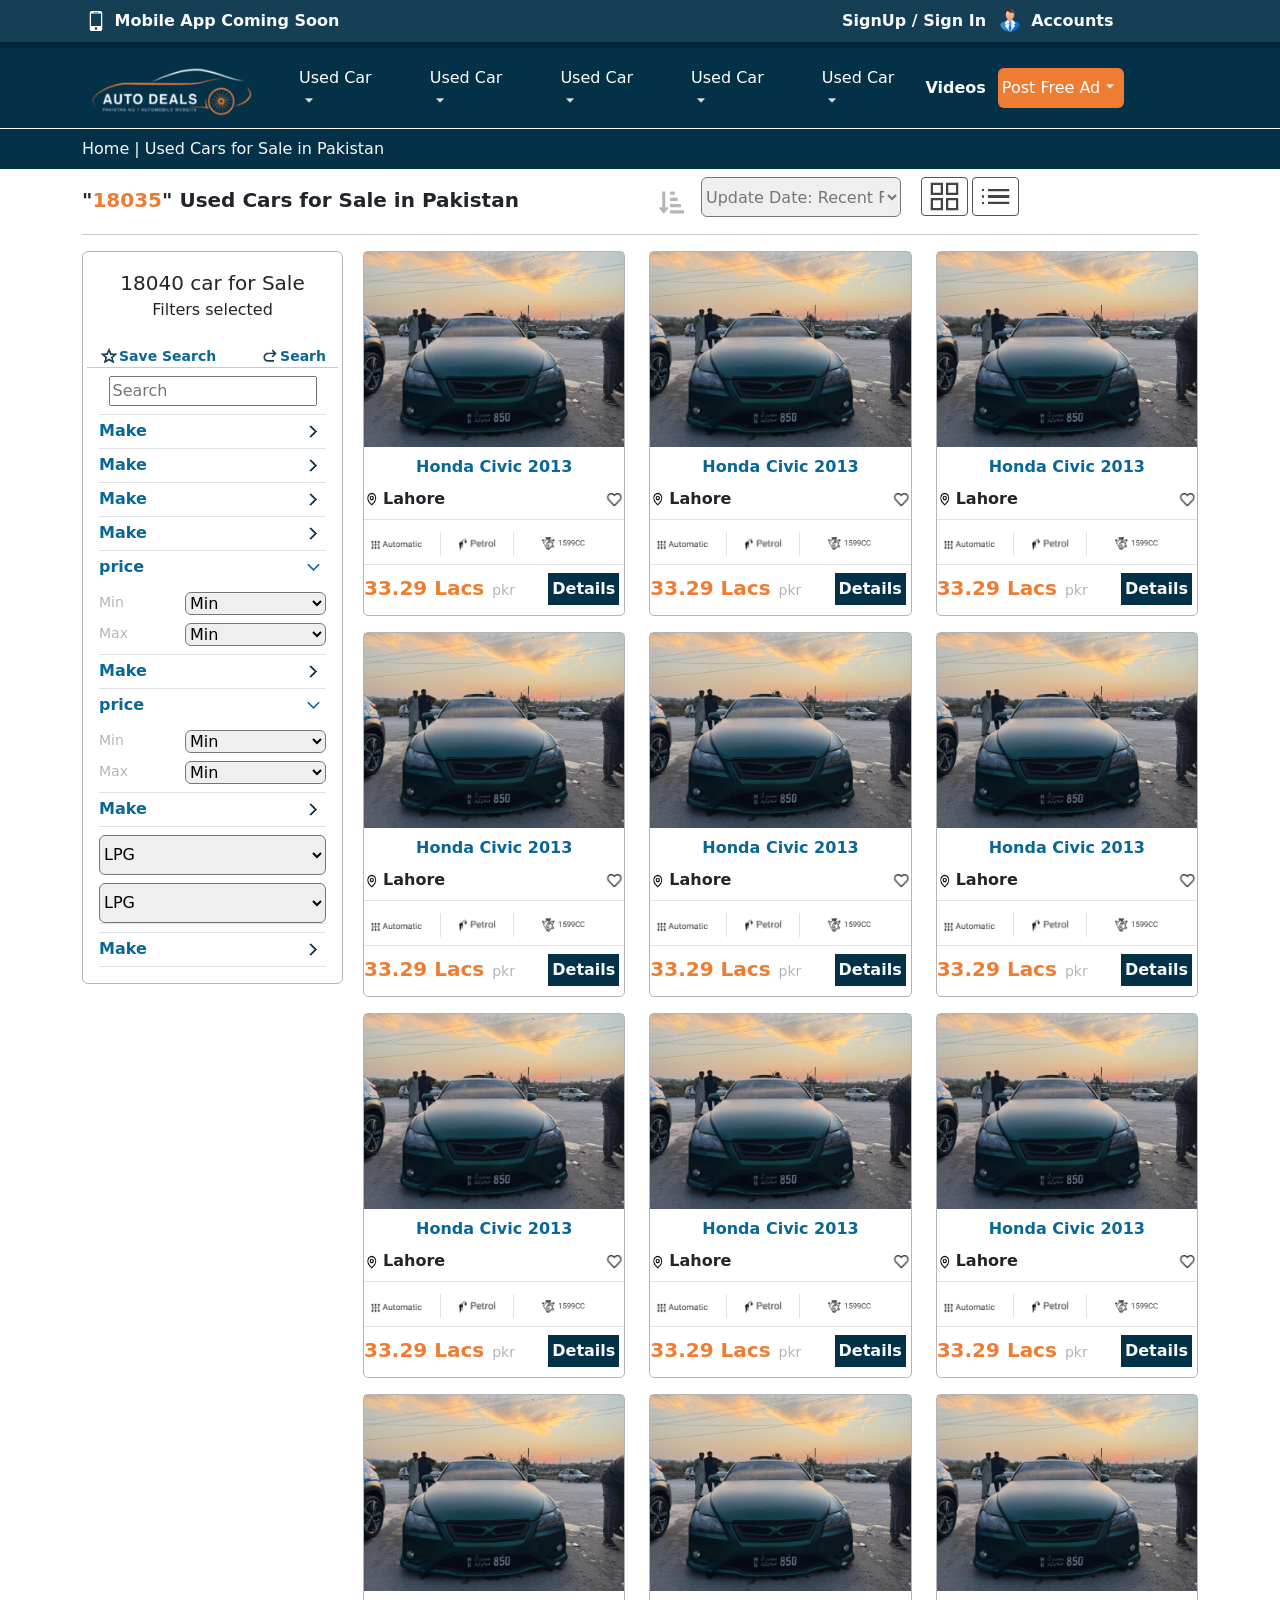
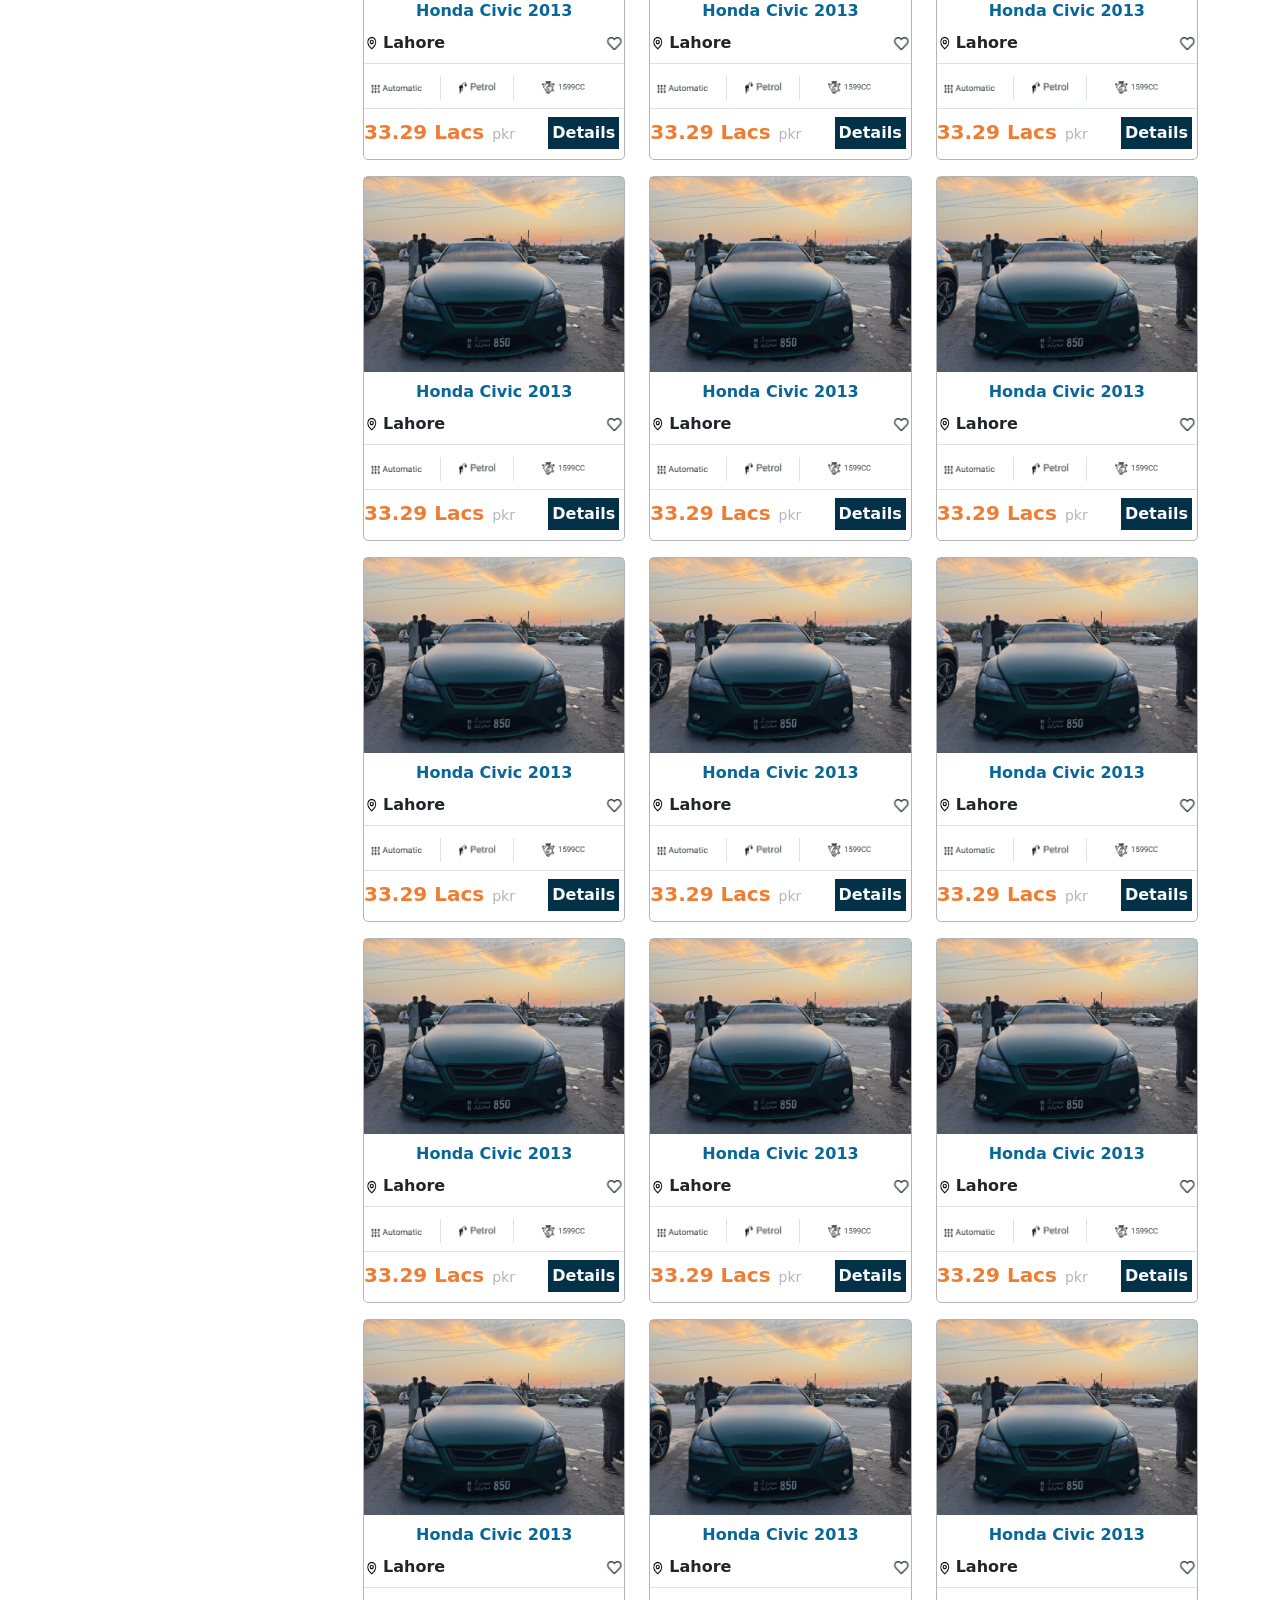
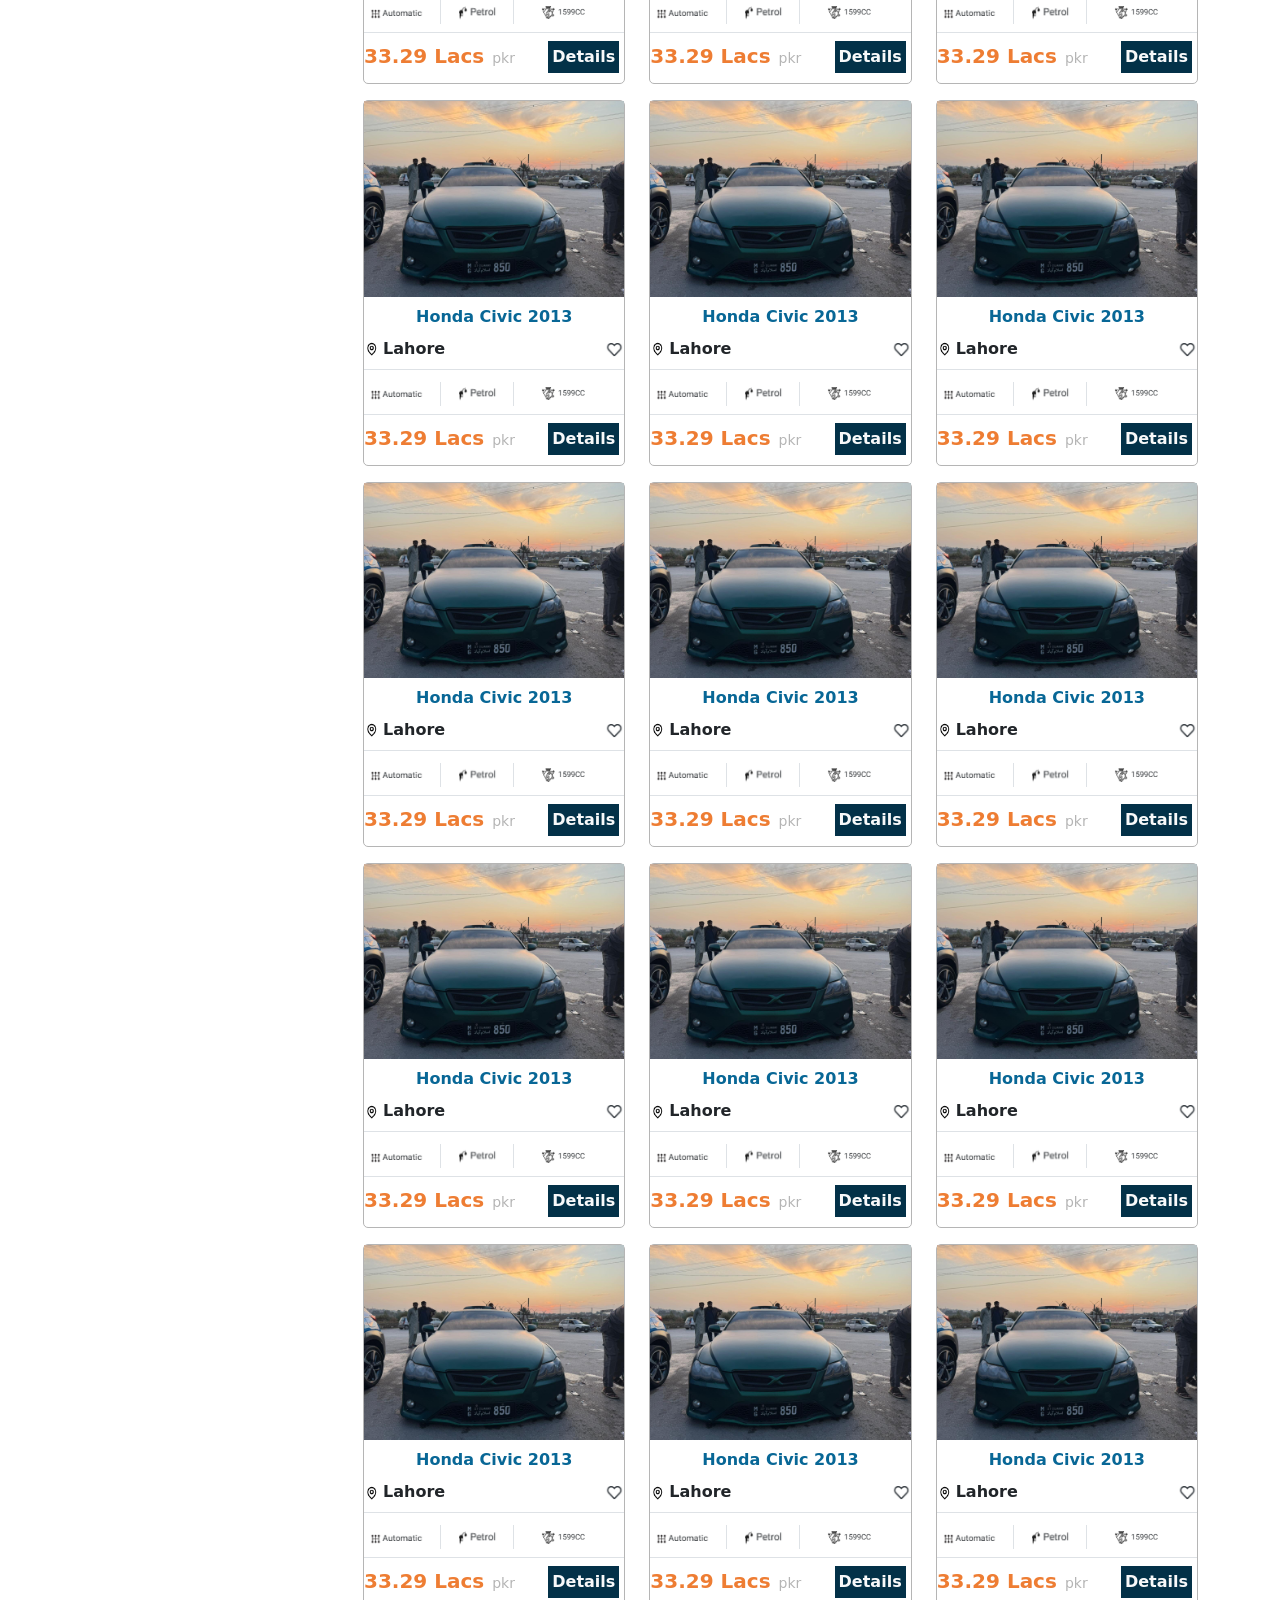
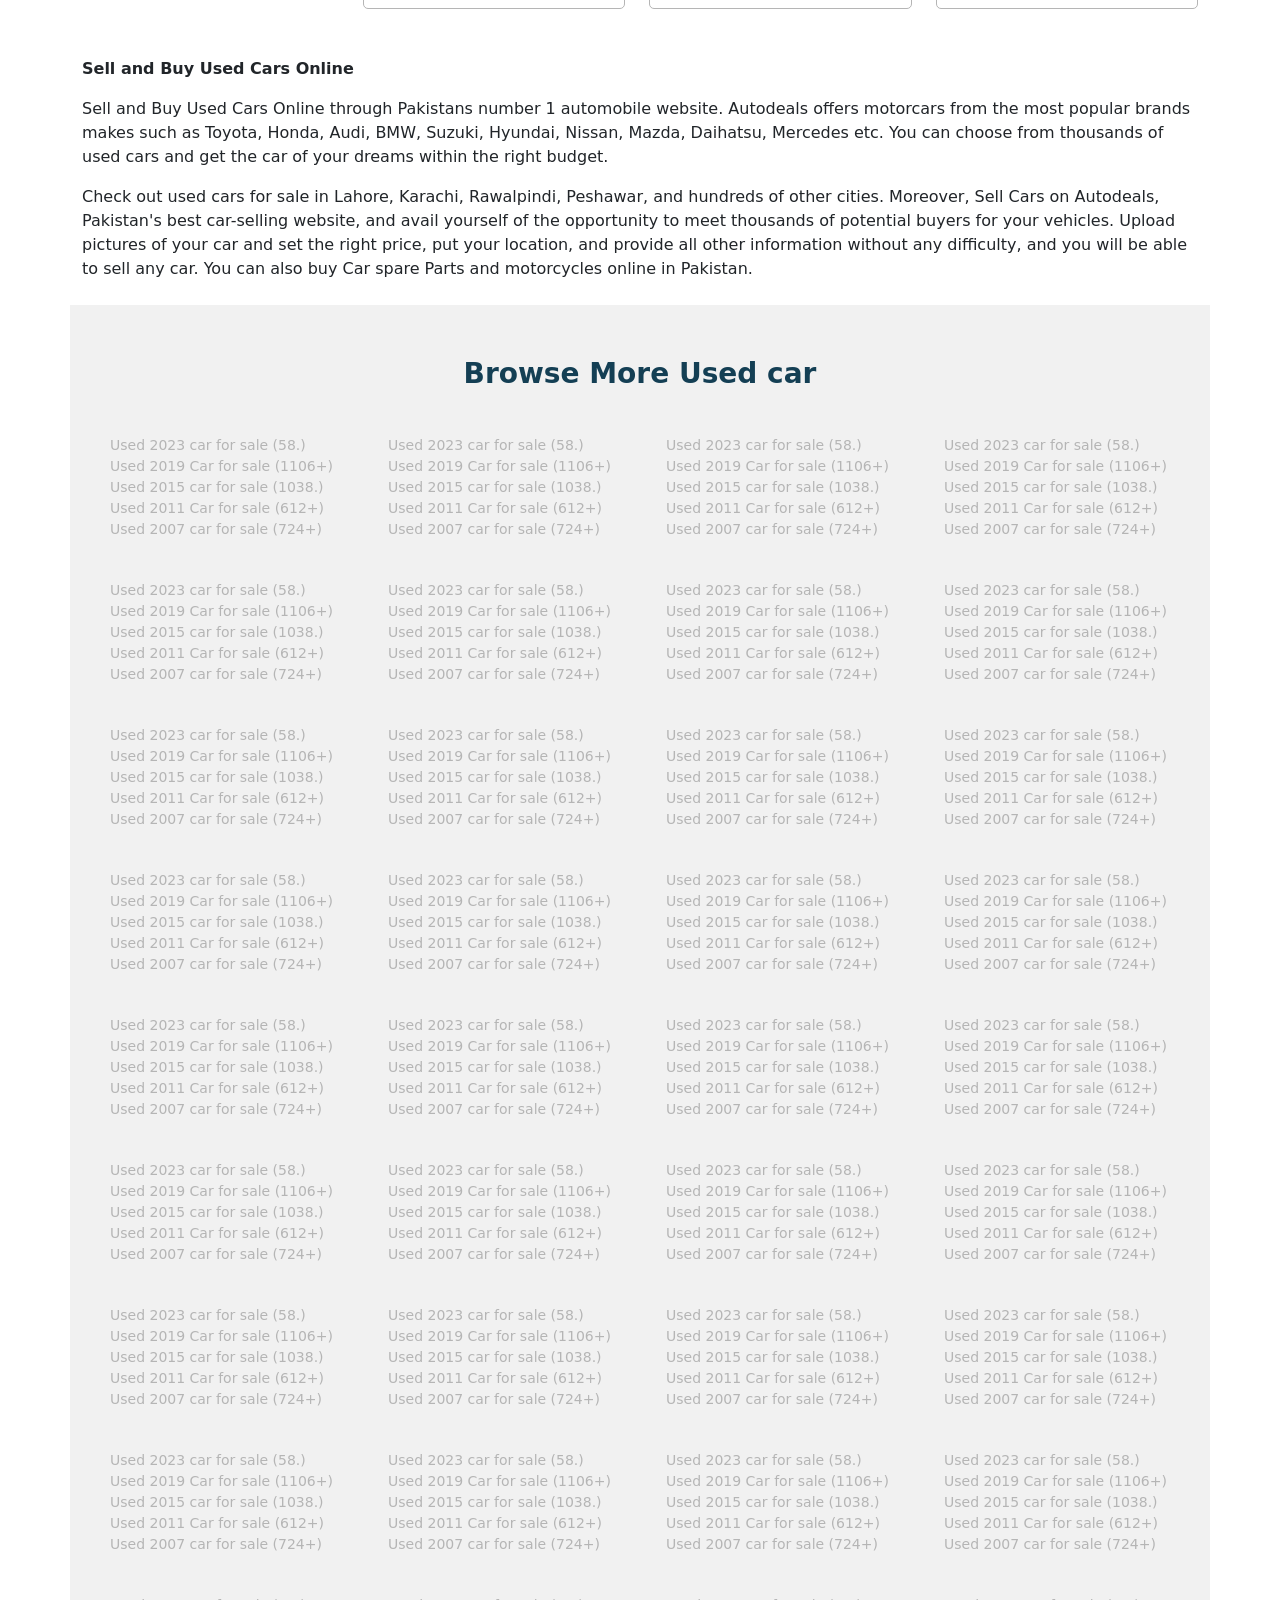
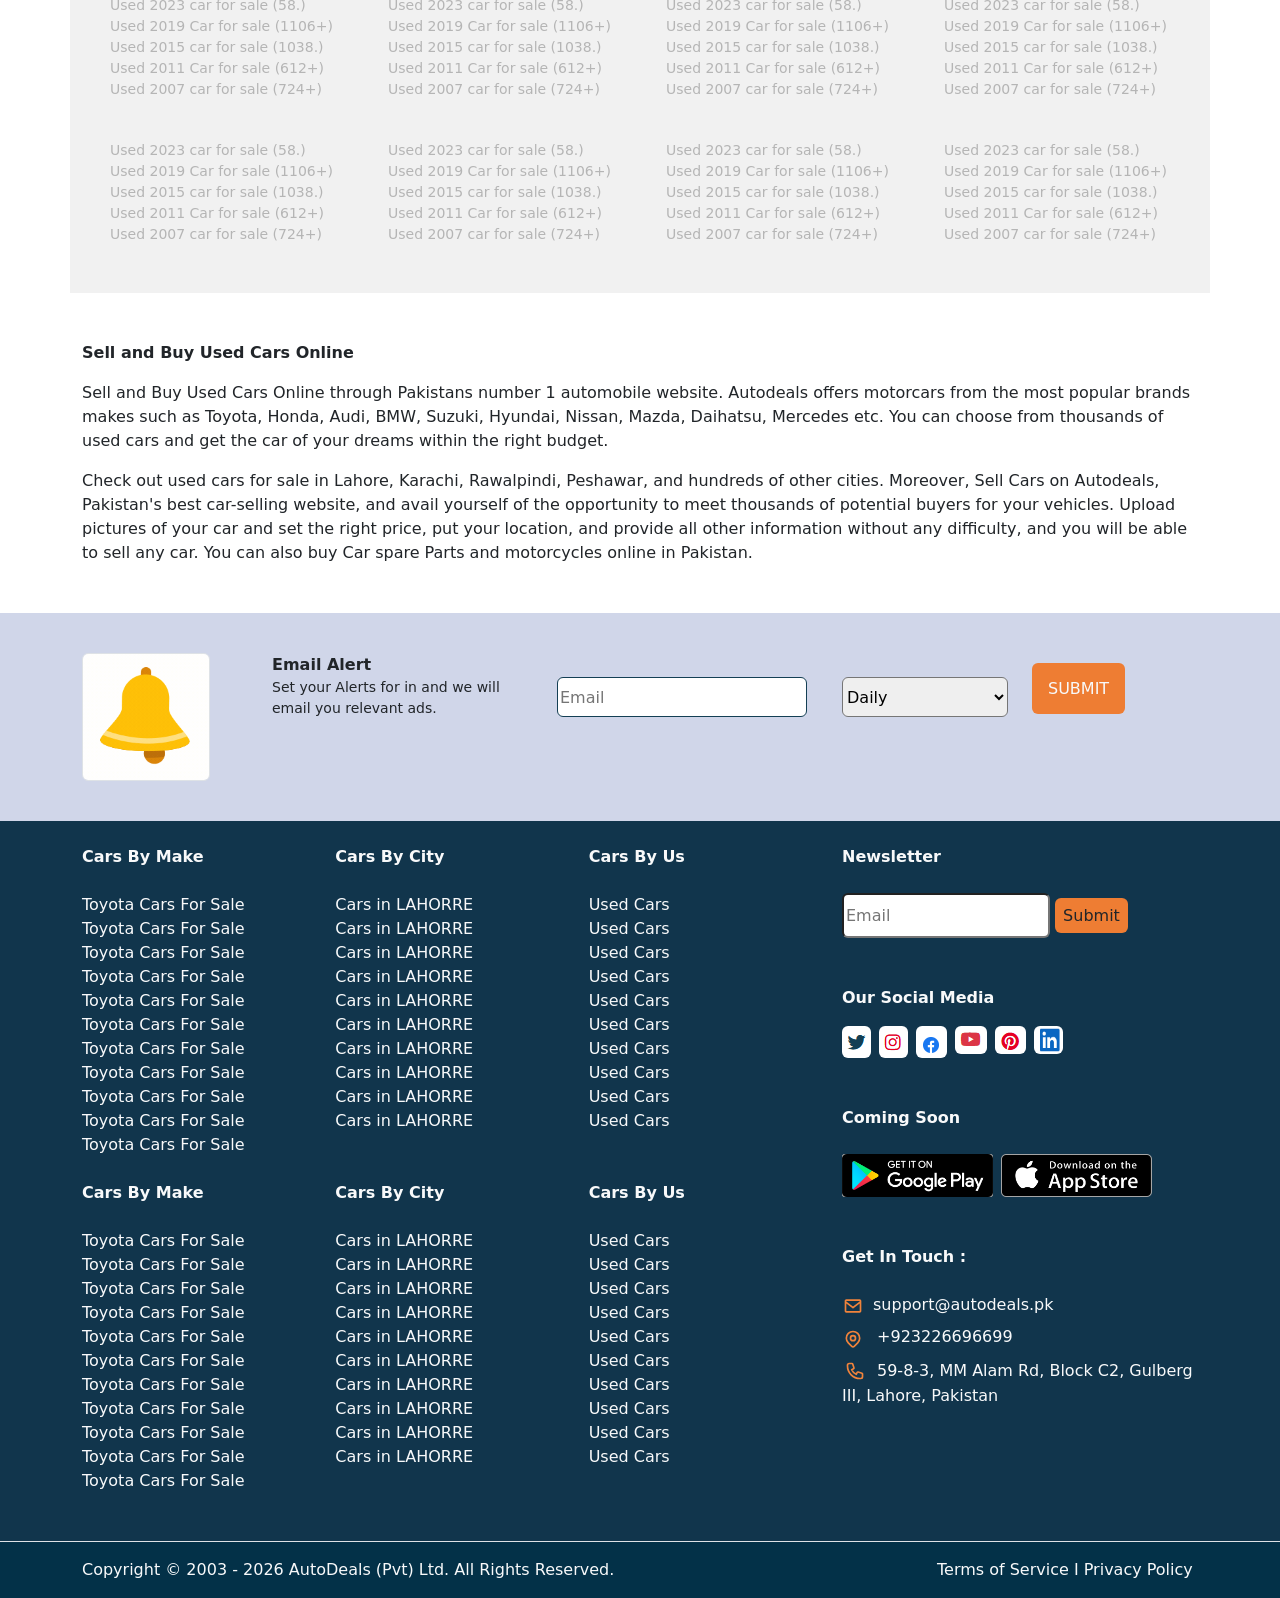
<file: Autodeals.pk/find used car.html>
<!DOCTYPE html>
<html lang="en">

<head>
    <meta charset="UTF-8">
    <meta name="viewport" content="width=device-width, initial-scale=1.0">
    <link href="https://cdn.jsdelivr.net/npm/bootstrap@5.3.8/dist/css/bootstrap.min.css" rel="stylesheet"
        integrity="sha384-sRIl4kxILFvY47J16cr9ZwB07vP4J8+LH7qKQnuqkuIAvNWLzeN8tE5YBujZqJLB" crossorigin="anonymous">
    <link rel="stylesheet" href="used car search.css">
    <title>find used car</title>
</head>

<body>
    <div class="w-100 mw-100 primarycolor topbar">
        <div class="container py-2">
            <div class="row d-flex justify-content-between align-items-center ">
                <div class="col-4 align-items-start">
                    <div class="row">
                        <div class=""><img src="images/mobile.png" alt=""><span
                                class="text-light fw-semibold hovertext">
                                Mobile App Coming Soon</span></div>

                    </div>
                </div>
                <div class="col-4 align-items-end">
                    <div class="row">
                        <div class="justify-content-end"><span class="text-light fw-semibold hovertext">SignUp / Sign
                                In</span>
                            <img class="menimgk" src="images/men.png" alt=""> <span
                                class="text-light fw-semibold">Accounts</span>
                        </div>
                    </div>
                </div>
            </div>
        </div>
    </div>
    <div class="w-100 mw-100 primarycolor-100  paddingwalay">
        <div class="container justify-content-between">
            <div class="row d-flex align-items-center">
                <div class="col-2"><a href="index.html"><img src="images/logo.png" alt=""></a></div>

                <div class="col-10">
                    <div class="row g-1 ">
                        <div class="col-auto">
                            <div class="dropbtn">Used Car<img class="arrowimg" src="images/arrowdown.png" alt="">
                            </div>

                            <div class="dropmenu">

                                <div class="dropmenucontent">
                                    <div style="flex-direction: column; " class="firstcol">
                                        <div class="searchtt">
                                            <div class="searchtext"> <img class="searchicon" src="images/searh icon.png"
                                                    alt="">Find
                                                Used
                                                Cars </div>
                                            <div class="searchtext2">Search from over 60k options</div>
                                        </div>
                                        <hr>
                                        <div class="searchtt">
                                            <div class="searchtext"><img src="images/star.png" alt="">Featured Cars For
                                                Sale
                                            </div>
                                            <div class="searchtext2">View Used Featured Cars</div>
                                        </div>
                                        <hr>
                                        <div>
                                            <div class="searchtt">
                                                <div class="searchtext"><img class="sellingtag"
                                                        src="images/sellingtag.png" alt="">Sell
                                                    Your Cars
                                                </div>
                                                <div class="searchtext2">Post a free ad and sell your car</div>
                                            </div>
                                            <hr>
                                            <div class="searchtt">
                                                <div class="searchtext"><img class="sheet" src="images/sheet.png"
                                                        alt="">Auction
                                                    Sheet
                                                </div>
                                                <div class="searchtext2">Verify Japenese Auction Sheet</div>
                                            </div>
                                        </div>

                                    </div>

                                    <hr>
                                    <div style="flex-direction: column; " class="secondcol">
                                        <div class="searchtt">
                                            <div class="searchtext"> <img class="searchicon" src="images/searh icon.png"
                                                    alt="">Find
                                                Used
                                                Cars </div>
                                            <div class="searchtext2">Search from over 60k options</div>
                                        </div>
                                        <hr>
                                        <div class="searchtt">
                                            <div class="searchtext"><img src="images/star.png" alt="">Featured Cars For
                                                Sale
                                            </div>
                                            <div class="searchtext2">View Used Featured Cars</div>
                                        </div>
                                        <hr>
                                        <div>
                                            <div class="searchtt">
                                                <div class="searchtext"><img class="sellingtag"
                                                        src="images/sellingtag.png" alt="">Sell
                                                    Your Cars
                                                </div>
                                                <div class="searchtext2">Post a free ad and sell your car</div>
                                            </div>
                                            <hr>
                                            <div class="searchtt">
                                                <div class="searchtext"><img src="images/man.png" alt="">Auction Sheet
                                                </div>
                                                <div class="searchtext2">Verify Japenese Auction Sheet</div>
                                            </div>
                                        </div>

                                    </div>

                                    <hr>
                                    <div class="thirdcol">
                                        <div class="searchtext"><img src="images/car.png" alt="">Popular Makers</div>
                                        <ul style="list-style: none;">
                                            <li class="parag"><img class="caricons" src="images/toyota.png"
                                                    alt="">Toyota
                                            </li>
                                            <hr>
                                            <li class="parag"><img class="caricons" src="images/suzuki.png"
                                                    alt="">suzuki
                                            </li>
                                            <hr>
                                            <li class="parag"><img class="caricons" src="images/honda.png" alt="">honda
                                            </li>
                                            <hr>
                                            <li class="parag"><img class="caricons" src="images/kia.png" alt="">kia</li>
                                            <hr>
                                            <li class="parag"><img class="caricons" src="images/Nissan.png"
                                                    alt="">Nissan
                                            </li>
                                            <hr>
                                            <li class="parag"><img class="caricons" src="images/daihatsu.png"
                                                    alt="">Daihatsu
                                            </li>
                                        </ul>

                                    </div>

                                    <hr>
                                    <div class="fourthcol">
                                        <div class="searchtext"><img src="images/loc.png" alt="">Popular cities</div>
                                        <ul style="list-style: none;">
                                            <li class="parag1"><img class="imgicon" src="images/minarepk.png"
                                                    alt="">Lahore
                                            </li>
                                            <hr>
                                            <li class="parag1"><img class="imgicon" src="images/mizarepk.png"
                                                    alt="">Karachi
                                            </li>
                                            <hr>
                                            <li class="parag1"><img class="imgicon" src="images/faisalmasjid.png"
                                                    alt="">Islamabad</li>
                                            <hr>
                                            <li class="parag1"><img class="imgicon" src="images/peshawar.png"
                                                    alt="">Peshawer
                                            </li>
                                            <hr>
                                            <li class="parag1"><img class="imgicon" src="images/sialkot.png"
                                                    alt="">Sialkot
                                            </li>
                                            <hr>
                                            <li class="parag1"><img class="imgicon" src="images/gujranwala.png"
                                                    alt="">Gujranwala</li>
                                        </ul>
                                    </div>

                                </div>

                            </div>

                        </div>
                        <div class="col-auto">
                            <div class="dropbtn">Used Car<img class="arrowimg" src="images/arrowdown.png" alt="">
                            </div>

                            <div class="dropmenu">

                                <div class="dropmenucontent">
                                    <div style="flex-direction: column; " class="firstcol">
                                        <div class="searchtt">
                                            <div class="searchtext"> <img class="searchicon" src="images/searh icon.png"
                                                    alt="">Find
                                                Used
                                                Cars </div>
                                            <div class="searchtext2">Search from over 60k options</div>
                                        </div>
                                        <hr>
                                        <div class="searchtt">
                                            <div class="searchtext"><img src="images/star.png" alt="">Featured Cars For
                                                Sale
                                            </div>
                                            <div class="searchtext2">View Used Featured Cars</div>
                                        </div>
                                        <hr>
                                        <div>
                                            <div class="searchtt">
                                                <div class="searchtext"><img class="sellingtag"
                                                        src="images/sellingtag.png" alt="">Sell
                                                    Your Cars
                                                </div>
                                                <div class="searchtext2">Post a free ad and sell your car</div>
                                            </div>
                                            <hr>
                                            <div class="searchtt">
                                                <div class="searchtext"><img class="sheet" src="images/sheet.png"
                                                        alt="">Auction
                                                    Sheet
                                                </div>
                                                <div class="searchtext2">Verify Japenese Auction Sheet</div>
                                            </div>
                                        </div>

                                    </div>

                                    <hr>
                                    <div style="flex-direction: column; " class="secondcol">
                                        <div class="searchtt">
                                            <div class="searchtext"> <img class="searchicon" src="images/searh icon.png"
                                                    alt="">Find
                                                Used
                                                Cars </div>
                                            <div class="searchtext2">Search from over 60k options</div>
                                        </div>
                                        <hr>
                                        <div class="searchtt">
                                            <div class="searchtext"><img src="images/star.png" alt="">Featured Cars For
                                                Sale
                                            </div>
                                            <div class="searchtext2">View Used Featured Cars</div>
                                        </div>
                                        <hr>
                                        <div>
                                            <div class="searchtt">
                                                <div class="searchtext"><img class="sellingtag"
                                                        src="images/sellingtag.png" alt="">Sell
                                                    Your Cars
                                                </div>
                                                <div class="searchtext2">Post a free ad and sell your car</div>
                                            </div>
                                            <hr>
                                            <div class="searchtt">
                                                <div class="searchtext"><img src="images/man.png" alt="">Auction Sheet
                                                </div>
                                                <div class="searchtext2">Verify Japenese Auction Sheet</div>
                                            </div>
                                        </div>

                                    </div>

                                    <hr>
                                    <div class="thirdcol">
                                        <div class="searchtext"><img src="images/car.png" alt="">Popular Makers</div>
                                        <ul style="list-style: none;">
                                            <li class="parag"><img class="caricons" src="images/toyota.png"
                                                    alt="">Toyota
                                            </li>
                                            <hr>
                                            <li class="parag"><img class="caricons" src="images/suzuki.png"
                                                    alt="">suzuki
                                            </li>
                                            <hr>
                                            <li class="parag"><img class="caricons" src="images/honda.png" alt="">honda
                                            </li>
                                            <hr>
                                            <li class="parag"><img class="caricons" src="images/kia.png" alt="">kia</li>
                                            <hr>
                                            <li class="parag"><img class="caricons" src="images/Nissan.png"
                                                    alt="">Nissan
                                            </li>
                                            <hr>
                                            <li class="parag"><img class="caricons" src="images/daihatsu.png"
                                                    alt="">Daihatsu
                                            </li>
                                        </ul>

                                    </div>

                                    <hr>
                                    <div class="fourthcol">
                                        <div class="searchtext"><img src="images/loc.png" alt="">Popular cities</div>
                                        <ul style="list-style: none;">
                                            <li class="parag1"><img class="imgicon" src="images/minarepk.png"
                                                    alt="">Lahore
                                            </li>
                                            <hr>
                                            <li class="parag1"><img class="imgicon" src="images/mizarepk.png"
                                                    alt="">Karachi
                                            </li>
                                            <hr>
                                            <li class="parag1"><img class="imgicon" src="images/faisalmasjid.png"
                                                    alt="">Islamabad</li>
                                            <hr>
                                            <li class="parag1"><img class="imgicon" src="images/peshawar.png"
                                                    alt="">Peshawer
                                            </li>
                                            <hr>
                                            <li class="parag1"><img class="imgicon" src="images/sialkot.png"
                                                    alt="">Sialkot
                                            </li>
                                            <hr>
                                            <li class="parag1"><img class="imgicon" src="images/gujranwala.png"
                                                    alt="">Gujranwala</li>
                                        </ul>
                                    </div>

                                </div>

                            </div>

                        </div>
                        <div class="col-auto">
                            <div class="dropbtn">Used Car<img class="arrowimg" src="images/arrowdown.png" alt="">
                            </div>

                            <div class="dropmenu">

                                <div class="dropmenucontent">
                                    <div style="flex-direction: column; " class="firstcol">
                                        <div class="searchtt">
                                            <div class="searchtext"> <img class="searchicon" src="images/searh icon.png"
                                                    alt="">Find
                                                Used
                                                Cars </div>
                                            <div class="searchtext2">Search from over 60k options</div>
                                        </div>
                                        <hr>
                                        <div class="searchtt">
                                            <div class="searchtext"><img src="images/star.png" alt="">Featured Cars For
                                                Sale
                                            </div>
                                            <div class="searchtext2">View Used Featured Cars</div>
                                        </div>
                                        <hr>
                                        <div>
                                            <div class="searchtt">
                                                <div class="searchtext"><img class="sellingtag"
                                                        src="images/sellingtag.png" alt="">Sell
                                                    Your Cars
                                                </div>
                                                <div class="searchtext2">Post a free ad and sell your car</div>
                                            </div>
                                            <hr>
                                            <div class="searchtt">
                                                <div class="searchtext"><img class="sheet" src="images/sheet.png"
                                                        alt="">Auction
                                                    Sheet
                                                </div>
                                                <div class="searchtext2">Verify Japenese Auction Sheet</div>
                                            </div>
                                        </div>

                                    </div>

                                    <hr>
                                    <div style="flex-direction: column; " class="secondcol">
                                        <div class="searchtt">
                                            <div class="searchtext"> <img class="searchicon" src="images/searh icon.png"
                                                    alt="">Find
                                                Used
                                                Cars </div>
                                            <div class="searchtext2">Search from over 60k options</div>
                                        </div>
                                        <hr>
                                        <div class="searchtt">
                                            <div class="searchtext"><img src="images/star.png" alt="">Featured Cars For
                                                Sale
                                            </div>
                                            <div class="searchtext2">View Used Featured Cars</div>
                                        </div>
                                        <hr>
                                        <div>
                                            <div class="searchtt">
                                                <div class="searchtext"><img class="sellingtag"
                                                        src="images/sellingtag.png" alt="">Sell
                                                    Your Cars
                                                </div>
                                                <div class="searchtext2">Post a free ad and sell your car</div>
                                            </div>
                                            <hr>
                                            <div class="searchtt">
                                                <div class="searchtext"><img src="images/man.png" alt="">Auction Sheet
                                                </div>
                                                <div class="searchtext2">Verify Japenese Auction Sheet</div>
                                            </div>
                                        </div>

                                    </div>

                                    <hr>
                                    <div class="thirdcol">
                                        <div class="searchtext"><img src="images/car.png" alt="">Popular Makers</div>
                                        <ul style="list-style: none;">
                                            <li class="parag"><img class="caricons" src="images/toyota.png"
                                                    alt="">Toyota
                                            </li>
                                            <hr>
                                            <li class="parag"><img class="caricons" src="images/suzuki.png"
                                                    alt="">suzuki
                                            </li>
                                            <hr>
                                            <li class="parag"><img class="caricons" src="images/honda.png" alt="">honda
                                            </li>
                                            <hr>
                                            <li class="parag"><img class="caricons" src="images/kia.png" alt="">kia</li>
                                            <hr>
                                            <li class="parag"><img class="caricons" src="images/Nissan.png"
                                                    alt="">Nissan
                                            </li>
                                            <hr>
                                            <li class="parag"><img class="caricons" src="images/daihatsu.png"
                                                    alt="">Daihatsu
                                            </li>
                                        </ul>

                                    </div>

                                    <hr>
                                    <div class="fourthcol">
                                        <div class="searchtext"><img src="images/loc.png" alt="">Popular cities</div>
                                        <ul style="list-style: none;">
                                            <li class="parag1"><img class="imgicon" src="images/minarepk.png"
                                                    alt="">Lahore
                                            </li>
                                            <hr>
                                            <li class="parag1"><img class="imgicon" src="images/mizarepk.png"
                                                    alt="">Karachi
                                            </li>
                                            <hr>
                                            <li class="parag1"><img class="imgicon" src="images/faisalmasjid.png"
                                                    alt="">Islamabad</li>
                                            <hr>
                                            <li class="parag1"><img class="imgicon" src="images/peshawar.png"
                                                    alt="">Peshawer
                                            </li>
                                            <hr>
                                            <li class="parag1"><img class="imgicon" src="images/sialkot.png"
                                                    alt="">Sialkot
                                            </li>
                                            <hr>
                                            <li class="parag1"><img class="imgicon" src="images/gujranwala.png"
                                                    alt="">Gujranwala</li>
                                        </ul>
                                    </div>

                                </div>

                            </div>

                        </div>
                        <div class="col-auto">
                            <div class="dropbtn">Used Car<img class="arrowimg" src="images/arrowdown.png" alt="">
                            </div>

                            <div class="dropmenu">

                                <div class="dropmenucontent">
                                    <div style="flex-direction: column; " class="firstcol">
                                        <div class="searchtt">
                                            <div class="searchtext"> <img class="searchicon" src="images/searh icon.png"
                                                    alt="">Find
                                                Used
                                                Cars </div>
                                            <div class="searchtext2">Search from over 60k options</div>
                                        </div>
                                        <hr>
                                        <div class="searchtt">
                                            <div class="searchtext"><img src="images/star.png" alt="">Featured Cars For
                                                Sale
                                            </div>
                                            <div class="searchtext2">View Used Featured Cars</div>
                                        </div>
                                        <hr>
                                        <div>
                                            <div class="searchtt">
                                                <div class="searchtext"><img class="sellingtag"
                                                        src="images/sellingtag.png" alt="">Sell
                                                    Your Cars
                                                </div>
                                                <div class="searchtext2">Post a free ad and sell your car</div>
                                            </div>
                                            <hr>
                                            <div class="searchtt">
                                                <div class="searchtext"><img class="sheet" src="images/sheet.png"
                                                        alt="">Auction
                                                    Sheet
                                                </div>
                                                <div class="searchtext2">Verify Japenese Auction Sheet</div>
                                            </div>
                                        </div>

                                    </div>

                                    <hr>
                                    <div style="flex-direction: column; " class="secondcol">
                                        <div class="searchtt">
                                            <div class="searchtext"> <img class="searchicon" src="images/searh icon.png"
                                                    alt="">Find
                                                Used
                                                Cars </div>
                                            <div class="searchtext2">Search from over 60k options</div>
                                        </div>
                                        <hr>
                                        <div class="searchtt">
                                            <div class="searchtext"><img src="images/star.png" alt="">Featured Cars For
                                                Sale
                                            </div>
                                            <div class="searchtext2">View Used Featured Cars</div>
                                        </div>
                                        <hr>
                                        <div>
                                            <div class="searchtt">
                                                <div class="searchtext"><img class="sellingtag"
                                                        src="images/sellingtag.png" alt="">Sell
                                                    Your Cars
                                                </div>
                                                <div class="searchtext2">Post a free ad and sell your car</div>
                                            </div>
                                            <hr>
                                            <div class="searchtt">
                                                <div class="searchtext"><img src="images/man.png" alt="">Auction Sheet
                                                </div>
                                                <div class="searchtext2">Verify Japenese Auction Sheet</div>
                                            </div>
                                        </div>

                                    </div>

                                    <hr>
                                    <div class="thirdcol">
                                        <div class="searchtext"><img src="images/car.png" alt="">Popular Makers</div>
                                        <ul style="list-style: none;">
                                            <li class="parag"><img class="caricons" src="images/toyota.png"
                                                    alt="">Toyota
                                            </li>
                                            <hr>
                                            <li class="parag"><img class="caricons" src="images/suzuki.png"
                                                    alt="">suzuki
                                            </li>
                                            <hr>
                                            <li class="parag"><img class="caricons" src="images/honda.png" alt="">honda
                                            </li>
                                            <hr>
                                            <li class="parag"><img class="caricons" src="images/kia.png" alt="">kia</li>
                                            <hr>
                                            <li class="parag"><img class="caricons" src="images/Nissan.png"
                                                    alt="">Nissan
                                            </li>
                                            <hr>
                                            <li class="parag"><img class="caricons" src="images/daihatsu.png"
                                                    alt="">Daihatsu
                                            </li>
                                        </ul>

                                    </div>

                                    <hr>
                                    <div class="fourthcol">
                                        <div class="searchtext"><img src="images/loc.png" alt="">Popular cities</div>
                                        <ul style="list-style: none;">
                                            <li class="parag1"><img class="imgicon" src="images/minarepk.png"
                                                    alt="">Lahore
                                            </li>
                                            <hr>
                                            <li class="parag1"><img class="imgicon" src="images/mizarepk.png"
                                                    alt="">Karachi
                                            </li>
                                            <hr>
                                            <li class="parag1"><img class="imgicon" src="images/faisalmasjid.png"
                                                    alt="">Islamabad</li>
                                            <hr>
                                            <li class="parag1"><img class="imgicon" src="images/peshawar.png"
                                                    alt="">Peshawer
                                            </li>
                                            <hr>
                                            <li class="parag1"><img class="imgicon" src="images/sialkot.png"
                                                    alt="">Sialkot
                                            </li>
                                            <hr>
                                            <li class="parag1"><img class="imgicon" src="images/gujranwala.png"
                                                    alt="">Gujranwala</li>
                                        </ul>
                                    </div>

                                </div>

                            </div>

                        </div>
                        <div class="col-auto">
                            <div class="dropbtn">Used Car<img class="arrowimg" src="images/arrowdown.png" alt="">
                            </div>

                            <div class="dropmenu">

                                <div class="dropmenucontent">
                                    <div style="flex-direction: column; " class="firstcol">
                                        <div class="searchtt">
                                            <div class="searchtext"> <img class="searchicon" src="images/searh icon.png"
                                                    alt="">Find
                                                Used
                                                Cars </div>
                                            <div class="searchtext2">Search from over 60k options</div>
                                        </div>
                                        <hr>
                                        <div class="searchtt">
                                            <div class="searchtext"><img src="images/star.png" alt="">Featured Cars For
                                                Sale
                                            </div>
                                            <div class="searchtext2">View Used Featured Cars</div>
                                        </div>
                                        <hr>
                                        <div>
                                            <div class="searchtt">
                                                <div class="searchtext"><img class="sellingtag"
                                                        src="images/sellingtag.png" alt="">Sell
                                                    Your Cars
                                                </div>
                                                <div class="searchtext2">Post a free ad and sell your car</div>
                                            </div>
                                            <hr>
                                            <div class="searchtt">
                                                <div class="searchtext"><img class="sheet" src="images/sheet.png"
                                                        alt="">Auction
                                                    Sheet
                                                </div>
                                                <div class="searchtext2">Verify Japenese Auction Sheet</div>
                                            </div>
                                        </div>

                                    </div>

                                    <hr>
                                    <div style="flex-direction: column; " class="secondcol">
                                        <div class="searchtt">
                                            <div class="searchtext"> <img class="searchicon" src="images/searh icon.png"
                                                    alt="">Find
                                                Used
                                                Cars </div>
                                            <div class="searchtext2">Search from over 60k options</div>
                                        </div>
                                        <hr>
                                        <div class="searchtt">
                                            <div class="searchtext"><img src="images/star.png" alt="">Featured Cars For
                                                Sale
                                            </div>
                                            <div class="searchtext2">View Used Featured Cars</div>
                                        </div>
                                        <hr>
                                        <div>
                                            <div class="searchtt">
                                                <div class="searchtext"><img class="sellingtag"
                                                        src="images/sellingtag.png" alt="">Sell
                                                    Your Cars
                                                </div>
                                                <div class="searchtext2">Post a free ad and sell your car</div>
                                            </div>
                                            <hr>
                                            <div class="searchtt">
                                                <div class="searchtext"><img src="images/man.png" alt="">Auction Sheet
                                                </div>
                                                <div class="searchtext2">Verify Japenese Auction Sheet</div>
                                            </div>
                                        </div>

                                    </div>

                                    <hr>
                                    <div class="thirdcol">
                                        <div class="searchtext"><img src="images/car.png" alt="">Popular Makers</div>
                                        <ul style="list-style: none;">
                                            <li class="parag"><img class="caricons" src="images/toyota.png"
                                                    alt="">Toyota
                                            </li>
                                            <hr>
                                            <li class="parag"><img class="caricons" src="images/suzuki.png"
                                                    alt="">suzuki
                                            </li>
                                            <hr>
                                            <li class="parag"><img class="caricons" src="images/honda.png" alt="">honda
                                            </li>
                                            <hr>
                                            <li class="parag"><img class="caricons" src="images/kia.png" alt="">kia</li>
                                            <hr>
                                            <li class="parag"><img class="caricons" src="images/Nissan.png"
                                                    alt="">Nissan
                                            </li>
                                            <hr>
                                            <li class="parag"><img class="caricons" src="images/daihatsu.png"
                                                    alt="">Daihatsu
                                            </li>
                                        </ul>

                                    </div>

                                    <hr>
                                    <div class="fourthcol">
                                        <div class="searchtext"><img src="images/loc.png" alt="">Popular cities</div>
                                        <ul style="list-style: none;">
                                            <li class="parag1"><img class="imgicon" src="images/minarepk.png"
                                                    alt="">Lahore
                                            </li>
                                            <hr>
                                            <li class="parag1"><img class="imgicon" src="images/mizarepk.png"
                                                    alt="">Karachi
                                            </li>
                                            <hr>
                                            <li class="parag1"><img class="imgicon" src="images/faisalmasjid.png"
                                                    alt="">Islamabad</li>
                                            <hr>
                                            <li class="parag1"><img class="imgicon" src="images/peshawar.png"
                                                    alt="">Peshawer
                                            </li>
                                            <hr>
                                            <li class="parag1"><img class="imgicon" src="images/sialkot.png"
                                                    alt="">Sialkot
                                            </li>
                                            <hr>
                                            <li class="parag1"><img class="imgicon" src="images/gujranwala.png"
                                                    alt="">Gujranwala</li>
                                        </ul>
                                    </div>

                                </div>

                            </div>

                        </div>
                        <div class="col-auto posfreeadd">
                            <div class="d-flex row align-items-center h-100">
                                <div class="text-light fw-semibold hovertext col-auto">Videos</div>
                                <div class="redbtn d-flex flex-row rounded-2 col-auto py-2 px-1 ">
                                    <span>Post Free Ad</span> <img class="arrowdownicon" src="images/arrowdown.png"
                                        alt="">

                                </div>
                            </div>
                            <div class="redbtncontent rounded-2 lh-2 py-3 ">
                                <ul class="list-unstyled ">
                                    <li><img src="images/orangecar.png" alt=""> Sell Your Car</li>
                                    <hr>
                                    <li><img src="images/orangebike.png" alt="">Sell your Bike</li>

                                </ul>

                            </div>
                        </div>
                    </div>
                </div>
            </div>
        </div>
    </div>
    <div class="w-100 mw-100 primarycolor-100 ">
        <div class="container justify-content-start">
            <div class="text-light d-flex align-items-center py-2">Home | Used Cars for Sale in Pakistan</div>
        </div>
    </div>
    <div class="container mt-2 ">
        <div class="row justify-content-between ">
            <div class="fw-bold fs-5 col-6 pt-2 justify-content-start">"<span class="secondrycolor">18035</span>" Used
                Cars for Sale in Pakistan
            </div>
            <div class="col-6 justify-content-end">
                <div class="row">
                    <div class="col-auto"><img class="align-self-center me-2" src="images/sortby.png" alt=""><select
                            class="rounded-2 updatedop" style="color: rgb(119, 116, 116);">
                            <option value="1">Update Date: Recent
                                First</option>
                            <option value="2">Update Date: Recent
                                First</option>
                            <option value="3">Update Date: Recent
                                First</option>
                            <option value="4">Update Date: Recent
                                First</option>
                        </select> </div>
                    <div class="col-auto">
                        <div class="row g-2">
                            <div class="rounded-1 iconsbg col-auto "><img src="images/four boxes.png" alt=""> </div>
                            <div class="rounded-1 iconsbg col-auto ms-1"><img src="images/list lines.png" alt=""></div>
                        </div>
                    </div>

                    <div>

                    </div>
                </div>
            </div>
        </div>
        <hr>
    </div>
    <div class="container">
        <div class="row ">
            <div class="col-3  ">
                <div class="colfour p-3 rounded-2">
                    <div class="d-flex justify-content-center fs-5">18040 car for Sale</div>
                    <div class="d-flex justify-content-center fs-6">Filters selected</div>
                    <div class="row justify-content-between mt-4">
                        <div class="col-auto d-flex align-items-center "><img style="width: 20px;"
                                src="images/bluestar.png" alt=""><span class="fw-bold small primarycolor-70">Save
                                Search</span></div>
                        <div class="col-auto d-flex align-items-center"><img style="width: 20px;"
                                src="images/return.png" alt=""><span class="fw-bold small primarycolor-70">Searh</span>
                        </div>
                        <hr class="m-0">

                    </div>
                    <div class="d-flex justify-content-center my-2 "><input type="text" placeholder="Search"></div>
                    <div class="d-flex justify-content-between border-top border-bottom py-1 fw-bold primarycolor-70">
                        Make<img style="width: 25px;" src="images/blue arrow.png" alt=""></div>
                    <div class="d-flex justify-content-between border-bottom py-1 fw-bold primarycolor-70">
                        Make<img style="width: 25px;" src="images/blue arrow.png" alt=""></div>
                    <div class="d-flex justify-content-between border-bottom py-1 fw-bold primarycolor-70">
                        Make<img style="width: 25px;" src="images/blue arrow.png" alt=""></div>
                    <div class="d-flex justify-content-between border-bottom py-1 fw-bold primarycolor-70">
                        Make<img style="width: 25px;" src="images/blue arrow.png" alt=""></div>
                    <div class="d-flex justify-content-between py-1 fw-bold primarycolor-70">
                        price<img style="width: 25px;" src="images/downbluearrow.png" alt=""></div>
                    <div class="d-flex justify-content-between mt-2"> <span class="small thirly ">Min</span>
                        <select name="min-price" id="min-price" class="rounded-2 ">
                            <option value="">Min</option>
                            <option value="500000">5.00 lacs PKR</option>
                            <option value="1000000">10.00 lacs PKR</option>
                            <option value="1500000">15.00 lacs PKR</option>
                            <option value="2000000">20.00 lacs PKR</option>
                            <option value="2500000">25.00 lacs PKR</option>
                            <option value="3000000">30.00 lacs PKR</option>
                        </select>
                    </div>
                    <div class="d-flex justify-content-between mt-2"> <span class="small thirly ">Max</span>
                        <select name="min-price" id="min-price" class="rounded-2 ">
                            <option value="">Min</option>
                            <option value="500000">5.00 lacs PKR</option>
                            <option value="1000000">10.00 lacs PKR</option>
                            <option value="1500000">15.00 lacs PKR</option>
                            <option value="2000000">20.00 lacs PKR</option>
                            <option value="2500000">25.00 lacs PKR</option>
                            <option value="3000000">30.00 lacs PKR</option>
                        </select>
                    </div>
                    <div
                        class="d-flex justify-content-between border-top border-bottom py-1 fw-bold primarycolor-70 mt-2">
                        Make<img style="width: 25px;" src="images/blue arrow.png" alt=""></div>

                    <div class="d-flex justify-content-between  py-1 fw-bold primarycolor-70">
                        price<img style="width: 25px;" src="images/downbluearrow.png" alt=""></div>
                    <div class="d-flex justify-content-between mt-2"> <span class="small thirly ">Min</span>
                        <select name="min-price" id="min-price" class="rounded-2 ">
                            <option value="">Min</option>
                            <option value="500000">5.00 lacs PKR</option>
                            <option value="1000000">10.00 lacs PKR</option>
                            <option value="1500000">15.00 lacs PKR</option>
                            <option value="2000000">20.00 lacs PKR</option>
                            <option value="2500000">25.00 lacs PKR</option>
                            <option value="3000000">30.00 lacs PKR</option>
                        </select>
                    </div>
                    <div class="d-flex justify-content-between mt-2"> <span class="small thirly ">Max</span>
                        <select name="min-price" id="min-price" class="rounded-2 ">
                            <option value="">Min</option>
                            <option value="500000">5.00 lacs PKR</option>
                            <option value="1000000">10.00 lacs PKR</option>
                            <option value="1500000">15.00 lacs PKR</option>
                            <option value="2000000">20.00 lacs PKR</option>
                            <option value="2500000">25.00 lacs PKR</option>
                            <option value="3000000">30.00 lacs PKR</option>
                        </select>
                    </div>
                    <div
                        class="d-flex justify-content-between border-top border-bottom py-1 fw-bold primarycolor-70 mt-2">
                        Make<img style="width: 25px;" src="images/blue arrow.png" alt=""></div>
                    <div class="d-flex justify-content-between mt-2">
                        <select name="min-price" id="min-price" class="rounded-2 w-100 cng">
                            <option value="">LPG</option>
                            <option value="500000">CNG</option>
                            <option value="1000000">Petrol</option>
                            <option value="1500000">Hybrid</option>
                            <option value="2000000">LPG</option>
                            <option value="2500000">Electric</option>
                            <option value="3000000">Electric Hybrid</option>
                        </select>
                    </div>

                    <div class="d-flex justify-content-between border-bottom mt-2">
                        <select name="min-price" id="min-price" class="rounded-2 w-100 cng">
                            <option value="">LPG</option>
                            <option value="500000">CNG</option>
                            <option value="1000000">Petrol</option>
                            <option value="1500000">Hybrid</option>
                            <option value="2000000">LPG</option>
                            <option value="2500000">Electric</option>
                            <option value="3000000">Electric Hybrid</option>
                        </select>
                    </div>
                    <div
                        class="d-flex justify-content-between border-top border-bottom py-1 fw-bold primarycolor-70 mt-2">
                        Make<img style="width: 25px;" src="images/blue arrow.png" alt=""></div>
                </div>
            </div>

            <div class="col-9 ps-2">
                <div class="row">
                    <div class="col-4">
                        <div class="card-content">
                            <div>
                                <img class="markx w-100" src="images/markx.jpg" alt="Car Image">
                            </div>
                            <div class="fw-bold primarycolor-70 mt-2 text-center">
                                Honda Civic 2013
                            </div>
                            <div class="justify-content-between border-bottom mt-2 pb-2 d-flex align-items-center">
                                <div class="d-flex align-items-center">
                                    <img src="images/loc.png" alt="Location Icon" style="width: 15px; height: 15px;">
                                    <span class="fw-bold ms-1">Lahore</span>
                                </div>
                                <div>
                                    <img src="images/heart.png" alt="Like Icon" style="width: 20px; height: 15px;">
                                </div>
                            </div>
                            <div class="d-flex flex-row mt-1 pt-2 align-items-center pb-2 border-bottom">
                                <div class="border-end pe-3">
                                    <img class="" src="images/automatic.png" alt="" style="width: 60px;">
                                </div>
                                <div class="border-end pe-3 ps-3">
                                    <img class="" src="images/petrol.png" alt="" style="width: 40px;">
                                </div>
                                <div class="ps-4">
                                    <img src="images/1599cc.png" alt="" style="width: 50px;">
                                </div>
                            </div>
                            <div class="d-flex flex-row  justify-content-between mt-2">
                                <div><span class="secondrycolor fw-bold fs-5 me-2">33.29 Lacs</span><span
                                        class="thirly small">pkr</span></div>
                                <div class="detailcardbtn py-1 text-light fw-bold px-1">Details</div>
                            </div>
                        </div>
                    </div>
                    <div class="col-4">
                        <div class="card-content">
                            <div>
                                <img class="markx w-100" src="images/markx.jpg" alt="Car Image">
                            </div>
                            <div class="fw-bold primarycolor-70 mt-2 text-center">
                                Honda Civic 2013
                            </div>
                            <div class="justify-content-between border-bottom mt-2 pb-2 d-flex align-items-center">
                                <div class="d-flex align-items-center">
                                    <img src="images/loc.png" alt="Location Icon" style="width: 15px; height: 15px;">
                                    <span class="fw-bold ms-1">Lahore</span>
                                </div>
                                <div>
                                    <img src="images/heart.png" alt="Like Icon" style="width: 20px; height: 15px;">
                                </div>
                            </div>
                            <div class="d-flex flex-row mt-1 pt-2 align-items-center pb-2 border-bottom">
                                <div class="border-end pe-3">
                                    <img class="" src="images/automatic.png" alt="" style="width: 60px;">
                                </div>
                                <div class="border-end pe-3 ps-3">
                                    <img class="" src="images/petrol.png" alt="" style="width: 40px;">
                                </div>
                                <div class="ps-4">
                                    <img src="images/1599cc.png" alt="" style="width: 50px;">
                                </div>
                            </div>
                            <div class="d-flex flex-row  justify-content-between mt-2">
                                <div><span class="secondrycolor fw-bold fs-5 me-2">33.29 Lacs</span><span
                                        class="thirly small">pkr</span></div>
                                <div class="detailcardbtn py-1 text-light fw-bold px-1">Details</div>
                            </div>
                        </div>
                    </div>
                    <div class="col-4">
                        <div class="card-content">
                            <div>
                                <img class="markx w-100" src="images/markx.jpg" alt="Car Image">
                            </div>
                            <div class="fw-bold primarycolor-70 mt-2 text-center">
                                Honda Civic 2013
                            </div>
                            <div class="justify-content-between border-bottom mt-2 pb-2 d-flex align-items-center">
                                <div class="d-flex align-items-center">
                                    <img src="images/loc.png" alt="Location Icon" style="width: 15px; height: 15px;">
                                    <span class="fw-bold ms-1">Lahore</span>
                                </div>
                                <div>
                                    <img src="images/heart.png" alt="Like Icon" style="width: 20px; height: 15px;">
                                </div>
                            </div>
                            <div class="d-flex flex-row mt-1 pt-2 align-items-center pb-2 border-bottom">
                                <div class="border-end pe-3">
                                    <img class="" src="images/automatic.png" alt="" style="width: 60px;">
                                </div>
                                <div class="border-end pe-3 ps-3">
                                    <img class="" src="images/petrol.png" alt="" style="width: 40px;">
                                </div>
                                <div class="ps-4">
                                    <img src="images/1599cc.png" alt="" style="width: 50px;">
                                </div>
                            </div>
                            <div class="d-flex flex-row  justify-content-between mt-2">
                                <div><span class="secondrycolor fw-bold fs-5 me-2">33.29 Lacs</span><span
                                        class="thirly small">pkr</span></div>
                                <div class="detailcardbtn py-1 text-light fw-bold px-1">Details</div>
                            </div>
                        </div>
                    </div>
                </div>
                <div class="row mt-3">
                    <div class="col-4">
                        <div class="card-content">
                            <div>
                                <img class="markx w-100" src="images/markx.jpg" alt="Car Image">
                            </div>
                            <div class="fw-bold primarycolor-70 mt-2 text-center">
                                Honda Civic 2013
                            </div>
                            <div class="justify-content-between border-bottom mt-2 pb-2 d-flex align-items-center">
                                <div class="d-flex align-items-center">
                                    <img src="images/loc.png" alt="Location Icon" style="width: 15px; height: 15px;">
                                    <span class="fw-bold ms-1">Lahore</span>
                                </div>
                                <div>
                                    <img src="images/heart.png" alt="Like Icon" style="width: 20px; height: 15px;">
                                </div>
                            </div>
                            <div class="d-flex flex-row mt-1 pt-2 align-items-center pb-2 border-bottom">
                                <div class="border-end pe-3">
                                    <img class="" src="images/automatic.png" alt="" style="width: 60px;">
                                </div>
                                <div class="border-end pe-3 ps-3">
                                    <img class="" src="images/petrol.png" alt="" style="width: 40px;">
                                </div>
                                <div class="ps-4">
                                    <img src="images/1599cc.png" alt="" style="width: 50px;">
                                </div>
                            </div>
                            <div class="d-flex flex-row  justify-content-between mt-2">
                                <div><span class="secondrycolor fw-bold fs-5 me-2">33.29 Lacs</span><span
                                        class="thirly small">pkr</span></div>
                                <div class="detailcardbtn py-1 text-light fw-bold px-1">Details</div>
                            </div>
                        </div>
                    </div>
                    <div class="col-4">
                        <div class="card-content">
                            <div>
                                <img class="markx w-100" src="images/markx.jpg" alt="Car Image">
                            </div>
                            <div class="fw-bold primarycolor-70 mt-2 text-center">
                                Honda Civic 2013
                            </div>
                            <div class="justify-content-between border-bottom mt-2 pb-2 d-flex align-items-center">
                                <div class="d-flex align-items-center">
                                    <img src="images/loc.png" alt="Location Icon" style="width: 15px; height: 15px;">
                                    <span class="fw-bold ms-1">Lahore</span>
                                </div>
                                <div>
                                    <img src="images/heart.png" alt="Like Icon" style="width: 20px; height: 15px;">
                                </div>
                            </div>
                            <div class="d-flex flex-row mt-1 pt-2 align-items-center pb-2 border-bottom">
                                <div class="border-end pe-3">
                                    <img class="" src="images/automatic.png" alt="" style="width: 60px;">
                                </div>
                                <div class="border-end pe-3 ps-3">
                                    <img class="" src="images/petrol.png" alt="" style="width: 40px;">
                                </div>
                                <div class="ps-4">
                                    <img src="images/1599cc.png" alt="" style="width: 50px;">
                                </div>
                            </div>
                            <div class="d-flex flex-row  justify-content-between mt-2">
                                <div><span class="secondrycolor fw-bold fs-5 me-2">33.29 Lacs</span><span
                                        class="thirly small">pkr</span></div>
                                <div class="detailcardbtn py-1 text-light fw-bold px-1">Details</div>
                            </div>
                        </div>
                    </div>
                    <div class="col-4">
                        <div class="card-content">
                            <div>
                                <img class="markx w-100" src="images/markx.jpg" alt="Car Image">
                            </div>
                            <div class="fw-bold primarycolor-70 mt-2 text-center">
                                Honda Civic 2013
                            </div>
                            <div class="justify-content-between border-bottom mt-2 pb-2 d-flex align-items-center">
                                <div class="d-flex align-items-center">
                                    <img src="images/loc.png" alt="Location Icon" style="width: 15px; height: 15px;">
                                    <span class="fw-bold ms-1">Lahore</span>
                                </div>
                                <div>
                                    <img src="images/heart.png" alt="Like Icon" style="width: 20px; height: 15px;">
                                </div>
                            </div>
                            <div class="d-flex flex-row mt-1 pt-2 align-items-center pb-2 border-bottom">
                                <div class="border-end pe-3">
                                    <img class="" src="images/automatic.png" alt="" style="width: 60px;">
                                </div>
                                <div class="border-end pe-3 ps-3">
                                    <img class="" src="images/petrol.png" alt="" style="width: 40px;">
                                </div>
                                <div class="ps-4">
                                    <img src="images/1599cc.png" alt="" style="width: 50px;">
                                </div>
                            </div>
                            <div class="d-flex flex-row  justify-content-between mt-2">
                                <div><span class="secondrycolor fw-bold fs-5 me-2">33.29 Lacs</span><span
                                        class="thirly small">pkr</span></div>
                                <div class="detailcardbtn py-1 text-light fw-bold px-1">Details</div>
                            </div>
                        </div>
                    </div>
                </div>
                <div class="row mt-3">
                    <div class="col-4">
                        <div class="card-content">
                            <div>
                                <img class="markx w-100" src="images/markx.jpg" alt="Car Image">
                            </div>
                            <div class="fw-bold primarycolor-70 mt-2 text-center">
                                Honda Civic 2013
                            </div>
                            <div class="justify-content-between border-bottom mt-2 pb-2 d-flex align-items-center">
                                <div class="d-flex align-items-center">
                                    <img src="images/loc.png" alt="Location Icon" style="width: 15px; height: 15px;">
                                    <span class="fw-bold ms-1">Lahore</span>
                                </div>
                                <div>
                                    <img src="images/heart.png" alt="Like Icon" style="width: 20px; height: 15px;">
                                </div>
                            </div>
                            <div class="d-flex flex-row mt-1 pt-2 align-items-center pb-2 border-bottom">
                                <div class="border-end pe-3">
                                    <img class="" src="images/automatic.png" alt="" style="width: 60px;">
                                </div>
                                <div class="border-end pe-3 ps-3">
                                    <img class="" src="images/petrol.png" alt="" style="width: 40px;">
                                </div>
                                <div class="ps-4">
                                    <img src="images/1599cc.png" alt="" style="width: 50px;">
                                </div>
                            </div>
                            <div class="d-flex flex-row  justify-content-between mt-2">
                                <div><span class="secondrycolor fw-bold fs-5 me-2">33.29 Lacs</span><span
                                        class="thirly small">pkr</span></div>
                                <div class="detailcardbtn py-1 text-light fw-bold px-1">Details</div>
                            </div>
                        </div>
                    </div>
                    <div class="col-4">
                        <div class="card-content">
                            <div>
                                <img class="markx w-100" src="images/markx.jpg" alt="Car Image">
                            </div>
                            <div class="fw-bold primarycolor-70 mt-2 text-center">
                                Honda Civic 2013
                            </div>
                            <div class="justify-content-between border-bottom mt-2 pb-2 d-flex align-items-center">
                                <div class="d-flex align-items-center">
                                    <img src="images/loc.png" alt="Location Icon" style="width: 15px; height: 15px;">
                                    <span class="fw-bold ms-1">Lahore</span>
                                </div>
                                <div>
                                    <img src="images/heart.png" alt="Like Icon" style="width: 20px; height: 15px;">
                                </div>
                            </div>
                            <div class="d-flex flex-row mt-1 pt-2 align-items-center pb-2 border-bottom">
                                <div class="border-end pe-3">
                                    <img class="" src="images/automatic.png" alt="" style="width: 60px;">
                                </div>
                                <div class="border-end pe-3 ps-3">
                                    <img class="" src="images/petrol.png" alt="" style="width: 40px;">
                                </div>
                                <div class="ps-4">
                                    <img src="images/1599cc.png" alt="" style="width: 50px;">
                                </div>
                            </div>
                            <div class="d-flex flex-row  justify-content-between mt-2">
                                <div><span class="secondrycolor fw-bold fs-5 me-2">33.29 Lacs</span><span
                                        class="thirly small">pkr</span></div>
                                <div class="detailcardbtn py-1 text-light fw-bold px-1">Details</div>
                            </div>
                        </div>
                    </div>
                    <div class="col-4">
                        <div class="card-content">
                            <div>
                                <img class="markx w-100" src="images/markx.jpg" alt="Car Image">
                            </div>
                            <div class="fw-bold primarycolor-70 mt-2 text-center">
                                Honda Civic 2013
                            </div>
                            <div class="justify-content-between border-bottom mt-2 pb-2 d-flex align-items-center">
                                <div class="d-flex align-items-center">
                                    <img src="images/loc.png" alt="Location Icon" style="width: 15px; height: 15px;">
                                    <span class="fw-bold ms-1">Lahore</span>
                                </div>
                                <div>
                                    <img src="images/heart.png" alt="Like Icon" style="width: 20px; height: 15px;">
                                </div>
                            </div>
                            <div class="d-flex flex-row mt-1 pt-2 align-items-center pb-2 border-bottom">
                                <div class="border-end pe-3">
                                    <img class="" src="images/automatic.png" alt="" style="width: 60px;">
                                </div>
                                <div class="border-end pe-3 ps-3">
                                    <img class="" src="images/petrol.png" alt="" style="width: 40px;">
                                </div>
                                <div class="ps-4">
                                    <img src="images/1599cc.png" alt="" style="width: 50px;">
                                </div>
                            </div>
                            <div class="d-flex flex-row  justify-content-between mt-2">
                                <div><span class="secondrycolor fw-bold fs-5 me-2">33.29 Lacs</span><span
                                        class="thirly small">pkr</span></div>
                                <div class="detailcardbtn py-1 text-light fw-bold px-1">Details</div>
                            </div>
                        </div>
                    </div>
                </div>
                <div class="row mt-3">
                    <div class="col-4">
                        <div class="card-content">
                            <div>
                                <img class="markx w-100" src="images/markx.jpg" alt="Car Image">
                            </div>
                            <div class="fw-bold primarycolor-70 mt-2 text-center">
                                Honda Civic 2013
                            </div>
                            <div class="justify-content-between border-bottom mt-2 pb-2 d-flex align-items-center">
                                <div class="d-flex align-items-center">
                                    <img src="images/loc.png" alt="Location Icon" style="width: 15px; height: 15px;">
                                    <span class="fw-bold ms-1">Lahore</span>
                                </div>
                                <div>
                                    <img src="images/heart.png" alt="Like Icon" style="width: 20px; height: 15px;">
                                </div>
                            </div>
                            <div class="d-flex flex-row mt-1 pt-2 align-items-center pb-2 border-bottom">
                                <div class="border-end pe-3">
                                    <img class="" src="images/automatic.png" alt="" style="width: 60px;">
                                </div>
                                <div class="border-end pe-3 ps-3">
                                    <img class="" src="images/petrol.png" alt="" style="width: 40px;">
                                </div>
                                <div class="ps-4">
                                    <img src="images/1599cc.png" alt="" style="width: 50px;">
                                </div>
                            </div>
                            <div class="d-flex flex-row  justify-content-between mt-2">
                                <div><span class="secondrycolor fw-bold fs-5 me-2">33.29 Lacs</span><span
                                        class="thirly small">pkr</span></div>
                                <div class="detailcardbtn py-1 text-light fw-bold px-1">Details</div>
                            </div>
                        </div>
                    </div>
                    <div class="col-4">
                        <div class="card-content">
                            <div>
                                <img class="markx w-100" src="images/markx.jpg" alt="Car Image">
                            </div>
                            <div class="fw-bold primarycolor-70 mt-2 text-center">
                                Honda Civic 2013
                            </div>
                            <div class="justify-content-between border-bottom mt-2 pb-2 d-flex align-items-center">
                                <div class="d-flex align-items-center">
                                    <img src="images/loc.png" alt="Location Icon" style="width: 15px; height: 15px;">
                                    <span class="fw-bold ms-1">Lahore</span>
                                </div>
                                <div>
                                    <img src="images/heart.png" alt="Like Icon" style="width: 20px; height: 15px;">
                                </div>
                            </div>
                            <div class="d-flex flex-row mt-1 pt-2 align-items-center pb-2 border-bottom">
                                <div class="border-end pe-3">
                                    <img class="" src="images/automatic.png" alt="" style="width: 60px;">
                                </div>
                                <div class="border-end pe-3 ps-3">
                                    <img class="" src="images/petrol.png" alt="" style="width: 40px;">
                                </div>
                                <div class="ps-4">
                                    <img src="images/1599cc.png" alt="" style="width: 50px;">
                                </div>
                            </div>
                            <div class="d-flex flex-row  justify-content-between mt-2">
                                <div><span class="secondrycolor fw-bold fs-5 me-2">33.29 Lacs</span><span
                                        class="thirly small">pkr</span></div>
                                <div class="detailcardbtn py-1 text-light fw-bold px-1">Details</div>
                            </div>
                        </div>
                    </div>
                    <div class="col-4">
                        <div class="card-content">
                            <div>
                                <img class="markx w-100" src="images/markx.jpg" alt="Car Image">
                            </div>
                            <div class="fw-bold primarycolor-70 mt-2 text-center">
                                Honda Civic 2013
                            </div>
                            <div class="justify-content-between border-bottom mt-2 pb-2 d-flex align-items-center">
                                <div class="d-flex align-items-center">
                                    <img src="images/loc.png" alt="Location Icon" style="width: 15px; height: 15px;">
                                    <span class="fw-bold ms-1">Lahore</span>
                                </div>
                                <div>
                                    <img src="images/heart.png" alt="Like Icon" style="width: 20px; height: 15px;">
                                </div>
                            </div>
                            <div class="d-flex flex-row mt-1 pt-2 align-items-center pb-2 border-bottom">
                                <div class="border-end pe-3">
                                    <img class="" src="images/automatic.png" alt="" style="width: 60px;">
                                </div>
                                <div class="border-end pe-3 ps-3">
                                    <img class="" src="images/petrol.png" alt="" style="width: 40px;">
                                </div>
                                <div class="ps-4">
                                    <img src="images/1599cc.png" alt="" style="width: 50px;">
                                </div>
                            </div>
                            <div class="d-flex flex-row  justify-content-between mt-2">
                                <div><span class="secondrycolor fw-bold fs-5 me-2">33.29 Lacs</span><span
                                        class="thirly small">pkr</span></div>
                                <div class="detailcardbtn py-1 text-light fw-bold px-1">Details</div>
                            </div>
                        </div>
                    </div>
                </div>
                <div class="row mt-3">
                    <div class="col-4">
                        <div class="card-content">
                            <div>
                                <img class="markx w-100" src="images/markx.jpg" alt="Car Image">
                            </div>
                            <div class="fw-bold primarycolor-70 mt-2 text-center">
                                Honda Civic 2013
                            </div>
                            <div class="justify-content-between border-bottom mt-2 pb-2 d-flex align-items-center">
                                <div class="d-flex align-items-center">
                                    <img src="images/loc.png" alt="Location Icon" style="width: 15px; height: 15px;">
                                    <span class="fw-bold ms-1">Lahore</span>
                                </div>
                                <div>
                                    <img src="images/heart.png" alt="Like Icon" style="width: 20px; height: 15px;">
                                </div>
                            </div>
                            <div class="d-flex flex-row mt-1 pt-2 align-items-center pb-2 border-bottom">
                                <div class="border-end pe-3">
                                    <img class="" src="images/automatic.png" alt="" style="width: 60px;">
                                </div>
                                <div class="border-end pe-3 ps-3">
                                    <img class="" src="images/petrol.png" alt="" style="width: 40px;">
                                </div>
                                <div class="ps-4">
                                    <img src="images/1599cc.png" alt="" style="width: 50px;">
                                </div>
                            </div>
                            <div class="d-flex flex-row  justify-content-between mt-2">
                                <div><span class="secondrycolor fw-bold fs-5 me-2">33.29 Lacs</span><span
                                        class="thirly small">pkr</span></div>
                                <div class="detailcardbtn py-1 text-light fw-bold px-1">Details</div>
                            </div>
                        </div>
                    </div>
                    <div class="col-4">
                        <div class="card-content">
                            <div>
                                <img class="markx w-100" src="images/markx.jpg" alt="Car Image">
                            </div>
                            <div class="fw-bold primarycolor-70 mt-2 text-center">
                                Honda Civic 2013
                            </div>
                            <div class="justify-content-between border-bottom mt-2 pb-2 d-flex align-items-center">
                                <div class="d-flex align-items-center">
                                    <img src="images/loc.png" alt="Location Icon" style="width: 15px; height: 15px;">
                                    <span class="fw-bold ms-1">Lahore</span>
                                </div>
                                <div>
                                    <img src="images/heart.png" alt="Like Icon" style="width: 20px; height: 15px;">
                                </div>
                            </div>
                            <div class="d-flex flex-row mt-1 pt-2 align-items-center pb-2 border-bottom">
                                <div class="border-end pe-3">
                                    <img class="" src="images/automatic.png" alt="" style="width: 60px;">
                                </div>
                                <div class="border-end pe-3 ps-3">
                                    <img class="" src="images/petrol.png" alt="" style="width: 40px;">
                                </div>
                                <div class="ps-4">
                                    <img src="images/1599cc.png" alt="" style="width: 50px;">
                                </div>
                            </div>
                            <div class="d-flex flex-row  justify-content-between mt-2">
                                <div><span class="secondrycolor fw-bold fs-5 me-2">33.29 Lacs</span><span
                                        class="thirly small">pkr</span></div>
                                <div class="detailcardbtn py-1 text-light fw-bold px-1">Details</div>
                            </div>
                        </div>
                    </div>
                    <div class="col-4">
                        <div class="card-content">
                            <div>
                                <img class="markx w-100" src="images/markx.jpg" alt="Car Image">
                            </div>
                            <div class="fw-bold primarycolor-70 mt-2 text-center">
                                Honda Civic 2013
                            </div>
                            <div class="justify-content-between border-bottom mt-2 pb-2 d-flex align-items-center">
                                <div class="d-flex align-items-center">
                                    <img src="images/loc.png" alt="Location Icon" style="width: 15px; height: 15px;">
                                    <span class="fw-bold ms-1">Lahore</span>
                                </div>
                                <div>
                                    <img src="images/heart.png" alt="Like Icon" style="width: 20px; height: 15px;">
                                </div>
                            </div>
                            <div class="d-flex flex-row mt-1 pt-2 align-items-center pb-2 border-bottom">
                                <div class="border-end pe-3">
                                    <img class="" src="images/automatic.png" alt="" style="width: 60px;">
                                </div>
                                <div class="border-end pe-3 ps-3">
                                    <img class="" src="images/petrol.png" alt="" style="width: 40px;">
                                </div>
                                <div class="ps-4">
                                    <img src="images/1599cc.png" alt="" style="width: 50px;">
                                </div>
                            </div>
                            <div class="d-flex flex-row  justify-content-between mt-2">
                                <div><span class="secondrycolor fw-bold fs-5 me-2">33.29 Lacs</span><span
                                        class="thirly small">pkr</span></div>
                                <div class="detailcardbtn py-1 text-light fw-bold px-1">Details</div>
                            </div>
                        </div>
                    </div>
                </div>
                <div class="row mt-3">
                    <div class="col-4">
                        <div class="card-content">
                            <div>
                                <img class="markx w-100" src="images/markx.jpg" alt="Car Image">
                            </div>
                            <div class="fw-bold primarycolor-70 mt-2 text-center">
                                Honda Civic 2013
                            </div>
                            <div class="justify-content-between border-bottom mt-2 pb-2 d-flex align-items-center">
                                <div class="d-flex align-items-center">
                                    <img src="images/loc.png" alt="Location Icon" style="width: 15px; height: 15px;">
                                    <span class="fw-bold ms-1">Lahore</span>
                                </div>
                                <div>
                                    <img src="images/heart.png" alt="Like Icon" style="width: 20px; height: 15px;">
                                </div>
                            </div>
                            <div class="d-flex flex-row mt-1 pt-2 align-items-center pb-2 border-bottom">
                                <div class="border-end pe-3">
                                    <img class="" src="images/automatic.png" alt="" style="width: 60px;">
                                </div>
                                <div class="border-end pe-3 ps-3">
                                    <img class="" src="images/petrol.png" alt="" style="width: 40px;">
                                </div>
                                <div class="ps-4">
                                    <img src="images/1599cc.png" alt="" style="width: 50px;">
                                </div>
                            </div>
                            <div class="d-flex flex-row  justify-content-between mt-2">
                                <div><span class="secondrycolor fw-bold fs-5 me-2">33.29 Lacs</span><span
                                        class="thirly small">pkr</span></div>
                                <div class="detailcardbtn py-1 text-light fw-bold px-1">Details</div>
                            </div>
                        </div>
                    </div>
                    <div class="col-4">
                        <div class="card-content">
                            <div>
                                <img class="markx w-100" src="images/markx.jpg" alt="Car Image">
                            </div>
                            <div class="fw-bold primarycolor-70 mt-2 text-center">
                                Honda Civic 2013
                            </div>
                            <div class="justify-content-between border-bottom mt-2 pb-2 d-flex align-items-center">
                                <div class="d-flex align-items-center">
                                    <img src="images/loc.png" alt="Location Icon" style="width: 15px; height: 15px;">
                                    <span class="fw-bold ms-1">Lahore</span>
                                </div>
                                <div>
                                    <img src="images/heart.png" alt="Like Icon" style="width: 20px; height: 15px;">
                                </div>
                            </div>
                            <div class="d-flex flex-row mt-1 pt-2 align-items-center pb-2 border-bottom">
                                <div class="border-end pe-3">
                                    <img class="" src="images/automatic.png" alt="" style="width: 60px;">
                                </div>
                                <div class="border-end pe-3 ps-3">
                                    <img class="" src="images/petrol.png" alt="" style="width: 40px;">
                                </div>
                                <div class="ps-4">
                                    <img src="images/1599cc.png" alt="" style="width: 50px;">
                                </div>
                            </div>
                            <div class="d-flex flex-row  justify-content-between mt-2">
                                <div><span class="secondrycolor fw-bold fs-5 me-2">33.29 Lacs</span><span
                                        class="thirly small">pkr</span></div>
                                <div class="detailcardbtn py-1 text-light fw-bold px-1">Details</div>
                            </div>
                        </div>
                    </div>
                    <div class="col-4">
                        <div class="card-content">
                            <div>
                                <img class="markx w-100" src="images/markx.jpg" alt="Car Image">
                            </div>
                            <div class="fw-bold primarycolor-70 mt-2 text-center">
                                Honda Civic 2013
                            </div>
                            <div class="justify-content-between border-bottom mt-2 pb-2 d-flex align-items-center">
                                <div class="d-flex align-items-center">
                                    <img src="images/loc.png" alt="Location Icon" style="width: 15px; height: 15px;">
                                    <span class="fw-bold ms-1">Lahore</span>
                                </div>
                                <div>
                                    <img src="images/heart.png" alt="Like Icon" style="width: 20px; height: 15px;">
                                </div>
                            </div>
                            <div class="d-flex flex-row mt-1 pt-2 align-items-center pb-2 border-bottom">
                                <div class="border-end pe-3">
                                    <img class="" src="images/automatic.png" alt="" style="width: 60px;">
                                </div>
                                <div class="border-end pe-3 ps-3">
                                    <img class="" src="images/petrol.png" alt="" style="width: 40px;">
                                </div>
                                <div class="ps-4">
                                    <img src="images/1599cc.png" alt="" style="width: 50px;">
                                </div>
                            </div>
                            <div class="d-flex flex-row  justify-content-between mt-2">
                                <div><span class="secondrycolor fw-bold fs-5 me-2">33.29 Lacs</span><span
                                        class="thirly small">pkr</span></div>
                                <div class="detailcardbtn py-1 text-light fw-bold px-1">Details</div>
                            </div>
                        </div>
                    </div>
                </div>
                <div class="row mt-3">
                    <div class="col-4">
                        <div class="card-content">
                            <div>
                                <img class="markx w-100" src="images/markx.jpg" alt="Car Image">
                            </div>
                            <div class="fw-bold primarycolor-70 mt-2 text-center">
                                Honda Civic 2013
                            </div>
                            <div class="justify-content-between border-bottom mt-2 pb-2 d-flex align-items-center">
                                <div class="d-flex align-items-center">
                                    <img src="images/loc.png" alt="Location Icon" style="width: 15px; height: 15px;">
                                    <span class="fw-bold ms-1">Lahore</span>
                                </div>
                                <div>
                                    <img src="images/heart.png" alt="Like Icon" style="width: 20px; height: 15px;">
                                </div>
                            </div>
                            <div class="d-flex flex-row mt-1 pt-2 align-items-center pb-2 border-bottom">
                                <div class="border-end pe-3">
                                    <img class="" src="images/automatic.png" alt="" style="width: 60px;">
                                </div>
                                <div class="border-end pe-3 ps-3">
                                    <img class="" src="images/petrol.png" alt="" style="width: 40px;">
                                </div>
                                <div class="ps-4">
                                    <img src="images/1599cc.png" alt="" style="width: 50px;">
                                </div>
                            </div>
                            <div class="d-flex flex-row  justify-content-between mt-2">
                                <div><span class="secondrycolor fw-bold fs-5 me-2">33.29 Lacs</span><span
                                        class="thirly small">pkr</span></div>
                                <div class="detailcardbtn py-1 text-light fw-bold px-1">Details</div>
                            </div>
                        </div>
                    </div>
                    <div class="col-4">
                        <div class="card-content">
                            <div>
                                <img class="markx w-100" src="images/markx.jpg" alt="Car Image">
                            </div>
                            <div class="fw-bold primarycolor-70 mt-2 text-center">
                                Honda Civic 2013
                            </div>
                            <div class="justify-content-between border-bottom mt-2 pb-2 d-flex align-items-center">
                                <div class="d-flex align-items-center">
                                    <img src="images/loc.png" alt="Location Icon" style="width: 15px; height: 15px;">
                                    <span class="fw-bold ms-1">Lahore</span>
                                </div>
                                <div>
                                    <img src="images/heart.png" alt="Like Icon" style="width: 20px; height: 15px;">
                                </div>
                            </div>
                            <div class="d-flex flex-row mt-1 pt-2 align-items-center pb-2 border-bottom">
                                <div class="border-end pe-3">
                                    <img class="" src="images/automatic.png" alt="" style="width: 60px;">
                                </div>
                                <div class="border-end pe-3 ps-3">
                                    <img class="" src="images/petrol.png" alt="" style="width: 40px;">
                                </div>
                                <div class="ps-4">
                                    <img src="images/1599cc.png" alt="" style="width: 50px;">
                                </div>
                            </div>
                            <div class="d-flex flex-row  justify-content-between mt-2">
                                <div><span class="secondrycolor fw-bold fs-5 me-2">33.29 Lacs</span><span
                                        class="thirly small">pkr</span></div>
                                <div class="detailcardbtn py-1 text-light fw-bold px-1">Details</div>
                            </div>
                        </div>
                    </div>
                    <div class="col-4">
                        <div class="card-content">
                            <div>
                                <img class="markx w-100" src="images/markx.jpg" alt="Car Image">
                            </div>
                            <div class="fw-bold primarycolor-70 mt-2 text-center">
                                Honda Civic 2013
                            </div>
                            <div class="justify-content-between border-bottom mt-2 pb-2 d-flex align-items-center">
                                <div class="d-flex align-items-center">
                                    <img src="images/loc.png" alt="Location Icon" style="width: 15px; height: 15px;">
                                    <span class="fw-bold ms-1">Lahore</span>
                                </div>
                                <div>
                                    <img src="images/heart.png" alt="Like Icon" style="width: 20px; height: 15px;">
                                </div>
                            </div>
                            <div class="d-flex flex-row mt-1 pt-2 align-items-center pb-2 border-bottom">
                                <div class="border-end pe-3">
                                    <img class="" src="images/automatic.png" alt="" style="width: 60px;">
                                </div>
                                <div class="border-end pe-3 ps-3">
                                    <img class="" src="images/petrol.png" alt="" style="width: 40px;">
                                </div>
                                <div class="ps-4">
                                    <img src="images/1599cc.png" alt="" style="width: 50px;">
                                </div>
                            </div>
                            <div class="d-flex flex-row  justify-content-between mt-2">
                                <div><span class="secondrycolor fw-bold fs-5 me-2">33.29 Lacs</span><span
                                        class="thirly small">pkr</span></div>
                                <div class="detailcardbtn py-1 text-light fw-bold px-1">Details</div>
                            </div>
                        </div>
                    </div>
                </div>
                <div class="row mt-3">
                    <div class="col-4">
                        <div class="card-content">
                            <div>
                                <img class="markx w-100" src="images/markx.jpg" alt="Car Image">
                            </div>
                            <div class="fw-bold primarycolor-70 mt-2 text-center">
                                Honda Civic 2013
                            </div>
                            <div class="justify-content-between border-bottom mt-2 pb-2 d-flex align-items-center">
                                <div class="d-flex align-items-center">
                                    <img src="images/loc.png" alt="Location Icon" style="width: 15px; height: 15px;">
                                    <span class="fw-bold ms-1">Lahore</span>
                                </div>
                                <div>
                                    <img src="images/heart.png" alt="Like Icon" style="width: 20px; height: 15px;">
                                </div>
                            </div>
                            <div class="d-flex flex-row mt-1 pt-2 align-items-center pb-2 border-bottom">
                                <div class="border-end pe-3">
                                    <img class="" src="images/automatic.png" alt="" style="width: 60px;">
                                </div>
                                <div class="border-end pe-3 ps-3">
                                    <img class="" src="images/petrol.png" alt="" style="width: 40px;">
                                </div>
                                <div class="ps-4">
                                    <img src="images/1599cc.png" alt="" style="width: 50px;">
                                </div>
                            </div>
                            <div class="d-flex flex-row  justify-content-between mt-2">
                                <div><span class="secondrycolor fw-bold fs-5 me-2">33.29 Lacs</span><span
                                        class="thirly small">pkr</span></div>
                                <div class="detailcardbtn py-1 text-light fw-bold px-1">Details</div>
                            </div>
                        </div>
                    </div>
                    <div class="col-4">
                        <div class="card-content">
                            <div>
                                <img class="markx w-100" src="images/markx.jpg" alt="Car Image">
                            </div>
                            <div class="fw-bold primarycolor-70 mt-2 text-center">
                                Honda Civic 2013
                            </div>
                            <div class="justify-content-between border-bottom mt-2 pb-2 d-flex align-items-center">
                                <div class="d-flex align-items-center">
                                    <img src="images/loc.png" alt="Location Icon" style="width: 15px; height: 15px;">
                                    <span class="fw-bold ms-1">Lahore</span>
                                </div>
                                <div>
                                    <img src="images/heart.png" alt="Like Icon" style="width: 20px; height: 15px;">
                                </div>
                            </div>
                            <div class="d-flex flex-row mt-1 pt-2 align-items-center pb-2 border-bottom">
                                <div class="border-end pe-3">
                                    <img class="" src="images/automatic.png" alt="" style="width: 60px;">
                                </div>
                                <div class="border-end pe-3 ps-3">
                                    <img class="" src="images/petrol.png" alt="" style="width: 40px;">
                                </div>
                                <div class="ps-4">
                                    <img src="images/1599cc.png" alt="" style="width: 50px;">
                                </div>
                            </div>
                            <div class="d-flex flex-row  justify-content-between mt-2">
                                <div><span class="secondrycolor fw-bold fs-5 me-2">33.29 Lacs</span><span
                                        class="thirly small">pkr</span></div>
                                <div class="detailcardbtn py-1 text-light fw-bold px-1">Details</div>
                            </div>
                        </div>
                    </div>
                    <div class="col-4">
                        <div class="card-content">
                            <div>
                                <img class="markx w-100" src="images/markx.jpg" alt="Car Image">
                            </div>
                            <div class="fw-bold primarycolor-70 mt-2 text-center">
                                Honda Civic 2013
                            </div>
                            <div class="justify-content-between border-bottom mt-2 pb-2 d-flex align-items-center">
                                <div class="d-flex align-items-center">
                                    <img src="images/loc.png" alt="Location Icon" style="width: 15px; height: 15px;">
                                    <span class="fw-bold ms-1">Lahore</span>
                                </div>
                                <div>
                                    <img src="images/heart.png" alt="Like Icon" style="width: 20px; height: 15px;">
                                </div>
                            </div>
                            <div class="d-flex flex-row mt-1 pt-2 align-items-center pb-2 border-bottom">
                                <div class="border-end pe-3">
                                    <img class="" src="images/automatic.png" alt="" style="width: 60px;">
                                </div>
                                <div class="border-end pe-3 ps-3">
                                    <img class="" src="images/petrol.png" alt="" style="width: 40px;">
                                </div>
                                <div class="ps-4">
                                    <img src="images/1599cc.png" alt="" style="width: 50px;">
                                </div>
                            </div>
                            <div class="d-flex flex-row  justify-content-between mt-2">
                                <div><span class="secondrycolor fw-bold fs-5 me-2">33.29 Lacs</span><span
                                        class="thirly small">pkr</span></div>
                                <div class="detailcardbtn py-1 text-light fw-bold px-1">Details</div>
                            </div>
                        </div>
                    </div>
                </div>
                <div class="row mt-3">
                    <div class="col-4">
                        <div class="card-content">
                            <div>
                                <img class="markx w-100" src="images/markx.jpg" alt="Car Image">
                            </div>
                            <div class="fw-bold primarycolor-70 mt-2 text-center">
                                Honda Civic 2013
                            </div>
                            <div class="justify-content-between border-bottom mt-2 pb-2 d-flex align-items-center">
                                <div class="d-flex align-items-center">
                                    <img src="images/loc.png" alt="Location Icon" style="width: 15px; height: 15px;">
                                    <span class="fw-bold ms-1">Lahore</span>
                                </div>
                                <div>
                                    <img src="images/heart.png" alt="Like Icon" style="width: 20px; height: 15px;">
                                </div>
                            </div>
                            <div class="d-flex flex-row mt-1 pt-2 align-items-center pb-2 border-bottom">
                                <div class="border-end pe-3">
                                    <img class="" src="images/automatic.png" alt="" style="width: 60px;">
                                </div>
                                <div class="border-end pe-3 ps-3">
                                    <img class="" src="images/petrol.png" alt="" style="width: 40px;">
                                </div>
                                <div class="ps-4">
                                    <img src="images/1599cc.png" alt="" style="width: 50px;">
                                </div>
                            </div>
                            <div class="d-flex flex-row  justify-content-between mt-2">
                                <div><span class="secondrycolor fw-bold fs-5 me-2">33.29 Lacs</span><span
                                        class="thirly small">pkr</span></div>
                                <div class="detailcardbtn py-1 text-light fw-bold px-1">Details</div>
                            </div>
                        </div>
                    </div>
                    <div class="col-4">
                        <div class="card-content">
                            <div>
                                <img class="markx w-100" src="images/markx.jpg" alt="Car Image">
                            </div>
                            <div class="fw-bold primarycolor-70 mt-2 text-center">
                                Honda Civic 2013
                            </div>
                            <div class="justify-content-between border-bottom mt-2 pb-2 d-flex align-items-center">
                                <div class="d-flex align-items-center">
                                    <img src="images/loc.png" alt="Location Icon" style="width: 15px; height: 15px;">
                                    <span class="fw-bold ms-1">Lahore</span>
                                </div>
                                <div>
                                    <img src="images/heart.png" alt="Like Icon" style="width: 20px; height: 15px;">
                                </div>
                            </div>
                            <div class="d-flex flex-row mt-1 pt-2 align-items-center pb-2 border-bottom">
                                <div class="border-end pe-3">
                                    <img class="" src="images/automatic.png" alt="" style="width: 60px;">
                                </div>
                                <div class="border-end pe-3 ps-3">
                                    <img class="" src="images/petrol.png" alt="" style="width: 40px;">
                                </div>
                                <div class="ps-4">
                                    <img src="images/1599cc.png" alt="" style="width: 50px;">
                                </div>
                            </div>
                            <div class="d-flex flex-row  justify-content-between mt-2">
                                <div><span class="secondrycolor fw-bold fs-5 me-2">33.29 Lacs</span><span
                                        class="thirly small">pkr</span></div>
                                <div class="detailcardbtn py-1 text-light fw-bold px-1">Details</div>
                            </div>
                        </div>
                    </div>
                    <div class="col-4">
                        <div class="card-content">
                            <div>
                                <img class="markx w-100" src="images/markx.jpg" alt="Car Image">
                            </div>
                            <div class="fw-bold primarycolor-70 mt-2 text-center">
                                Honda Civic 2013
                            </div>
                            <div class="justify-content-between border-bottom mt-2 pb-2 d-flex align-items-center">
                                <div class="d-flex align-items-center">
                                    <img src="images/loc.png" alt="Location Icon" style="width: 15px; height: 15px;">
                                    <span class="fw-bold ms-1">Lahore</span>
                                </div>
                                <div>
                                    <img src="images/heart.png" alt="Like Icon" style="width: 20px; height: 15px;">
                                </div>
                            </div>
                            <div class="d-flex flex-row mt-1 pt-2 align-items-center pb-2 border-bottom">
                                <div class="border-end pe-3">
                                    <img class="" src="images/automatic.png" alt="" style="width: 60px;">
                                </div>
                                <div class="border-end pe-3 ps-3">
                                    <img class="" src="images/petrol.png" alt="" style="width: 40px;">
                                </div>
                                <div class="ps-4">
                                    <img src="images/1599cc.png" alt="" style="width: 50px;">
                                </div>
                            </div>
                            <div class="d-flex flex-row  justify-content-between mt-2">
                                <div><span class="secondrycolor fw-bold fs-5 me-2">33.29 Lacs</span><span
                                        class="thirly small">pkr</span></div>
                                <div class="detailcardbtn py-1 text-light fw-bold px-1">Details</div>
                            </div>
                        </div>
                    </div>
                </div>
                <div class="row mt-3">
                    <div class="col-4">
                        <div class="card-content">
                            <div>
                                <img class="markx w-100" src="images/markx.jpg" alt="Car Image">
                            </div>
                            <div class="fw-bold primarycolor-70 mt-2 text-center">
                                Honda Civic 2013
                            </div>
                            <div class="justify-content-between border-bottom mt-2 pb-2 d-flex align-items-center">
                                <div class="d-flex align-items-center">
                                    <img src="images/loc.png" alt="Location Icon" style="width: 15px; height: 15px;">
                                    <span class="fw-bold ms-1">Lahore</span>
                                </div>
                                <div>
                                    <img src="images/heart.png" alt="Like Icon" style="width: 20px; height: 15px;">
                                </div>
                            </div>
                            <div class="d-flex flex-row mt-1 pt-2 align-items-center pb-2 border-bottom">
                                <div class="border-end pe-3">
                                    <img class="" src="images/automatic.png" alt="" style="width: 60px;">
                                </div>
                                <div class="border-end pe-3 ps-3">
                                    <img class="" src="images/petrol.png" alt="" style="width: 40px;">
                                </div>
                                <div class="ps-4">
                                    <img src="images/1599cc.png" alt="" style="width: 50px;">
                                </div>
                            </div>
                            <div class="d-flex flex-row  justify-content-between mt-2">
                                <div><span class="secondrycolor fw-bold fs-5 me-2">33.29 Lacs</span><span
                                        class="thirly small">pkr</span></div>
                                <div class="detailcardbtn py-1 text-light fw-bold px-1">Details</div>
                            </div>
                        </div>
                    </div>
                    <div class="col-4">
                        <div class="card-content">
                            <div>
                                <img class="markx w-100" src="images/markx.jpg" alt="Car Image">
                            </div>
                            <div class="fw-bold primarycolor-70 mt-2 text-center">
                                Honda Civic 2013
                            </div>
                            <div class="justify-content-between border-bottom mt-2 pb-2 d-flex align-items-center">
                                <div class="d-flex align-items-center">
                                    <img src="images/loc.png" alt="Location Icon" style="width: 15px; height: 15px;">
                                    <span class="fw-bold ms-1">Lahore</span>
                                </div>
                                <div>
                                    <img src="images/heart.png" alt="Like Icon" style="width: 20px; height: 15px;">
                                </div>
                            </div>
                            <div class="d-flex flex-row mt-1 pt-2 align-items-center pb-2 border-bottom">
                                <div class="border-end pe-3">
                                    <img class="" src="images/automatic.png" alt="" style="width: 60px;">
                                </div>
                                <div class="border-end pe-3 ps-3">
                                    <img class="" src="images/petrol.png" alt="" style="width: 40px;">
                                </div>
                                <div class="ps-4">
                                    <img src="images/1599cc.png" alt="" style="width: 50px;">
                                </div>
                            </div>
                            <div class="d-flex flex-row  justify-content-between mt-2">
                                <div><span class="secondrycolor fw-bold fs-5 me-2">33.29 Lacs</span><span
                                        class="thirly small">pkr</span></div>
                                <div class="detailcardbtn py-1 text-light fw-bold px-1">Details</div>
                            </div>
                        </div>
                    </div>
                    <div class="col-4">
                        <div class="card-content">
                            <div>
                                <img class="markx w-100" src="images/markx.jpg" alt="Car Image">
                            </div>
                            <div class="fw-bold primarycolor-70 mt-2 text-center">
                                Honda Civic 2013
                            </div>
                            <div class="justify-content-between border-bottom mt-2 pb-2 d-flex align-items-center">
                                <div class="d-flex align-items-center">
                                    <img src="images/loc.png" alt="Location Icon" style="width: 15px; height: 15px;">
                                    <span class="fw-bold ms-1">Lahore</span>
                                </div>
                                <div>
                                    <img src="images/heart.png" alt="Like Icon" style="width: 20px; height: 15px;">
                                </div>
                            </div>
                            <div class="d-flex flex-row mt-1 pt-2 align-items-center pb-2 border-bottom">
                                <div class="border-end pe-3">
                                    <img class="" src="images/automatic.png" alt="" style="width: 60px;">
                                </div>
                                <div class="border-end pe-3 ps-3">
                                    <img class="" src="images/petrol.png" alt="" style="width: 40px;">
                                </div>
                                <div class="ps-4">
                                    <img src="images/1599cc.png" alt="" style="width: 50px;">
                                </div>
                            </div>
                            <div class="d-flex flex-row  justify-content-between mt-2">
                                <div><span class="secondrycolor fw-bold fs-5 me-2">33.29 Lacs</span><span
                                        class="thirly small">pkr</span></div>
                                <div class="detailcardbtn py-1 text-light fw-bold px-1">Details</div>
                            </div>
                        </div>
                    </div>
                </div>
                <div class="row mt-3">
                    <div class="col-4">
                        <div class="card-content">
                            <div>
                                <img class="markx w-100" src="images/markx.jpg" alt="Car Image">
                            </div>
                            <div class="fw-bold primarycolor-70 mt-2 text-center">
                                Honda Civic 2013
                            </div>
                            <div class="justify-content-between border-bottom mt-2 pb-2 d-flex align-items-center">
                                <div class="d-flex align-items-center">
                                    <img src="images/loc.png" alt="Location Icon" style="width: 15px; height: 15px;">
                                    <span class="fw-bold ms-1">Lahore</span>
                                </div>
                                <div>
                                    <img src="images/heart.png" alt="Like Icon" style="width: 20px; height: 15px;">
                                </div>
                            </div>
                            <div class="d-flex flex-row mt-1 pt-2 align-items-center pb-2 border-bottom">
                                <div class="border-end pe-3">
                                    <img class="" src="images/automatic.png" alt="" style="width: 60px;">
                                </div>
                                <div class="border-end pe-3 ps-3">
                                    <img class="" src="images/petrol.png" alt="" style="width: 40px;">
                                </div>
                                <div class="ps-4">
                                    <img src="images/1599cc.png" alt="" style="width: 50px;">
                                </div>
                            </div>
                            <div class="d-flex flex-row  justify-content-between mt-2">
                                <div><span class="secondrycolor fw-bold fs-5 me-2">33.29 Lacs</span><span
                                        class="thirly small">pkr</span></div>
                                <div class="detailcardbtn py-1 text-light fw-bold px-1">Details</div>
                            </div>
                        </div>
                    </div>
                    <div class="col-4">
                        <div class="card-content">
                            <div>
                                <img class="markx w-100" src="images/markx.jpg" alt="Car Image">
                            </div>
                            <div class="fw-bold primarycolor-70 mt-2 text-center">
                                Honda Civic 2013
                            </div>
                            <div class="justify-content-between border-bottom mt-2 pb-2 d-flex align-items-center">
                                <div class="d-flex align-items-center">
                                    <img src="images/loc.png" alt="Location Icon" style="width: 15px; height: 15px;">
                                    <span class="fw-bold ms-1">Lahore</span>
                                </div>
                                <div>
                                    <img src="images/heart.png" alt="Like Icon" style="width: 20px; height: 15px;">
                                </div>
                            </div>
                            <div class="d-flex flex-row mt-1 pt-2 align-items-center pb-2 border-bottom">
                                <div class="border-end pe-3">
                                    <img class="" src="images/automatic.png" alt="" style="width: 60px;">
                                </div>
                                <div class="border-end pe-3 ps-3">
                                    <img class="" src="images/petrol.png" alt="" style="width: 40px;">
                                </div>
                                <div class="ps-4">
                                    <img src="images/1599cc.png" alt="" style="width: 50px;">
                                </div>
                            </div>
                            <div class="d-flex flex-row  justify-content-between mt-2">
                                <div><span class="secondrycolor fw-bold fs-5 me-2">33.29 Lacs</span><span
                                        class="thirly small">pkr</span></div>
                                <div class="detailcardbtn py-1 text-light fw-bold px-1">Details</div>
                            </div>
                        </div>
                    </div>
                    <div class="col-4">
                        <div class="card-content">
                            <div>
                                <img class="markx w-100" src="images/markx.jpg" alt="Car Image">
                            </div>
                            <div class="fw-bold primarycolor-70 mt-2 text-center">
                                Honda Civic 2013
                            </div>
                            <div class="justify-content-between border-bottom mt-2 pb-2 d-flex align-items-center">
                                <div class="d-flex align-items-center">
                                    <img src="images/loc.png" alt="Location Icon" style="width: 15px; height: 15px;">
                                    <span class="fw-bold ms-1">Lahore</span>
                                </div>
                                <div>
                                    <img src="images/heart.png" alt="Like Icon" style="width: 20px; height: 15px;">
                                </div>
                            </div>
                            <div class="d-flex flex-row mt-1 pt-2 align-items-center pb-2 border-bottom">
                                <div class="border-end pe-3">
                                    <img class="" src="images/automatic.png" alt="" style="width: 60px;">
                                </div>
                                <div class="border-end pe-3 ps-3">
                                    <img class="" src="images/petrol.png" alt="" style="width: 40px;">
                                </div>
                                <div class="ps-4">
                                    <img src="images/1599cc.png" alt="" style="width: 50px;">
                                </div>
                            </div>
                            <div class="d-flex flex-row  justify-content-between mt-2">
                                <div><span class="secondrycolor fw-bold fs-5 me-2">33.29 Lacs</span><span
                                        class="thirly small">pkr</span></div>
                                <div class="detailcardbtn py-1 text-light fw-bold px-1">Details</div>
                            </div>
                        </div>
                    </div>
                </div>
                <div class="row mt-3">
                    <div class="col-4">
                        <div class="card-content">
                            <div>
                                <img class="markx w-100" src="images/markx.jpg" alt="Car Image">
                            </div>
                            <div class="fw-bold primarycolor-70 mt-2 text-center">
                                Honda Civic 2013
                            </div>
                            <div class="justify-content-between border-bottom mt-2 pb-2 d-flex align-items-center">
                                <div class="d-flex align-items-center">
                                    <img src="images/loc.png" alt="Location Icon" style="width: 15px; height: 15px;">
                                    <span class="fw-bold ms-1">Lahore</span>
                                </div>
                                <div>
                                    <img src="images/heart.png" alt="Like Icon" style="width: 20px; height: 15px;">
                                </div>
                            </div>
                            <div class="d-flex flex-row mt-1 pt-2 align-items-center pb-2 border-bottom">
                                <div class="border-end pe-3">
                                    <img class="" src="images/automatic.png" alt="" style="width: 60px;">
                                </div>
                                <div class="border-end pe-3 ps-3">
                                    <img class="" src="images/petrol.png" alt="" style="width: 40px;">
                                </div>
                                <div class="ps-4">
                                    <img src="images/1599cc.png" alt="" style="width: 50px;">
                                </div>
                            </div>
                            <div class="d-flex flex-row  justify-content-between mt-2">
                                <div><span class="secondrycolor fw-bold fs-5 me-2">33.29 Lacs</span><span
                                        class="thirly small">pkr</span></div>
                                <div class="detailcardbtn py-1 text-light fw-bold px-1">Details</div>
                            </div>
                        </div>
                    </div>
                    <div class="col-4">
                        <div class="card-content">
                            <div>
                                <img class="markx w-100" src="images/markx.jpg" alt="Car Image">
                            </div>
                            <div class="fw-bold primarycolor-70 mt-2 text-center">
                                Honda Civic 2013
                            </div>
                            <div class="justify-content-between border-bottom mt-2 pb-2 d-flex align-items-center">
                                <div class="d-flex align-items-center">
                                    <img src="images/loc.png" alt="Location Icon" style="width: 15px; height: 15px;">
                                    <span class="fw-bold ms-1">Lahore</span>
                                </div>
                                <div>
                                    <img src="images/heart.png" alt="Like Icon" style="width: 20px; height: 15px;">
                                </div>
                            </div>
                            <div class="d-flex flex-row mt-1 pt-2 align-items-center pb-2 border-bottom">
                                <div class="border-end pe-3">
                                    <img class="" src="images/automatic.png" alt="" style="width: 60px;">
                                </div>
                                <div class="border-end pe-3 ps-3">
                                    <img class="" src="images/petrol.png" alt="" style="width: 40px;">
                                </div>
                                <div class="ps-4">
                                    <img src="images/1599cc.png" alt="" style="width: 50px;">
                                </div>
                            </div>
                            <div class="d-flex flex-row  justify-content-between mt-2">
                                <div><span class="secondrycolor fw-bold fs-5 me-2">33.29 Lacs</span><span
                                        class="thirly small">pkr</span></div>
                                <div class="detailcardbtn py-1 text-light fw-bold px-1">Details</div>
                            </div>
                        </div>
                    </div>
                    <div class="col-4">
                        <div class="card-content">
                            <div>
                                <img class="markx w-100" src="images/markx.jpg" alt="Car Image">
                            </div>
                            <div class="fw-bold primarycolor-70 mt-2 text-center">
                                Honda Civic 2013
                            </div>
                            <div class="justify-content-between border-bottom mt-2 pb-2 d-flex align-items-center">
                                <div class="d-flex align-items-center">
                                    <img src="images/loc.png" alt="Location Icon" style="width: 15px; height: 15px;">
                                    <span class="fw-bold ms-1">Lahore</span>
                                </div>
                                <div>
                                    <img src="images/heart.png" alt="Like Icon" style="width: 20px; height: 15px;">
                                </div>
                            </div>
                            <div class="d-flex flex-row mt-1 pt-2 align-items-center pb-2 border-bottom">
                                <div class="border-end pe-3">
                                    <img class="" src="images/automatic.png" alt="" style="width: 60px;">
                                </div>
                                <div class="border-end pe-3 ps-3">
                                    <img class="" src="images/petrol.png" alt="" style="width: 40px;">
                                </div>
                                <div class="ps-4">
                                    <img src="images/1599cc.png" alt="" style="width: 50px;">
                                </div>
                            </div>
                            <div class="d-flex flex-row  justify-content-between mt-2">
                                <div><span class="secondrycolor fw-bold fs-5 me-2">33.29 Lacs</span><span
                                        class="thirly small">pkr</span></div>
                                <div class="detailcardbtn py-1 text-light fw-bold px-1">Details</div>
                            </div>
                        </div>
                    </div>
                </div>
            </div>
        </div>
    </div>
    <div class="container mt-5 mb-4">
        <div class="fw-bold">Sell and Buy Used Cars Online</div>
        <div class="my-3">Sell and Buy Used Cars Online through Pakistans number 1 automobile website. Autodeals offers
            motorcars
            from the most popular brands makes such as Toyota, Honda, Audi, BMW, Suzuki, Hyundai, Nissan, Mazda,
            Daihatsu, Mercedes etc. You can choose from thousands of used cars and get the car of your dreams within the
            right budget.</div>
        <div>Check out used cars for sale in Lahore, Karachi, Rawalpindi, Peshawar, and hundreds of other cities.
            Moreover, Sell Cars on Autodeals, Pakistan's best car-selling website, and avail yourself of the opportunity
            to meet thousands of potential buyers for your vehicles. Upload pictures of your car and set the right
            price, put your location, and provide all other information without any difficulty, and you will be able to
            sell any car. You can also buy Car spare Parts and motorcycles online in Pakistan.</div>
    </div>
    <div class="container thirlybg py-5">
        <div class="text-center fs-3 fw-bold " style="color: #143f54;">Browse More Used car</div>
        <div class="row g-4  mt-3 ms-3">
            <div class="col-3">
                <div class="small thirly">Used 2023 car for sale (58.) </div>
                <div class="small thirly">Used 2019 Car for sale (1106+)</div>
                <div class="small thirly">Used 2015 car for sale (1038.)</div>
                <div class="small thirly">Used 2011 Car for sale (612+)</div>
                <div class="small thirly">Used 2007 car for sale (724+)</div>

            </div>
            <div class="col-3">
                <div class="small thirly">Used 2023 car for sale (58.) </div>
                <div class="small thirly">Used 2019 Car for sale (1106+)</div>
                <div class="small thirly">Used 2015 car for sale (1038.)</div>
                <div class="small thirly">Used 2011 Car for sale (612+)</div>
                <div class="small thirly">Used 2007 car for sale (724+)</div>

            </div>
            <div class="col-3">
                <div class="small thirly">Used 2023 car for sale (58.) </div>
                <div class="small thirly">Used 2019 Car for sale (1106+)</div>
                <div class="small thirly">Used 2015 car for sale (1038.)</div>
                <div class="small thirly">Used 2011 Car for sale (612+)</div>
                <div class="small thirly">Used 2007 car for sale (724+)</div>

            </div>
            <div class="col-3">
                <div class="small thirly">Used 2023 car for sale (58.) </div>
                <div class="small thirly">Used 2019 Car for sale (1106+)</div>
                <div class="small thirly">Used 2015 car for sale (1038.)</div>
                <div class="small thirly">Used 2011 Car for sale (612+)</div>
                <div class="small thirly">Used 2007 car for sale (724+)</div>

            </div>
        </div>
        <div class="row g-4  mt-3 ms-3">
            <div class="col-3">
                <div class="small thirly">Used 2023 car for sale (58.) </div>
                <div class="small thirly">Used 2019 Car for sale (1106+)</div>
                <div class="small thirly">Used 2015 car for sale (1038.)</div>
                <div class="small thirly">Used 2011 Car for sale (612+)</div>
                <div class="small thirly">Used 2007 car for sale (724+)</div>

            </div>
            <div class="col-3">
                <div class="small thirly">Used 2023 car for sale (58.) </div>
                <div class="small thirly">Used 2019 Car for sale (1106+)</div>
                <div class="small thirly">Used 2015 car for sale (1038.)</div>
                <div class="small thirly">Used 2011 Car for sale (612+)</div>
                <div class="small thirly">Used 2007 car for sale (724+)</div>

            </div>
            <div class="col-3">
                <div class="small thirly">Used 2023 car for sale (58.) </div>
                <div class="small thirly">Used 2019 Car for sale (1106+)</div>
                <div class="small thirly">Used 2015 car for sale (1038.)</div>
                <div class="small thirly">Used 2011 Car for sale (612+)</div>
                <div class="small thirly">Used 2007 car for sale (724+)</div>

            </div>
            <div class="col-3">
                <div class="small thirly">Used 2023 car for sale (58.) </div>
                <div class="small thirly">Used 2019 Car for sale (1106+)</div>
                <div class="small thirly">Used 2015 car for sale (1038.)</div>
                <div class="small thirly">Used 2011 Car for sale (612+)</div>
                <div class="small thirly">Used 2007 car for sale (724+)</div>

            </div>
        </div>
        <div class="row g-4  mt-3 ms-3">
            <div class="col-3">
                <div class="small thirly">Used 2023 car for sale (58.) </div>
                <div class="small thirly">Used 2019 Car for sale (1106+)</div>
                <div class="small thirly">Used 2015 car for sale (1038.)</div>
                <div class="small thirly">Used 2011 Car for sale (612+)</div>
                <div class="small thirly">Used 2007 car for sale (724+)</div>

            </div>
            <div class="col-3">
                <div class="small thirly">Used 2023 car for sale (58.) </div>
                <div class="small thirly">Used 2019 Car for sale (1106+)</div>
                <div class="small thirly">Used 2015 car for sale (1038.)</div>
                <div class="small thirly">Used 2011 Car for sale (612+)</div>
                <div class="small thirly">Used 2007 car for sale (724+)</div>

            </div>
            <div class="col-3">
                <div class="small thirly">Used 2023 car for sale (58.) </div>
                <div class="small thirly">Used 2019 Car for sale (1106+)</div>
                <div class="small thirly">Used 2015 car for sale (1038.)</div>
                <div class="small thirly">Used 2011 Car for sale (612+)</div>
                <div class="small thirly">Used 2007 car for sale (724+)</div>

            </div>
            <div class="col-3">
                <div class="small thirly">Used 2023 car for sale (58.) </div>
                <div class="small thirly">Used 2019 Car for sale (1106+)</div>
                <div class="small thirly">Used 2015 car for sale (1038.)</div>
                <div class="small thirly">Used 2011 Car for sale (612+)</div>
                <div class="small thirly">Used 2007 car for sale (724+)</div>

            </div>
        </div>
        <div class="row g-4  mt-3 ms-3">
            <div class="col-3">
                <div class="small thirly">Used 2023 car for sale (58.) </div>
                <div class="small thirly">Used 2019 Car for sale (1106+)</div>
                <div class="small thirly">Used 2015 car for sale (1038.)</div>
                <div class="small thirly">Used 2011 Car for sale (612+)</div>
                <div class="small thirly">Used 2007 car for sale (724+)</div>

            </div>
            <div class="col-3">
                <div class="small thirly">Used 2023 car for sale (58.) </div>
                <div class="small thirly">Used 2019 Car for sale (1106+)</div>
                <div class="small thirly">Used 2015 car for sale (1038.)</div>
                <div class="small thirly">Used 2011 Car for sale (612+)</div>
                <div class="small thirly">Used 2007 car for sale (724+)</div>

            </div>
            <div class="col-3">
                <div class="small thirly">Used 2023 car for sale (58.) </div>
                <div class="small thirly">Used 2019 Car for sale (1106+)</div>
                <div class="small thirly">Used 2015 car for sale (1038.)</div>
                <div class="small thirly">Used 2011 Car for sale (612+)</div>
                <div class="small thirly">Used 2007 car for sale (724+)</div>

            </div>
            <div class="col-3">
                <div class="small thirly">Used 2023 car for sale (58.) </div>
                <div class="small thirly">Used 2019 Car for sale (1106+)</div>
                <div class="small thirly">Used 2015 car for sale (1038.)</div>
                <div class="small thirly">Used 2011 Car for sale (612+)</div>
                <div class="small thirly">Used 2007 car for sale (724+)</div>

            </div>
        </div>
        <div class="row g-4  mt-3 ms-3">
            <div class="col-3">
                <div class="small thirly">Used 2023 car for sale (58.) </div>
                <div class="small thirly">Used 2019 Car for sale (1106+)</div>
                <div class="small thirly">Used 2015 car for sale (1038.)</div>
                <div class="small thirly">Used 2011 Car for sale (612+)</div>
                <div class="small thirly">Used 2007 car for sale (724+)</div>

            </div>
            <div class="col-3">
                <div class="small thirly">Used 2023 car for sale (58.) </div>
                <div class="small thirly">Used 2019 Car for sale (1106+)</div>
                <div class="small thirly">Used 2015 car for sale (1038.)</div>
                <div class="small thirly">Used 2011 Car for sale (612+)</div>
                <div class="small thirly">Used 2007 car for sale (724+)</div>

            </div>
            <div class="col-3">
                <div class="small thirly">Used 2023 car for sale (58.) </div>
                <div class="small thirly">Used 2019 Car for sale (1106+)</div>
                <div class="small thirly">Used 2015 car for sale (1038.)</div>
                <div class="small thirly">Used 2011 Car for sale (612+)</div>
                <div class="small thirly">Used 2007 car for sale (724+)</div>

            </div>
            <div class="col-3">
                <div class="small thirly">Used 2023 car for sale (58.) </div>
                <div class="small thirly">Used 2019 Car for sale (1106+)</div>
                <div class="small thirly">Used 2015 car for sale (1038.)</div>
                <div class="small thirly">Used 2011 Car for sale (612+)</div>
                <div class="small thirly">Used 2007 car for sale (724+)</div>

            </div>
        </div>
        <div class="row g-4  mt-3 ms-3">
            <div class="col-3">
                <div class="small thirly">Used 2023 car for sale (58.) </div>
                <div class="small thirly">Used 2019 Car for sale (1106+)</div>
                <div class="small thirly">Used 2015 car for sale (1038.)</div>
                <div class="small thirly">Used 2011 Car for sale (612+)</div>
                <div class="small thirly">Used 2007 car for sale (724+)</div>

            </div>
            <div class="col-3">
                <div class="small thirly">Used 2023 car for sale (58.) </div>
                <div class="small thirly">Used 2019 Car for sale (1106+)</div>
                <div class="small thirly">Used 2015 car for sale (1038.)</div>
                <div class="small thirly">Used 2011 Car for sale (612+)</div>
                <div class="small thirly">Used 2007 car for sale (724+)</div>

            </div>
            <div class="col-3">
                <div class="small thirly">Used 2023 car for sale (58.) </div>
                <div class="small thirly">Used 2019 Car for sale (1106+)</div>
                <div class="small thirly">Used 2015 car for sale (1038.)</div>
                <div class="small thirly">Used 2011 Car for sale (612+)</div>
                <div class="small thirly">Used 2007 car for sale (724+)</div>

            </div>
            <div class="col-3">
                <div class="small thirly">Used 2023 car for sale (58.) </div>
                <div class="small thirly">Used 2019 Car for sale (1106+)</div>
                <div class="small thirly">Used 2015 car for sale (1038.)</div>
                <div class="small thirly">Used 2011 Car for sale (612+)</div>
                <div class="small thirly">Used 2007 car for sale (724+)</div>

            </div>
        </div>
        <div class="row g-4  mt-3 ms-3">
            <div class="col-3">
                <div class="small thirly">Used 2023 car for sale (58.) </div>
                <div class="small thirly">Used 2019 Car for sale (1106+)</div>
                <div class="small thirly">Used 2015 car for sale (1038.)</div>
                <div class="small thirly">Used 2011 Car for sale (612+)</div>
                <div class="small thirly">Used 2007 car for sale (724+)</div>

            </div>
            <div class="col-3">
                <div class="small thirly">Used 2023 car for sale (58.) </div>
                <div class="small thirly">Used 2019 Car for sale (1106+)</div>
                <div class="small thirly">Used 2015 car for sale (1038.)</div>
                <div class="small thirly">Used 2011 Car for sale (612+)</div>
                <div class="small thirly">Used 2007 car for sale (724+)</div>

            </div>
            <div class="col-3">
                <div class="small thirly">Used 2023 car for sale (58.) </div>
                <div class="small thirly">Used 2019 Car for sale (1106+)</div>
                <div class="small thirly">Used 2015 car for sale (1038.)</div>
                <div class="small thirly">Used 2011 Car for sale (612+)</div>
                <div class="small thirly">Used 2007 car for sale (724+)</div>

            </div>
            <div class="col-3">
                <div class="small thirly">Used 2023 car for sale (58.) </div>
                <div class="small thirly">Used 2019 Car for sale (1106+)</div>
                <div class="small thirly">Used 2015 car for sale (1038.)</div>
                <div class="small thirly">Used 2011 Car for sale (612+)</div>
                <div class="small thirly">Used 2007 car for sale (724+)</div>

            </div>
        </div>
        <div class="row g-4  mt-3 ms-3">
            <div class="col-3">
                <div class="small thirly">Used 2023 car for sale (58.) </div>
                <div class="small thirly">Used 2019 Car for sale (1106+)</div>
                <div class="small thirly">Used 2015 car for sale (1038.)</div>
                <div class="small thirly">Used 2011 Car for sale (612+)</div>
                <div class="small thirly">Used 2007 car for sale (724+)</div>

            </div>
            <div class="col-3">
                <div class="small thirly">Used 2023 car for sale (58.) </div>
                <div class="small thirly">Used 2019 Car for sale (1106+)</div>
                <div class="small thirly">Used 2015 car for sale (1038.)</div>
                <div class="small thirly">Used 2011 Car for sale (612+)</div>
                <div class="small thirly">Used 2007 car for sale (724+)</div>

            </div>
            <div class="col-3">
                <div class="small thirly">Used 2023 car for sale (58.) </div>
                <div class="small thirly">Used 2019 Car for sale (1106+)</div>
                <div class="small thirly">Used 2015 car for sale (1038.)</div>
                <div class="small thirly">Used 2011 Car for sale (612+)</div>
                <div class="small thirly">Used 2007 car for sale (724+)</div>

            </div>
            <div class="col-3">
                <div class="small thirly">Used 2023 car for sale (58.) </div>
                <div class="small thirly">Used 2019 Car for sale (1106+)</div>
                <div class="small thirly">Used 2015 car for sale (1038.)</div>
                <div class="small thirly">Used 2011 Car for sale (612+)</div>
                <div class="small thirly">Used 2007 car for sale (724+)</div>

            </div>
        </div>
        <div class="row g-4  mt-3 ms-3">
            <div class="col-3">
                <div class="small thirly">Used 2023 car for sale (58.) </div>
                <div class="small thirly">Used 2019 Car for sale (1106+)</div>
                <div class="small thirly">Used 2015 car for sale (1038.)</div>
                <div class="small thirly">Used 2011 Car for sale (612+)</div>
                <div class="small thirly">Used 2007 car for sale (724+)</div>

            </div>
            <div class="col-3">
                <div class="small thirly">Used 2023 car for sale (58.) </div>
                <div class="small thirly">Used 2019 Car for sale (1106+)</div>
                <div class="small thirly">Used 2015 car for sale (1038.)</div>
                <div class="small thirly">Used 2011 Car for sale (612+)</div>
                <div class="small thirly">Used 2007 car for sale (724+)</div>

            </div>
            <div class="col-3">
                <div class="small thirly">Used 2023 car for sale (58.) </div>
                <div class="small thirly">Used 2019 Car for sale (1106+)</div>
                <div class="small thirly">Used 2015 car for sale (1038.)</div>
                <div class="small thirly">Used 2011 Car for sale (612+)</div>
                <div class="small thirly">Used 2007 car for sale (724+)</div>

            </div>
            <div class="col-3">
                <div class="small thirly">Used 2023 car for sale (58.) </div>
                <div class="small thirly">Used 2019 Car for sale (1106+)</div>
                <div class="small thirly">Used 2015 car for sale (1038.)</div>
                <div class="small thirly">Used 2011 Car for sale (612+)</div>
                <div class="small thirly">Used 2007 car for sale (724+)</div>

            </div>
        </div>
        <div class="row g-4  mt-3 ms-3">
            <div class="col-3">
                <div class="small thirly">Used 2023 car for sale (58.) </div>
                <div class="small thirly">Used 2019 Car for sale (1106+)</div>
                <div class="small thirly">Used 2015 car for sale (1038.)</div>
                <div class="small thirly">Used 2011 Car for sale (612+)</div>
                <div class="small thirly">Used 2007 car for sale (724+)</div>

            </div>
            <div class="col-3">
                <div class="small thirly">Used 2023 car for sale (58.) </div>
                <div class="small thirly">Used 2019 Car for sale (1106+)</div>
                <div class="small thirly">Used 2015 car for sale (1038.)</div>
                <div class="small thirly">Used 2011 Car for sale (612+)</div>
                <div class="small thirly">Used 2007 car for sale (724+)</div>

            </div>
            <div class="col-3">
                <div class="small thirly">Used 2023 car for sale (58.) </div>
                <div class="small thirly">Used 2019 Car for sale (1106+)</div>
                <div class="small thirly">Used 2015 car for sale (1038.)</div>
                <div class="small thirly">Used 2011 Car for sale (612+)</div>
                <div class="small thirly">Used 2007 car for sale (724+)</div>

            </div>
            <div class="col-3">
                <div class="small thirly">Used 2023 car for sale (58.) </div>
                <div class="small thirly">Used 2019 Car for sale (1106+)</div>
                <div class="small thirly">Used 2015 car for sale (1038.)</div>
                <div class="small thirly">Used 2011 Car for sale (612+)</div>
                <div class="small thirly">Used 2007 car for sale (724+)</div>

            </div>
        </div>
    </div>
    <div class="container mt-5 mb-4">
        <div class="fw-bold">Sell and Buy Used Cars Online</div>
        <div class="my-3">Sell and Buy Used Cars Online through Pakistans number 1 automobile website. Autodeals offers
            motorcars
            from the most popular brands makes such as Toyota, Honda, Audi, BMW, Suzuki, Hyundai, Nissan, Mazda,
            Daihatsu, Mercedes etc. You can choose from thousands of used cars and get the car of your dreams within the
            right budget.</div>
        <div>Check out used cars for sale in Lahore, Karachi, Rawalpindi, Peshawar, and hundreds of other cities.
            Moreover, Sell Cars on Autodeals, Pakistan's best car-selling website, and avail yourself of the opportunity
            to meet thousands of potential buyers for your vehicles. Upload pictures of your car and set the right
            price, put your location, and provide all other information without any difficulty, and you will be able to
            sell any car. You can also buy Car spare Parts and motorcycles online in Pakistan.</div>
    </div>
    <div class="mt-5 py-3" style="background-color: #d0d6e9;">
        <div class="container my-4">
            <div class="row">
                <div class="col-2">
                    <div><img style="width: 128px;" class="border rounded-2" src="images/bellwalay.gif" alt=""></div>
                </div>
                <div class="col-3">
                    <div class="fw-bold">Email Alert</div>
                    <div class="small">Set your Alerts for in and we will email you relevant ads.</div>
                </div>
                <div class="col-3 mt-4"><input type="text"
                        style="width: 250px; height: 40px; border: 1pt solid #143f54;" class="rounded-2"
                        placeholder="Email"></div>
                <div class="col-2 mt-4"><select style="width: 100%; height: 40px;" class="rounded-2" name="" id="">
                        <option value="1">Daily</option>
                        <option value="2">Weekly</option>
                    </select></div>
                <div class="col-2 mt-4 ">
                    <span class="secondrycolorbg rounded-2 text-light p-3 ">SUBMIT</span>
                </div>
            </div>
        </div>
    </div>
    <div class="secondry70 border-bottom pb-5">
        <div class="container">
            <div class="row pt-4">
                <div class="col-8">
                    <div class="row">
                        <div class="col-4 fw-bold text-light">Cars By Make</div>
                        <div class="col-4 fw-bold text-light">Cars By City</div>
                        <div class="col-4 fw-bold text-light">Cars By Us</div>
                    </div>
                    <div class="row mt-4">
                        <div class="col-4">
                            <div class="text-light">Toyota Cars For Sale</div>
                            <div class="text-light">Toyota Cars For Sale</div>
                            <div class="text-light">Toyota Cars For Sale</div>
                            <div class="text-light">Toyota Cars For Sale</div>
                            <div class="text-light">Toyota Cars For Sale</div>
                            <div class="text-light">Toyota Cars For Sale</div>
                            <div class="text-light">Toyota Cars For Sale</div>
                            <div class="text-light">Toyota Cars For Sale</div>
                            <div class="text-light">Toyota Cars For Sale</div>
                            <div class="text-light">Toyota Cars For Sale</div>
                            <div class="text-light">Toyota Cars For Sale</div>
                        </div>
                        <div class="col-4">
                            <div class="text-light">Cars in LAHORRE</div>
                            <div class="text-light">Cars in LAHORRE</div>
                            <div class="text-light">Cars in LAHORRE</div>
                            <div class="text-light">Cars in LAHORRE</div>
                            <div class="text-light">Cars in LAHORRE</div>
                            <div class="text-light">Cars in LAHORRE</div>
                            <div class="text-light">Cars in LAHORRE</div>
                            <div class="text-light">Cars in LAHORRE</div>
                            <div class="text-light">Cars in LAHORRE</div>
                            <div class="text-light ">Cars in LAHORRE</div>
                        </div>
                        <div class="col-4">
                            <div class="text-light ">Used Cars</div>
                            <div class="text-light ">Used Cars</div>
                            <div class="text-light ">Used Cars</div>
                            <div class="text-light ">Used Cars</div>
                            <div class="text-light ">Used Cars</div>
                            <div class="text-light ">Used Cars</div>
                            <div class="text-light ">Used Cars</div>
                            <div class="text-light ">Used Cars</div>
                            <div class="text-light ">Used Cars</div>
                            <div class="text-light ">Used Cars</div>
                        </div>
                    </div>
                    <div class="row mt-4">
                        <div class="col-4 fw-bold text-light">Cars By Make</div>
                        <div class="col-4 fw-bold text-light">Cars By City</div>
                        <div class="col-4 fw-bold text-light">Cars By Us</div>
                    </div>
                    <div class="row mt-4">
                        <div class="col-4">
                            <div class="text-light">Toyota Cars For Sale</div>
                            <div class="text-light">Toyota Cars For Sale</div>
                            <div class="text-light">Toyota Cars For Sale</div>
                            <div class="text-light">Toyota Cars For Sale</div>
                            <div class="text-light">Toyota Cars For Sale</div>
                            <div class="text-light">Toyota Cars For Sale</div>
                            <div class="text-light">Toyota Cars For Sale</div>
                            <div class="text-light">Toyota Cars For Sale</div>
                            <div class="text-light">Toyota Cars For Sale</div>
                            <div class="text-light">Toyota Cars For Sale</div>
                            <div class="text-light">Toyota Cars For Sale</div>
                        </div>
                        <div class="col-4">
                            <div class="text-light">Cars in LAHORRE</div>
                            <div class="text-light">Cars in LAHORRE</div>
                            <div class="text-light">Cars in LAHORRE</div>
                            <div class="text-light">Cars in LAHORRE</div>
                            <div class="text-light">Cars in LAHORRE</div>
                            <div class="text-light">Cars in LAHORRE</div>
                            <div class="text-light">Cars in LAHORRE</div>
                            <div class="text-light">Cars in LAHORRE</div>
                            <div class="text-light">Cars in LAHORRE</div>
                            <div class="text-light ">Cars in LAHORRE</div>
                        </div>
                        <div class="col-4">
                            <div class="text-light ">Used Cars</div>
                            <div class="text-light ">Used Cars</div>
                            <div class="text-light ">Used Cars</div>
                            <div class="text-light ">Used Cars</div>
                            <div class="text-light ">Used Cars</div>
                            <div class="text-light ">Used Cars</div>
                            <div class="text-light ">Used Cars</div>
                            <div class="text-light ">Used Cars</div>
                            <div class="text-light ">Used Cars</div>
                            <div class="text-light ">Used Cars</div>
                        </div>
                    </div>
                </div>
                <div class="col-4">
                    <div class="col-4 fw-bold text-light">Newsletter</div>
                    <div><input class="rounded-2 mt-4" style="width: 250; height: 45px;" type="text"
                            placeholder="Email"> <span class="rounded secondrycolorbg p-2">Submit</span></div>
                    <div class="mt-5 fw-bold text-light">Our Social Media</div>
                    <div class="mt-3 d-flex flex-row ">
                        <div><img class="rounded-2 me-2" src="images/twitter.png" alt=""></div>
                        <div><img class="rounded-2 me-2" src="images/insta.png" alt=""></div>
                        <div><img class="rounded-2 me-2" src="images/facebook.png" alt=""></div>
                        <div><img class="rounded-2 me-2" src="images/yt.png" alt=""></div>
                        <div><img class="rounded-2 me-2" src="images/pintrest.png" alt=""></div>
                        <div><img class="rounded-2" style="width: 29px; height: 28px;" src="images/linked.png" alt="">
                        </div>
                    </div>
                    <div class="fw-bold text-light mt-5">Coming Soon</div>
                    <div class="d-flex flex-row mt-4">
                        <div class="me-2"><img style="width: 151px; height: 43px;" src="images/gogleeeee.png" alt="">
                        </div>
                        <div><img style="width: 151px; height: 43px;" src="images/appeeeee.webp" alt=""></div>
                    </div>
                    <div class="fw-bold text-light mt-5">Get In Touch :
                    </div>
                    <div class="mt-4"><span><img class="me-2 " src="images/gmailorange.png" alt=""><span
                                class="text-light">support@autodeals.pk</span></span></div>
                    <div class=" mt-2"><span><img class="me-2" src="images/locorange.png" alt=""></span><span
                            class="text-light">
                            +923226696699</span></div>
                    <div class=" mt-2"><span><img class="me-2" src="images/callorange.png" alt=""></span><span
                            class="text-light">59-8-3, MM
                            Alam Rd, Block C2,
                            Gulberg III, Lahore,
                            Pakistan</span></div>
                </div>
            </div>
        </div>
    </div>
    <div class="primarycolor-100">
        <div class="container py-3">
            <div class="row justify-content-between">
                <div class="col-6">
                    <div class="text-light">Copyright © 2003 - 2026 AutoDeals (Pvt) Ltd. All Rights Reserved.</div>
                </div>
                <div class="col-3">
                    <div class="text-light">Terms of Service I Privacy Policy</div>
                </div>
            </div>
        </div>
    </div>
    
</body>

</html>
</file>
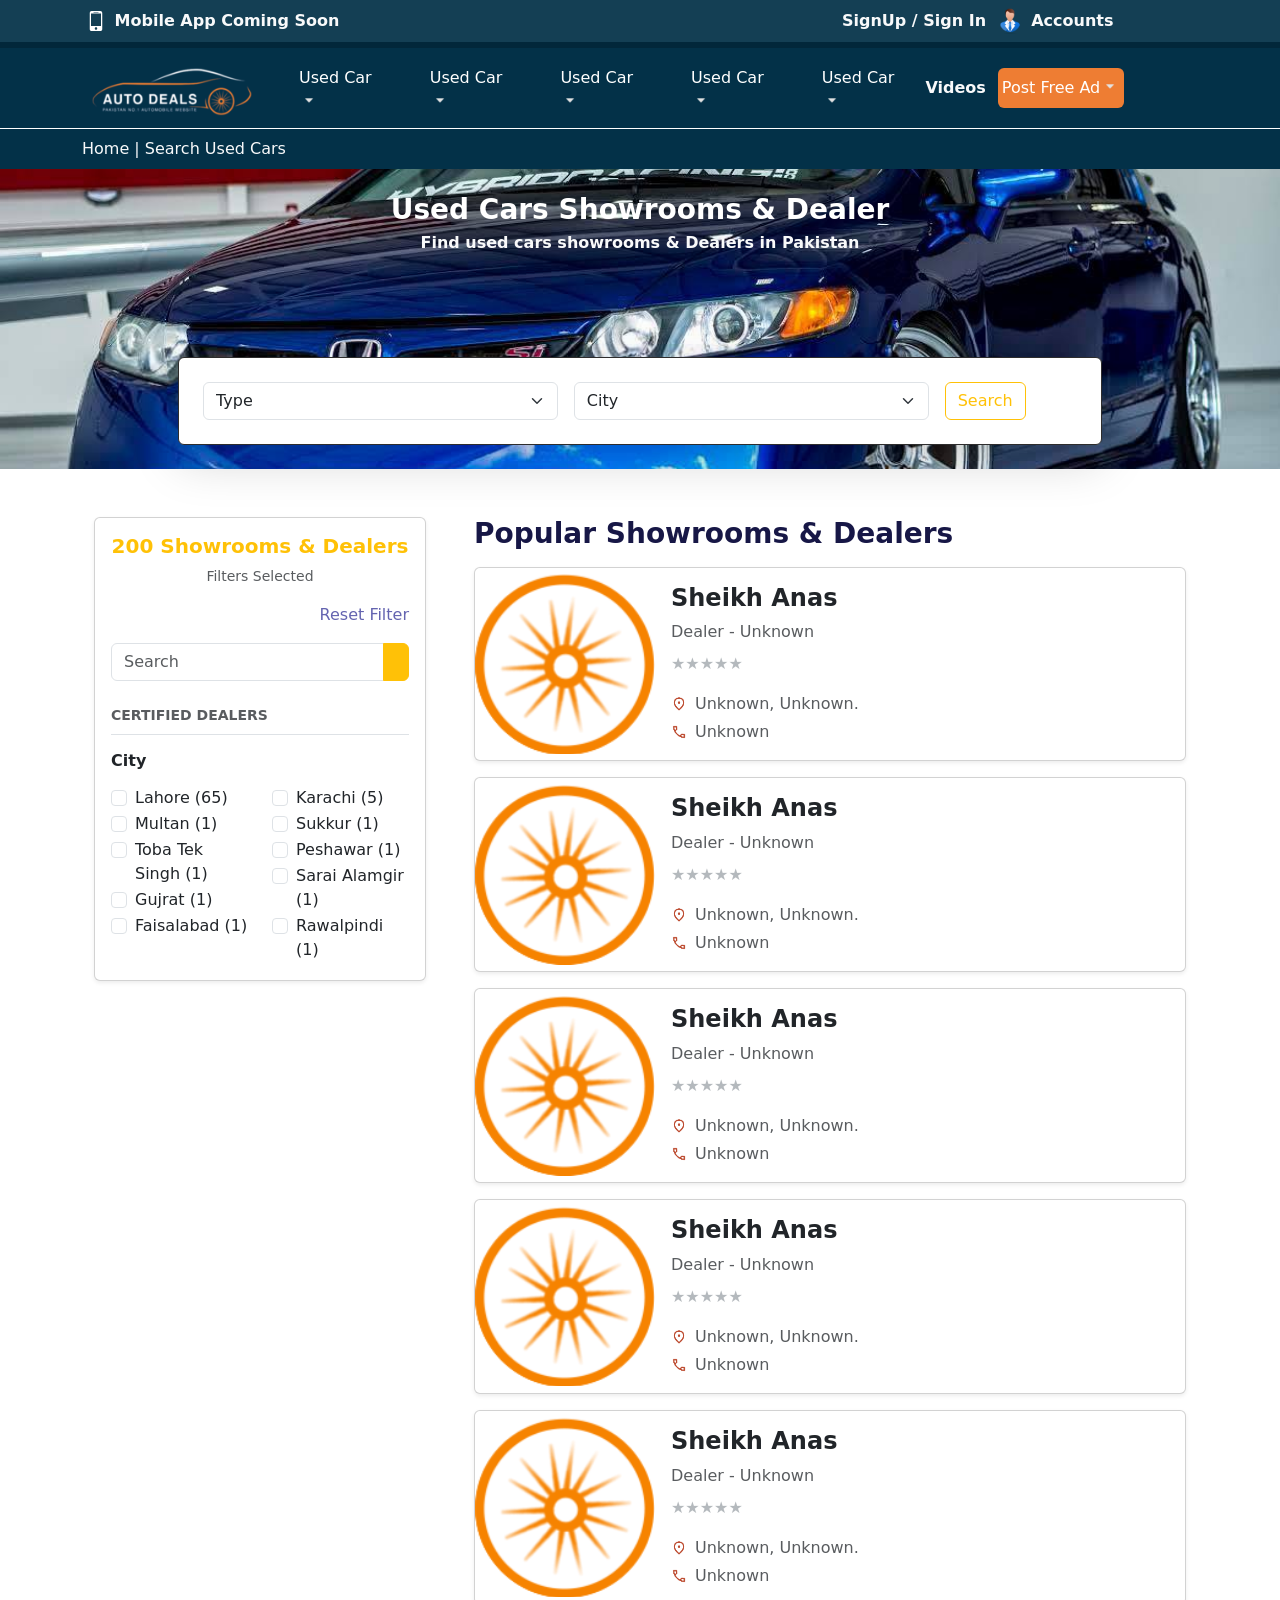
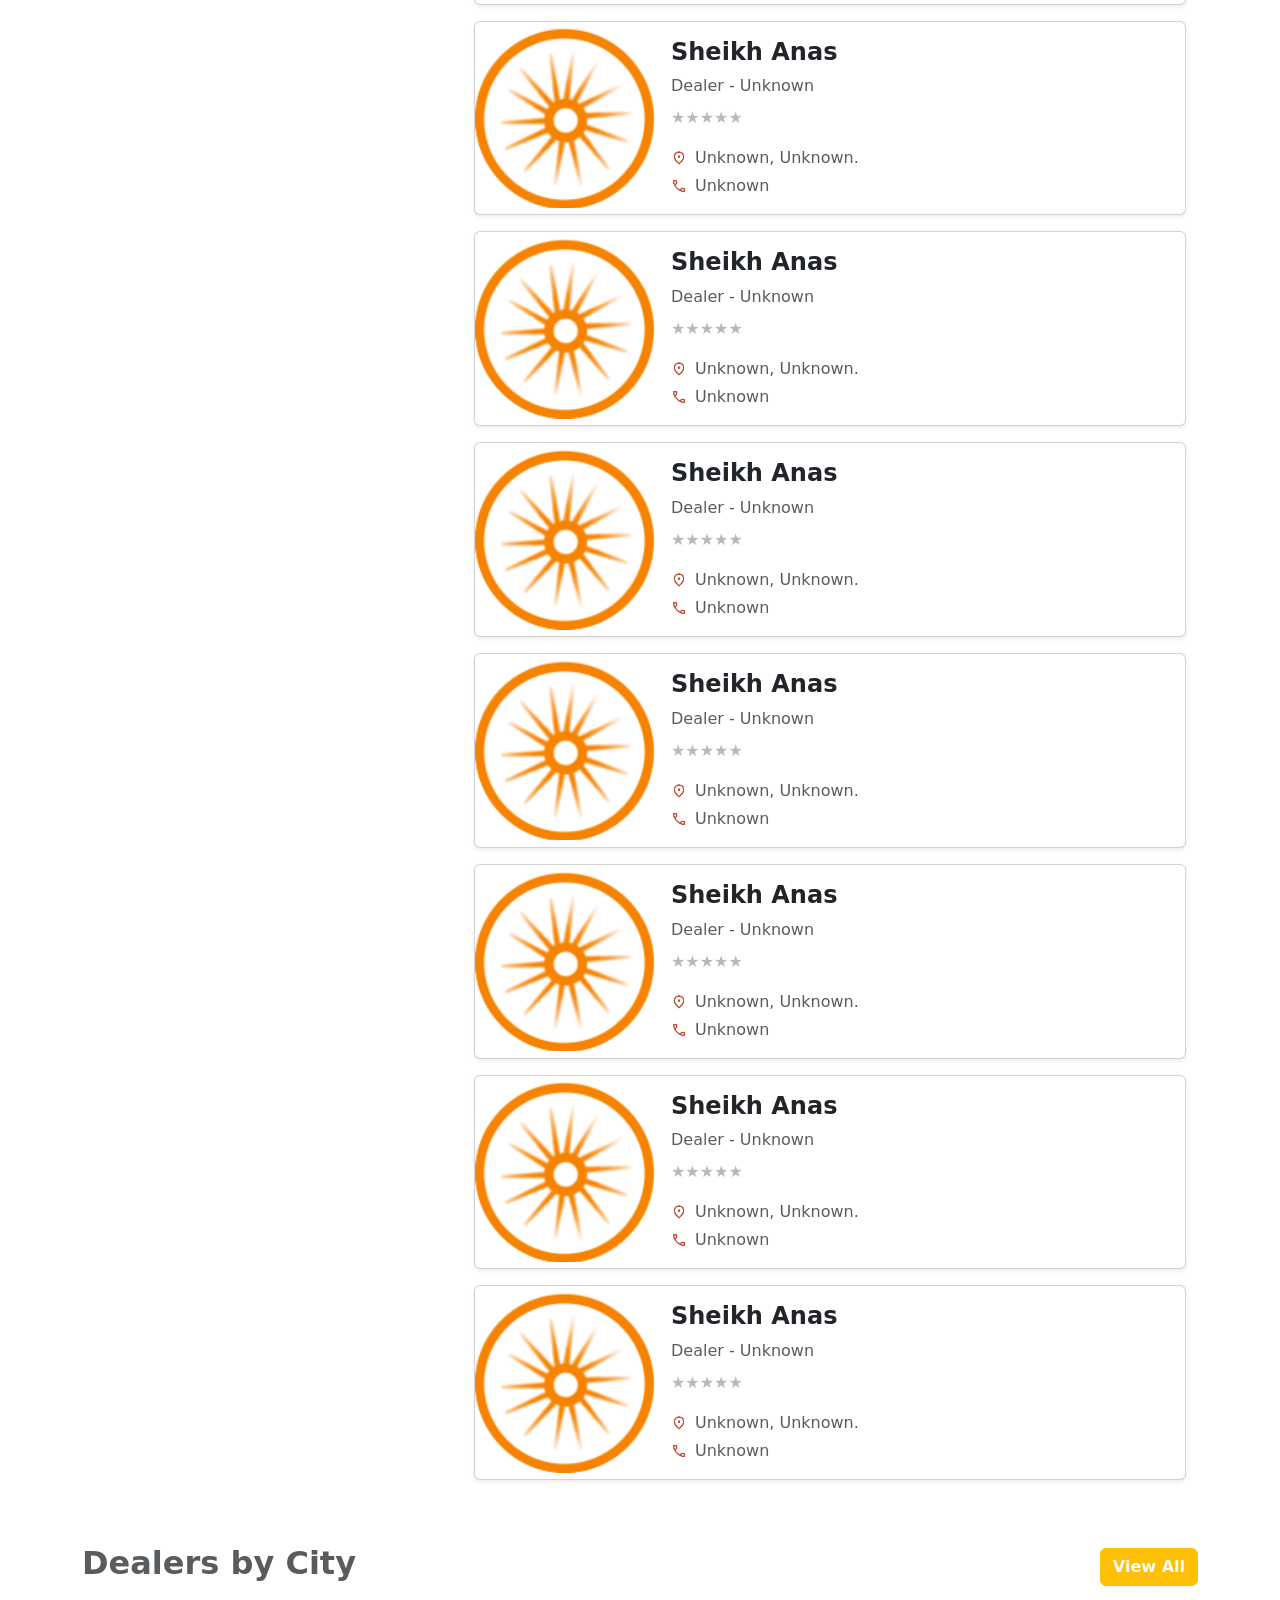
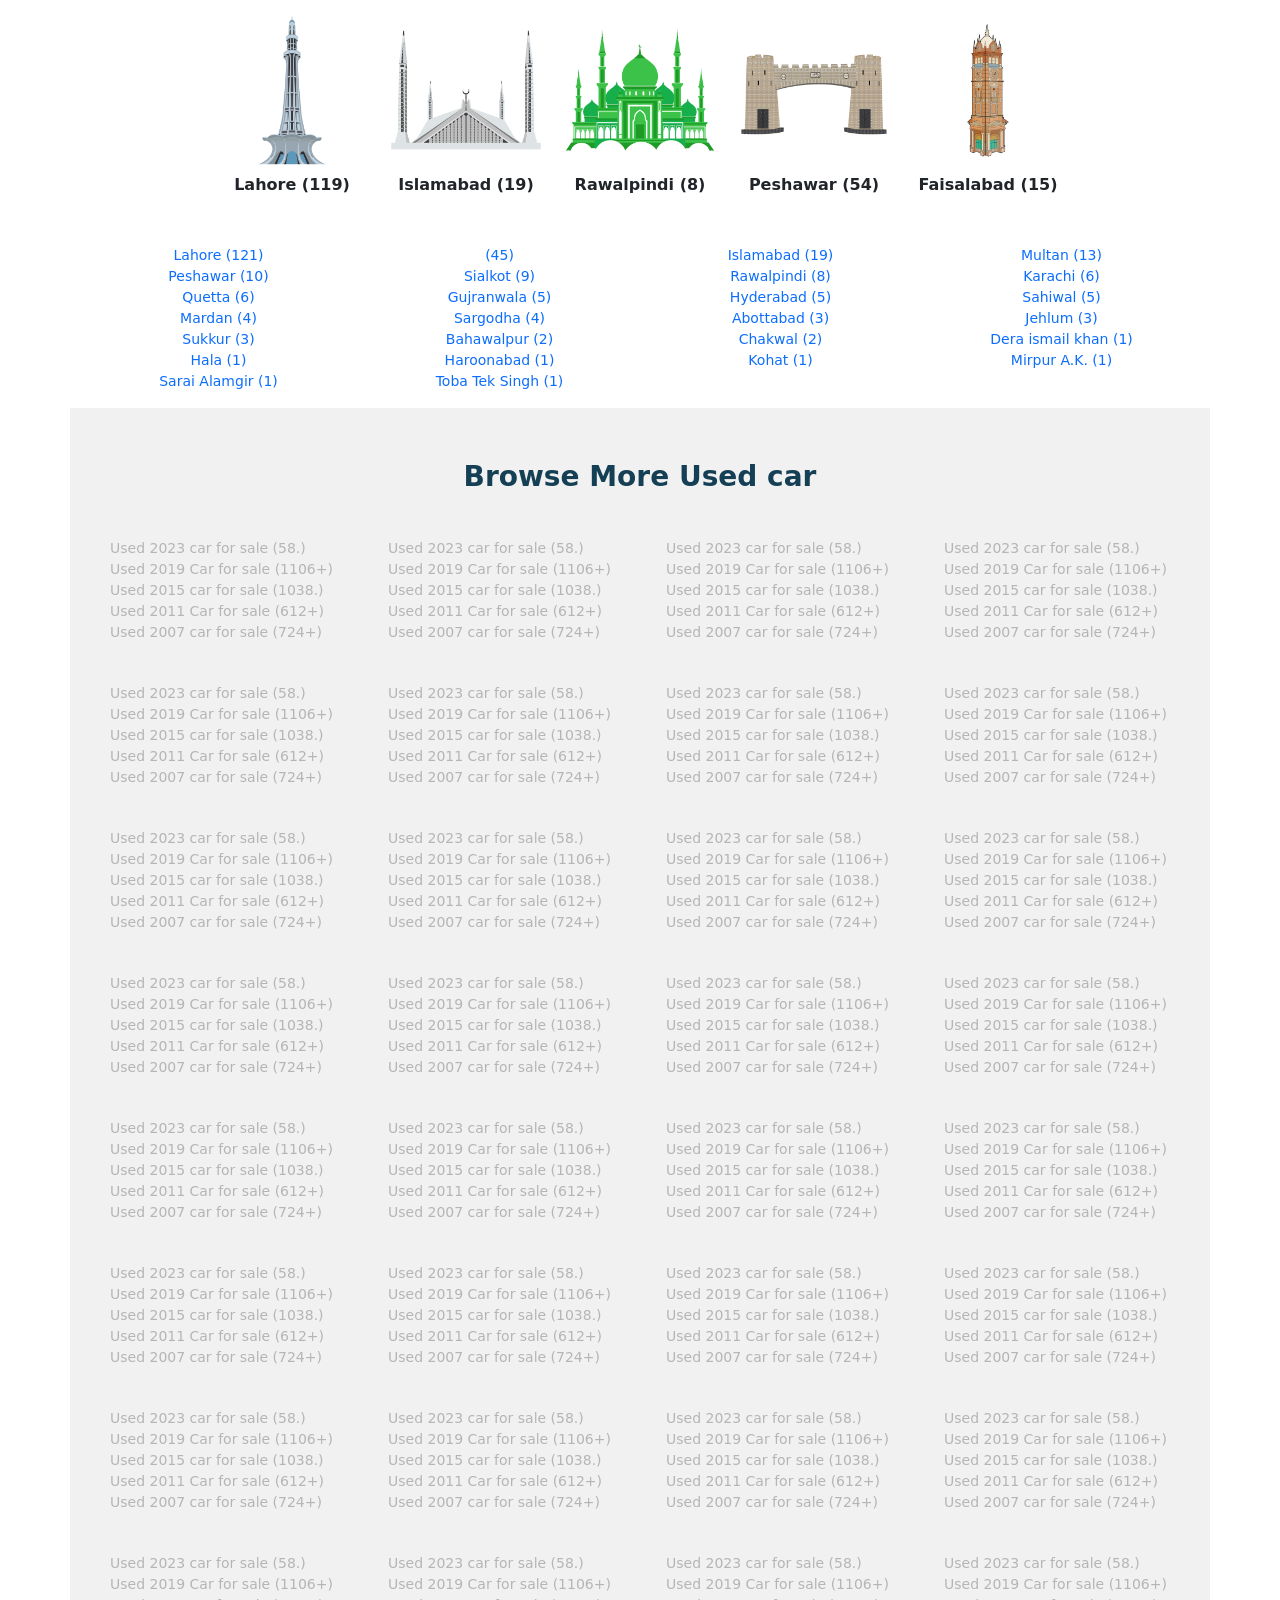
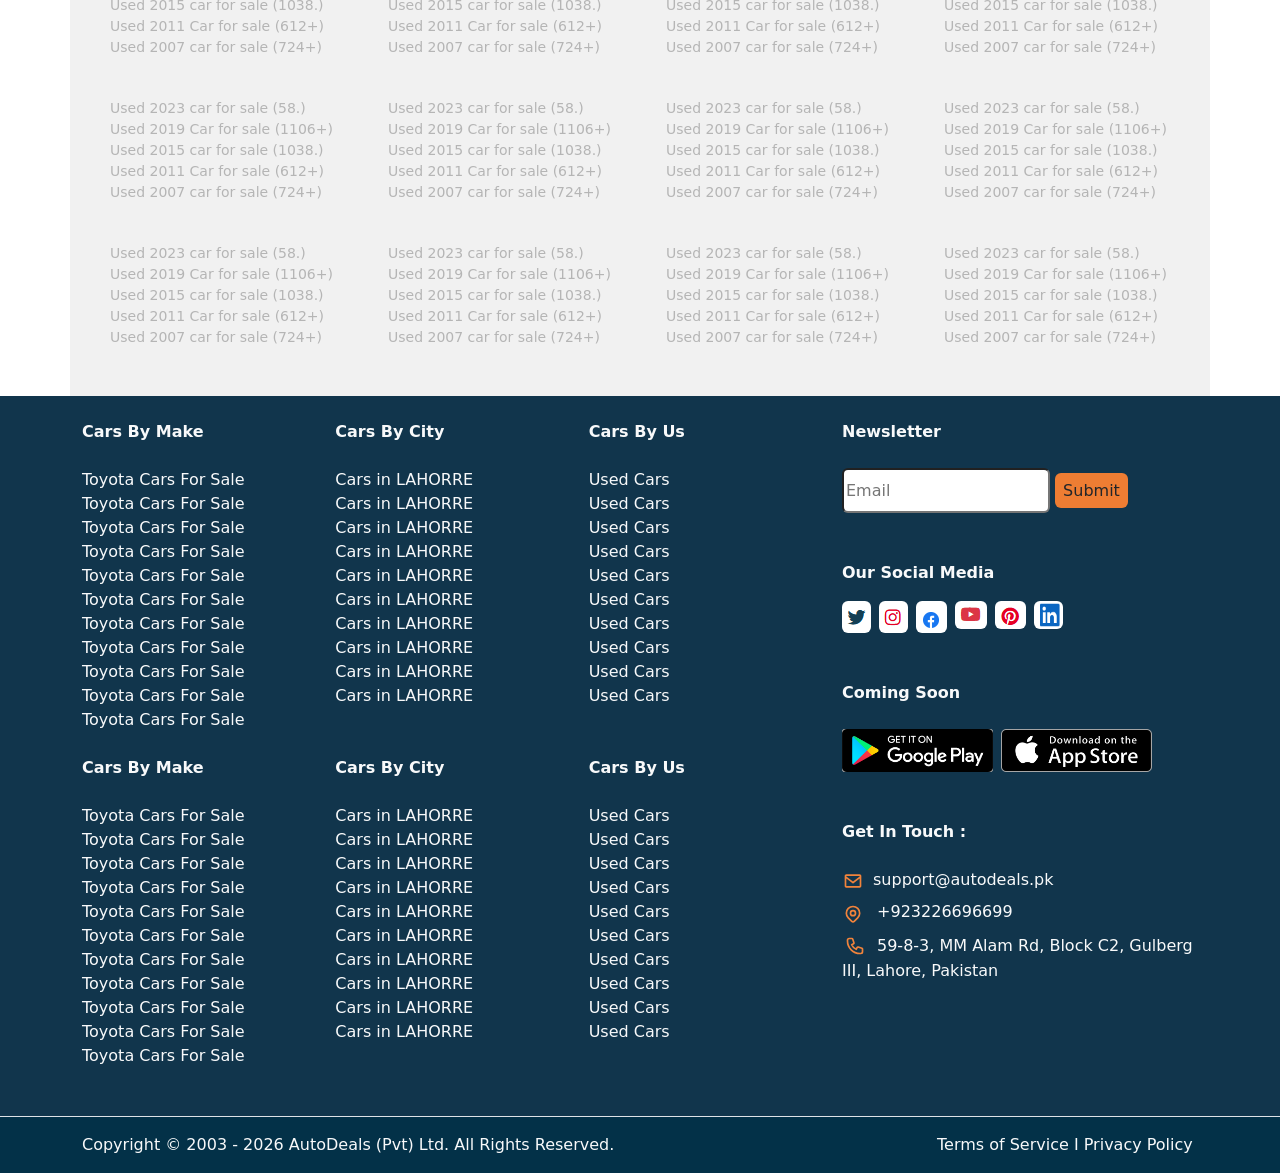
<file: Autodeals.pk/searchusersused.html>
<!DOCTYPE html>
<html lang="en">

<head>
    <meta charset="UTF-8">
    <meta name="viewport" content="width=device-width, initial-scale=1.0">
    <title>Document</title>
    <link href="https://cdn.jsdelivr.net/npm/bootstrap@5.3.8/dist/css/bootstrap.min.css" rel="stylesheet"
        integrity="sha384-sRIl4kxILFvY47J16cr9ZwB07vP4J8+LH7qKQnuqkuIAvNWLzeN8tE5YBujZqJLB" crossorigin="anonymous">
    <link rel="stylesheet" href="used car search.css">
</head>

<body>
    <div class="w-100 mw-100 primarycolor topbar">
        <div class="container py-2">
            <div class="row d-flex justify-content-between align-items-center ">
                <div class="col-4 align-items-start">
                    <div class="row">
                        <div class=""><img src="images/mobile.png" alt=""><span
                                class="text-light fw-semibold hovertext">
                                Mobile App Coming Soon</span></div>

                    </div>
                </div>
                <div class="col-4 align-items-end">
                    <div class="row">
                        <div class="justify-content-end"><span class="text-light fw-semibold hovertext">SignUp / Sign
                                In</span>
                            <img class="menimgk" src="images/men.png" alt=""> <span
                                class="text-light fw-semibold">Accounts</span>
                        </div>
                    </div>
                </div>
            </div>
        </div>
    </div>
    <div class="w-100 mw-100 primarycolor-100  paddingwalay">
        <div class="container justify-content-between">
            <div class="row d-flex align-items-center">
                <div class="col-2"><a href="index.html"><img src="images/logo.png" alt=""></a></div>

                <div class="col-10">
                    <div class="row g-1 ">
                        <div class="col-auto">
                            <div class="dropbtn">Used Car<img class="arrowimg" src="images/arrowdown.png" alt="">
                            </div>

                            <div class="dropmenu">

                                <div class="dropmenucontent">
                                    <div style="flex-direction: column; " class="firstcol">
                                        <div class="searchtt">
                                            <div class="searchtext"> <img class="searchicon" src="images/searh icon.png"
                                                    alt="">Find
                                                Used
                                                Cars </div>
                                            <div class="searchtext2">Search from over 60k options</div>
                                        </div>
                                        <hr>
                                        <div class="searchtt">
                                            <div class="searchtext"><img src="images/star.png" alt="">Featured Cars For
                                                Sale
                                            </div>
                                            <div class="searchtext2">View Used Featured Cars</div>
                                        </div>
                                        <hr>
                                        <div>
                                            <div class="searchtt">
                                                <div class="searchtext"><img class="sellingtag"
                                                        src="images/sellingtag.png" alt="">Sell
                                                    Your Cars
                                                </div>
                                                <div class="searchtext2">Post a free ad and sell your car</div>
                                            </div>
                                            <hr>
                                            <div class="searchtt">
                                                <div class="searchtext"><img class="sheet" src="images/sheet.png"
                                                        alt="">Auction
                                                    Sheet
                                                </div>
                                                <div class="searchtext2">Verify Japenese Auction Sheet</div>
                                            </div>
                                        </div>

                                    </div>

                                    <hr>
                                    <div style="flex-direction: column; " class="secondcol">
                                        <div class="searchtt">
                                            <div class="searchtext"> <img class="searchicon" src="images/searh icon.png"
                                                    alt="">Find
                                                Used
                                                Cars </div>
                                            <div class="searchtext2">Search from over 60k options</div>
                                        </div>
                                        <hr>
                                        <div class="searchtt">
                                            <div class="searchtext"><img src="images/star.png" alt="">Featured Cars For
                                                Sale
                                            </div>
                                            <div class="searchtext2">View Used Featured Cars</div>
                                        </div>
                                        <hr>
                                        <div>
                                            <div class="searchtt">
                                                <div class="searchtext"><img class="sellingtag"
                                                        src="images/sellingtag.png" alt="">Sell
                                                    Your Cars
                                                </div>
                                                <div class="searchtext2">Post a free ad and sell your car</div>
                                            </div>
                                            <hr>
                                            <div class="searchtt">
                                                <div class="searchtext"><img src="images/man.png" alt="">Auction Sheet
                                                </div>
                                                <div class="searchtext2">Verify Japenese Auction Sheet</div>
                                            </div>
                                        </div>

                                    </div>

                                    <hr>
                                    <div class="thirdcol">
                                        <div class="searchtext"><img src="images/car.png" alt="">Popular Makers</div>
                                        <ul style="list-style: none;">
                                            <li class="parag"><img class="caricons" src="images/toyota.png"
                                                    alt="">Toyota
                                            </li>
                                            <hr>
                                            <li class="parag"><img class="caricons" src="images/suzuki.png"
                                                    alt="">suzuki
                                            </li>
                                            <hr>
                                            <li class="parag"><img class="caricons" src="images/honda.png" alt="">honda
                                            </li>
                                            <hr>
                                            <li class="parag"><img class="caricons" src="images/kia.png" alt="">kia</li>
                                            <hr>
                                            <li class="parag"><img class="caricons" src="images/Nissan.png"
                                                    alt="">Nissan
                                            </li>
                                            <hr>
                                            <li class="parag"><img class="caricons" src="images/daihatsu.png"
                                                    alt="">Daihatsu
                                            </li>
                                        </ul>

                                    </div>

                                    <hr>
                                    <div class="fourthcol">
                                        <div class="searchtext"><img src="images/loc.png" alt="">Popular cities</div>
                                        <ul style="list-style: none;">
                                            <li class="parag1"><img class="imgicon" src="images/minarepk.png"
                                                    alt="">Lahore
                                            </li>
                                            <hr>
                                            <li class="parag1"><img class="imgicon" src="images/mizarepk.png"
                                                    alt="">Karachi
                                            </li>
                                            <hr>
                                            <li class="parag1"><img class="imgicon" src="images/faisalmasjid.png"
                                                    alt="">Islamabad</li>
                                            <hr>
                                            <li class="parag1"><img class="imgicon" src="images/peshawar.png"
                                                    alt="">Peshawer
                                            </li>
                                            <hr>
                                            <li class="parag1"><img class="imgicon" src="images/sialkot.png"
                                                    alt="">Sialkot
                                            </li>
                                            <hr>
                                            <li class="parag1"><img class="imgicon" src="images/gujranwala.png"
                                                    alt="">Gujranwala</li>
                                        </ul>
                                    </div>

                                </div>

                            </div>

                        </div>
                        <div class="col-auto">
                            <div class="dropbtn">Used Car<img class="arrowimg" src="images/arrowdown.png" alt="">
                            </div>

                            <div class="dropmenu">

                                <div class="dropmenucontent">
                                    <div style="flex-direction: column; " class="firstcol">
                                        <div class="searchtt">
                                            <div class="searchtext"> <img class="searchicon" src="images/searh icon.png"
                                                    alt="">Find
                                                Used
                                                Cars </div>
                                            <div class="searchtext2">Search from over 60k options</div>
                                        </div>
                                        <hr>
                                        <div class="searchtt">
                                            <div class="searchtext"><img src="images/star.png" alt="">Featured Cars For
                                                Sale
                                            </div>
                                            <div class="searchtext2">View Used Featured Cars</div>
                                        </div>
                                        <hr>
                                        <div>
                                            <div class="searchtt">
                                                <div class="searchtext"><img class="sellingtag"
                                                        src="images/sellingtag.png" alt="">Sell
                                                    Your Cars
                                                </div>
                                                <div class="searchtext2">Post a free ad and sell your car</div>
                                            </div>
                                            <hr>
                                            <div class="searchtt">
                                                <div class="searchtext"><img class="sheet" src="images/sheet.png"
                                                        alt="">Auction
                                                    Sheet
                                                </div>
                                                <div class="searchtext2">Verify Japenese Auction Sheet</div>
                                            </div>
                                        </div>

                                    </div>

                                    <hr>
                                    <div style="flex-direction: column; " class="secondcol">
                                        <div class="searchtt">
                                            <div class="searchtext"> <img class="searchicon" src="images/searh icon.png"
                                                    alt="">Find
                                                Used
                                                Cars </div>
                                            <div class="searchtext2">Search from over 60k options</div>
                                        </div>
                                        <hr>
                                        <div class="searchtt">
                                            <div class="searchtext"><img src="images/star.png" alt="">Featured Cars For
                                                Sale
                                            </div>
                                            <div class="searchtext2">View Used Featured Cars</div>
                                        </div>
                                        <hr>
                                        <div>
                                            <div class="searchtt">
                                                <div class="searchtext"><img class="sellingtag"
                                                        src="images/sellingtag.png" alt="">Sell
                                                    Your Cars
                                                </div>
                                                <div class="searchtext2">Post a free ad and sell your car</div>
                                            </div>
                                            <hr>
                                            <div class="searchtt">
                                                <div class="searchtext"><img src="images/man.png" alt="">Auction Sheet
                                                </div>
                                                <div class="searchtext2">Verify Japenese Auction Sheet</div>
                                            </div>
                                        </div>

                                    </div>

                                    <hr>
                                    <div class="thirdcol">
                                        <div class="searchtext"><img src="images/car.png" alt="">Popular Makers</div>
                                        <ul style="list-style: none;">
                                            <li class="parag"><img class="caricons" src="images/toyota.png"
                                                    alt="">Toyota
                                            </li>
                                            <hr>
                                            <li class="parag"><img class="caricons" src="images/suzuki.png"
                                                    alt="">suzuki
                                            </li>
                                            <hr>
                                            <li class="parag"><img class="caricons" src="images/honda.png" alt="">honda
                                            </li>
                                            <hr>
                                            <li class="parag"><img class="caricons" src="images/kia.png" alt="">kia</li>
                                            <hr>
                                            <li class="parag"><img class="caricons" src="images/Nissan.png"
                                                    alt="">Nissan
                                            </li>
                                            <hr>
                                            <li class="parag"><img class="caricons" src="images/daihatsu.png"
                                                    alt="">Daihatsu
                                            </li>
                                        </ul>

                                    </div>

                                    <hr>
                                    <div class="fourthcol">
                                        <div class="searchtext"><img src="images/loc.png" alt="">Popular cities</div>
                                        <ul style="list-style: none;">
                                            <li class="parag1"><img class="imgicon" src="images/minarepk.png"
                                                    alt="">Lahore
                                            </li>
                                            <hr>
                                            <li class="parag1"><img class="imgicon" src="images/mizarepk.png"
                                                    alt="">Karachi
                                            </li>
                                            <hr>
                                            <li class="parag1"><img class="imgicon" src="images/faisalmasjid.png"
                                                    alt="">Islamabad</li>
                                            <hr>
                                            <li class="parag1"><img class="imgicon" src="images/peshawar.png"
                                                    alt="">Peshawer
                                            </li>
                                            <hr>
                                            <li class="parag1"><img class="imgicon" src="images/sialkot.png"
                                                    alt="">Sialkot
                                            </li>
                                            <hr>
                                            <li class="parag1"><img class="imgicon" src="images/gujranwala.png"
                                                    alt="">Gujranwala</li>
                                        </ul>
                                    </div>

                                </div>

                            </div>

                        </div>
                        <div class="col-auto">
                            <div class="dropbtn">Used Car<img class="arrowimg" src="images/arrowdown.png" alt="">
                            </div>

                            <div class="dropmenu">

                                <div class="dropmenucontent">
                                    <div style="flex-direction: column; " class="firstcol">
                                        <div class="searchtt">
                                            <div class="searchtext"> <img class="searchicon" src="images/searh icon.png"
                                                    alt="">Find
                                                Used
                                                Cars </div>
                                            <div class="searchtext2">Search from over 60k options</div>
                                        </div>
                                        <hr>
                                        <div class="searchtt">
                                            <div class="searchtext"><img src="images/star.png" alt="">Featured Cars For
                                                Sale
                                            </div>
                                            <div class="searchtext2">View Used Featured Cars</div>
                                        </div>
                                        <hr>
                                        <div>
                                            <div class="searchtt">
                                                <div class="searchtext"><img class="sellingtag"
                                                        src="images/sellingtag.png" alt="">Sell
                                                    Your Cars
                                                </div>
                                                <div class="searchtext2">Post a free ad and sell your car</div>
                                            </div>
                                            <hr>
                                            <div class="searchtt">
                                                <div class="searchtext"><img class="sheet" src="images/sheet.png"
                                                        alt="">Auction
                                                    Sheet
                                                </div>
                                                <div class="searchtext2">Verify Japenese Auction Sheet</div>
                                            </div>
                                        </div>

                                    </div>

                                    <hr>
                                    <div style="flex-direction: column; " class="secondcol">
                                        <div class="searchtt">
                                            <div class="searchtext"> <img class="searchicon" src="images/searh icon.png"
                                                    alt="">Find
                                                Used
                                                Cars </div>
                                            <div class="searchtext2">Search from over 60k options</div>
                                        </div>
                                        <hr>
                                        <div class="searchtt">
                                            <div class="searchtext"><img src="images/star.png" alt="">Featured Cars For
                                                Sale
                                            </div>
                                            <div class="searchtext2">View Used Featured Cars</div>
                                        </div>
                                        <hr>
                                        <div>
                                            <div class="searchtt">
                                                <div class="searchtext"><img class="sellingtag"
                                                        src="images/sellingtag.png" alt="">Sell
                                                    Your Cars
                                                </div>
                                                <div class="searchtext2">Post a free ad and sell your car</div>
                                            </div>
                                            <hr>
                                            <div class="searchtt">
                                                <div class="searchtext"><img src="images/man.png" alt="">Auction Sheet
                                                </div>
                                                <div class="searchtext2">Verify Japenese Auction Sheet</div>
                                            </div>
                                        </div>

                                    </div>

                                    <hr>
                                    <div class="thirdcol">
                                        <div class="searchtext"><img src="images/car.png" alt="">Popular Makers</div>
                                        <ul style="list-style: none;">
                                            <li class="parag"><img class="caricons" src="images/toyota.png"
                                                    alt="">Toyota
                                            </li>
                                            <hr>
                                            <li class="parag"><img class="caricons" src="images/suzuki.png"
                                                    alt="">suzuki
                                            </li>
                                            <hr>
                                            <li class="parag"><img class="caricons" src="images/honda.png" alt="">honda
                                            </li>
                                            <hr>
                                            <li class="parag"><img class="caricons" src="images/kia.png" alt="">kia</li>
                                            <hr>
                                            <li class="parag"><img class="caricons" src="images/Nissan.png"
                                                    alt="">Nissan
                                            </li>
                                            <hr>
                                            <li class="parag"><img class="caricons" src="images/daihatsu.png"
                                                    alt="">Daihatsu
                                            </li>
                                        </ul>

                                    </div>

                                    <hr>
                                    <div class="fourthcol">
                                        <div class="searchtext"><img src="images/loc.png" alt="">Popular cities</div>
                                        <ul style="list-style: none;">
                                            <li class="parag1"><img class="imgicon" src="images/minarepk.png"
                                                    alt="">Lahore
                                            </li>
                                            <hr>
                                            <li class="parag1"><img class="imgicon" src="images/mizarepk.png"
                                                    alt="">Karachi
                                            </li>
                                            <hr>
                                            <li class="parag1"><img class="imgicon" src="images/faisalmasjid.png"
                                                    alt="">Islamabad</li>
                                            <hr>
                                            <li class="parag1"><img class="imgicon" src="images/peshawar.png"
                                                    alt="">Peshawer
                                            </li>
                                            <hr>
                                            <li class="parag1"><img class="imgicon" src="images/sialkot.png"
                                                    alt="">Sialkot
                                            </li>
                                            <hr>
                                            <li class="parag1"><img class="imgicon" src="images/gujranwala.png"
                                                    alt="">Gujranwala</li>
                                        </ul>
                                    </div>

                                </div>

                            </div>

                        </div>
                        <div class="col-auto">
                            <div class="dropbtn">Used Car<img class="arrowimg" src="images/arrowdown.png" alt="">
                            </div>

                            <div class="dropmenu">

                                <div class="dropmenucontent">
                                    <div style="flex-direction: column; " class="firstcol">
                                        <div class="searchtt">
                                            <div class="searchtext"> <img class="searchicon" src="images/searh icon.png"
                                                    alt="">Find
                                                Used
                                                Cars </div>
                                            <div class="searchtext2">Search from over 60k options</div>
                                        </div>
                                        <hr>
                                        <div class="searchtt">
                                            <div class="searchtext"><img src="images/star.png" alt="">Featured Cars For
                                                Sale
                                            </div>
                                            <div class="searchtext2">View Used Featured Cars</div>
                                        </div>
                                        <hr>
                                        <div>
                                            <div class="searchtt">
                                                <div class="searchtext"><img class="sellingtag"
                                                        src="images/sellingtag.png" alt="">Sell
                                                    Your Cars
                                                </div>
                                                <div class="searchtext2">Post a free ad and sell your car</div>
                                            </div>
                                            <hr>
                                            <div class="searchtt">
                                                <div class="searchtext"><img class="sheet" src="images/sheet.png"
                                                        alt="">Auction
                                                    Sheet
                                                </div>
                                                <div class="searchtext2">Verify Japenese Auction Sheet</div>
                                            </div>
                                        </div>

                                    </div>

                                    <hr>
                                    <div style="flex-direction: column; " class="secondcol">
                                        <div class="searchtt">
                                            <div class="searchtext"> <img class="searchicon" src="images/searh icon.png"
                                                    alt="">Find
                                                Used
                                                Cars </div>
                                            <div class="searchtext2">Search from over 60k options</div>
                                        </div>
                                        <hr>
                                        <div class="searchtt">
                                            <div class="searchtext"><img src="images/star.png" alt="">Featured Cars For
                                                Sale
                                            </div>
                                            <div class="searchtext2">View Used Featured Cars</div>
                                        </div>
                                        <hr>
                                        <div>
                                            <div class="searchtt">
                                                <div class="searchtext"><img class="sellingtag"
                                                        src="images/sellingtag.png" alt="">Sell
                                                    Your Cars
                                                </div>
                                                <div class="searchtext2">Post a free ad and sell your car</div>
                                            </div>
                                            <hr>
                                            <div class="searchtt">
                                                <div class="searchtext"><img src="images/man.png" alt="">Auction Sheet
                                                </div>
                                                <div class="searchtext2">Verify Japenese Auction Sheet</div>
                                            </div>
                                        </div>

                                    </div>

                                    <hr>
                                    <div class="thirdcol">
                                        <div class="searchtext"><img src="images/car.png" alt="">Popular Makers</div>
                                        <ul style="list-style: none;">
                                            <li class="parag"><img class="caricons" src="images/toyota.png"
                                                    alt="">Toyota
                                            </li>
                                            <hr>
                                            <li class="parag"><img class="caricons" src="images/suzuki.png"
                                                    alt="">suzuki
                                            </li>
                                            <hr>
                                            <li class="parag"><img class="caricons" src="images/honda.png" alt="">honda
                                            </li>
                                            <hr>
                                            <li class="parag"><img class="caricons" src="images/kia.png" alt="">kia</li>
                                            <hr>
                                            <li class="parag"><img class="caricons" src="images/Nissan.png"
                                                    alt="">Nissan
                                            </li>
                                            <hr>
                                            <li class="parag"><img class="caricons" src="images/daihatsu.png"
                                                    alt="">Daihatsu
                                            </li>
                                        </ul>

                                    </div>

                                    <hr>
                                    <div class="fourthcol">
                                        <div class="searchtext"><img src="images/loc.png" alt="">Popular cities</div>
                                        <ul style="list-style: none;">
                                            <li class="parag1"><img class="imgicon" src="images/minarepk.png"
                                                    alt="">Lahore
                                            </li>
                                            <hr>
                                            <li class="parag1"><img class="imgicon" src="images/mizarepk.png"
                                                    alt="">Karachi
                                            </li>
                                            <hr>
                                            <li class="parag1"><img class="imgicon" src="images/faisalmasjid.png"
                                                    alt="">Islamabad</li>
                                            <hr>
                                            <li class="parag1"><img class="imgicon" src="images/peshawar.png"
                                                    alt="">Peshawer
                                            </li>
                                            <hr>
                                            <li class="parag1"><img class="imgicon" src="images/sialkot.png"
                                                    alt="">Sialkot
                                            </li>
                                            <hr>
                                            <li class="parag1"><img class="imgicon" src="images/gujranwala.png"
                                                    alt="">Gujranwala</li>
                                        </ul>
                                    </div>

                                </div>

                            </div>

                        </div>
                        <div class="col-auto">
                            <div class="dropbtn">Used Car<img class="arrowimg" src="images/arrowdown.png" alt="">
                            </div>

                            <div class="dropmenu">

                                <div class="dropmenucontent">
                                    <div style="flex-direction: column; " class="firstcol">
                                        <div class="searchtt">
                                            <div class="searchtext"> <img class="searchicon" src="images/searh icon.png"
                                                    alt="">Find
                                                Used
                                                Cars </div>
                                            <div class="searchtext2">Search from over 60k options</div>
                                        </div>
                                        <hr>
                                        <div class="searchtt">
                                            <div class="searchtext"><img src="images/star.png" alt="">Featured Cars For
                                                Sale
                                            </div>
                                            <div class="searchtext2">View Used Featured Cars</div>
                                        </div>
                                        <hr>
                                        <div>
                                            <div class="searchtt">
                                                <div class="searchtext"><img class="sellingtag"
                                                        src="images/sellingtag.png" alt="">Sell
                                                    Your Cars
                                                </div>
                                                <div class="searchtext2">Post a free ad and sell your car</div>
                                            </div>
                                            <hr>
                                            <div class="searchtt">
                                                <div class="searchtext"><img class="sheet" src="images/sheet.png"
                                                        alt="">Auction
                                                    Sheet
                                                </div>
                                                <div class="searchtext2">Verify Japenese Auction Sheet</div>
                                            </div>
                                        </div>

                                    </div>

                                    <hr>
                                    <div style="flex-direction: column; " class="secondcol">
                                        <div class="searchtt">
                                            <div class="searchtext"> <img class="searchicon" src="images/searh icon.png"
                                                    alt="">Find
                                                Used
                                                Cars </div>
                                            <div class="searchtext2">Search from over 60k options</div>
                                        </div>
                                        <hr>
                                        <div class="searchtt">
                                            <div class="searchtext"><img src="images/star.png" alt="">Featured Cars For
                                                Sale
                                            </div>
                                            <div class="searchtext2">View Used Featured Cars</div>
                                        </div>
                                        <hr>
                                        <div>
                                            <div class="searchtt">
                                                <div class="searchtext"><img class="sellingtag"
                                                        src="images/sellingtag.png" alt="">Sell
                                                    Your Cars
                                                </div>
                                                <div class="searchtext2">Post a free ad and sell your car</div>
                                            </div>
                                            <hr>
                                            <div class="searchtt">
                                                <div class="searchtext"><img src="images/man.png" alt="">Auction Sheet
                                                </div>
                                                <div class="searchtext2">Verify Japenese Auction Sheet</div>
                                            </div>
                                        </div>

                                    </div>

                                    <hr>
                                    <div class="thirdcol">
                                        <div class="searchtext"><img src="images/car.png" alt="">Popular Makers</div>
                                        <ul style="list-style: none;">
                                            <li class="parag"><img class="caricons" src="images/toyota.png"
                                                    alt="">Toyota
                                            </li>
                                            <hr>
                                            <li class="parag"><img class="caricons" src="images/suzuki.png"
                                                    alt="">suzuki
                                            </li>
                                            <hr>
                                            <li class="parag"><img class="caricons" src="images/honda.png" alt="">honda
                                            </li>
                                            <hr>
                                            <li class="parag"><img class="caricons" src="images/kia.png" alt="">kia</li>
                                            <hr>
                                            <li class="parag"><img class="caricons" src="images/Nissan.png"
                                                    alt="">Nissan
                                            </li>
                                            <hr>
                                            <li class="parag"><img class="caricons" src="images/daihatsu.png"
                                                    alt="">Daihatsu
                                            </li>
                                        </ul>

                                    </div>

                                    <hr>
                                    <div class="fourthcol">
                                        <div class="searchtext"><img src="images/loc.png" alt="">Popular cities</div>
                                        <ul style="list-style: none;">
                                            <li class="parag1"><img class="imgicon" src="images/minarepk.png"
                                                    alt="">Lahore
                                            </li>
                                            <hr>
                                            <li class="parag1"><img class="imgicon" src="images/mizarepk.png"
                                                    alt="">Karachi
                                            </li>
                                            <hr>
                                            <li class="parag1"><img class="imgicon" src="images/faisalmasjid.png"
                                                    alt="">Islamabad</li>
                                            <hr>
                                            <li class="parag1"><img class="imgicon" src="images/peshawar.png"
                                                    alt="">Peshawer
                                            </li>
                                            <hr>
                                            <li class="parag1"><img class="imgicon" src="images/sialkot.png"
                                                    alt="">Sialkot
                                            </li>
                                            <hr>
                                            <li class="parag1"><img class="imgicon" src="images/gujranwala.png"
                                                    alt="">Gujranwala</li>
                                        </ul>
                                    </div>

                                </div>

                            </div>

                        </div>
                        <div class="col-auto posfreeadd">
                            <div class="d-flex row align-items-center h-100">
                                <div class="text-light fw-semibold hovertext col-auto">Videos</div>
                                <div class="redbtn d-flex flex-row rounded-2 col-auto py-2 px-1 ">
                                    <span>Post Free Ad</span> <img class="arrowdownicon" src="images/arrowdown.png"
                                        alt="">

                                </div>
                            </div>
                            <div class="redbtncontent rounded-2 lh-2 py-3 ">
                                <ul class="list-unstyled ">
                                    <li><img src="images/orangecar.png" alt=""> Sell Your Car</li>
                                    <hr>
                                    <li><img src="images/orangebike.png" alt="">Sell your Bike</li>

                                </ul>

                            </div>
                        </div>
                    </div>
                </div>
            </div>
        </div>
    </div>
    <div class="w-100 mw-100 primarycolor-100 ">
        <div class="container justify-content-start">
            <div class="text-light d-flex align-items-center py-2">Home | Search Used Cars</div>
        </div>
    </div>
    <div class="container-fluid position-relative p-0">
        <img src="images/civicsedan.jpg" alt="Background Car Image" class="img-fluid w-100"
            style="height: 300px; object-fit: cover;">
        <div class="position-absolute top-0 start-0 w-100 h-100 p-4 d-flex flex-column justify-content-between">
            <div class="text-white">
                <h3 class="mb-1 fw-bold text-center">Used Cars Showrooms & Dealer</h3>
                <p class="mb-3 fw-semibold text-center text-light">Find used cars showrooms & Dealers in
                    Pakistan</p>
            </div>


            <div class="d-flex justify-content-center">
                <div class="bg-white p-4 rounded shadow-lg w-75" style="border: 1pt solid rgb(46, 45, 45);">



                    <div class="row g-3">
                        <div class="col-md-5">
                            <select class="form-select">
                                <option selected>Type</option>
                            </select>
                        </div>
                        <div class="col-md-5">
                            <select class="form-select">
                                <option selected>City</option>
                            </select>
                        </div>
                        <div class="col-auto"><button type="button" class="btn btn-outline-warning">Search</button>
                        </div>
                    </div>
                </div>
            </div>

        </div>
    </div>
    <div class="container">
        <div class="row">
            <div class="col-4">
                <div class="container mt-5">
                    <div class="card shadow-sm" style="max-width: 400px;">
                        <div class="card-body">


                            <div class="text-center mb-3">
                                <h5 class="text-warning fw-bold">200 Showrooms & Dealers</h5>
                                <p class="small text-muted mb-0">Filters Selected</p>
                            </div>


                            <div class="text-end mb-3" style="color: rgb(100, 100, 176);"> Reset Filter
                            </div>


                            <div class="input-group mb-4">
                                <input type="text" class="form-control" placeholder="Search" aria-label="Search">
                                <button class="btn btn-warning" type="button" id="search-button">

                                </button>
                            </div>


                            <p class="small text-uppercase fw-bold text-muted border-bottom pb-2">Certified Dealers</p>


                            <div class="d-flex justify-content-between align-items-center mb-3 cursor-pointer"
                                onclick="toggleCityFilters()">
                                <h6 class="mb-0 fw-bold">City</h6>

                            </div>


                            <div class="row" id="city-filters">
                                <div class="col-6">
                                    <div class="form-check">
                                        <input class="form-check-input" type="checkbox" value="" id="lahore65">
                                        <label class="form-check-label" for="lahore65">Lahore (65)</label>
                                    </div>
                                    <div class="form-check">
                                        <input class="form-check-input" type="checkbox" value="" id="multan">
                                        <label class="form-check-label" for="multan">Multan (1)</label>
                                    </div>
                                    <div class="form-check">
                                        <input class="form-check-input" type="checkbox" value="" id="tobateksingh">
                                        <label class="form-check-label" for="tobateksingh">Toba Tek Singh (1)</label>
                                    </div>
                                    <div class="form-check">
                                        <input class="form-check-input" type="checkbox" value="" id="gujrat">
                                        <label class="form-check-label" for="gujrat">Gujrat (1)</label>
                                    </div>
                                    <div class="form-check">
                                        <input class="form-check-input" type="checkbox" value="" id="faisalabad">
                                        <label class="form-check-label" for="faisalabad">Faisalabad (1)</label>
                                    </div>
                                </div>
                                <div class="col-6">
                                    <div class="form-check">
                                        <input class="form-check-input" type="checkbox" value="" id="karachi">
                                        <label class="form-check-label" for="karachi">Karachi (5)</label>
                                    </div>
                                    <div class="form-check">
                                        <input class="form-check-input" type="checkbox" value="" id="sukkur">
                                        <label class="form-check-label" for="sukkur">Sukkur (1)</label>
                                    </div>
                                    <div class="form-check">
                                        <input class="form-check-input" type="checkbox" value="" id="peshawar">
                                        <label class="form-check-label" for="peshawar">Peshawar (1)</label>
                                    </div>
                                    <div class="form-check">
                                        <input class="form-check-input" type="checkbox" value="" id="sarai">
                                        <label class="form-check-label" for="sarai">Sarai Alamgir (1)</label>
                                    </div>
                                    <div class="form-check">
                                        <input class="form-check-input" type="checkbox" value="" id="rawalpindi">
                                        <label class="form-check-label" for="rawalpindi">Rawalpindi (1)</label>
                                    </div>
                                </div>
                            </div>

                        </div>
                    </div>
                </div>
            </div>
            <div class="col-8">
                <div class="container mt-5">
                    <h3 class="fw-bold" style="color: rgb(23, 23, 70);">Popular Showrooms & Dealers</h3>
                    <div class="card shadow-sm mb-3 mt-3">
                        <div class="row g-0">
                            <div class="col-auto position-relative d-flex align-items-center">
                                <img src="images/tyre.png" class="img-fluid rounded-start " alt="Dealer Image"
                                    style="width: 180px; height: 180px; object-fit: cover;">
                            </div>
                            <div class="col">
                                <div class="card-body">
                                    <h4 class="card-title fw-bold">Sheikh Anas</h4>
                                    <p class="card-text text-muted mb-2">Dealer - Unknown</p>
                                    <div class="mb-3">
                                        <span class="text-secondary opacity-50">★★★★★</span>
                                    </div>
                                    <div class="d-flex align-items-center mb-1">
                                        <img src="images/location_on_28dp_BD4C31_FILL0_wght400_GRAD0_opsz24.png"
                                            alt="Location Icon" style="width: 16px; height: 16px;" class="me-2">
                                        <span class="text-muted">Unknown, Unknown.</span>
                                    </div>
                                    <div class="d-flex align-items-center">
                                        <img src="images/call_28dp_BD4C31_FILL0_wght400_GRAD0_opsz24.png"
                                            alt="Call Icon" style="width: 16px; height: 16px;" class="me-2">
                                        <span class="text-muted">Unknown</span>
                                    </div>
                                </div>
                            </div>

                        </div>
                    </div>
                    <div class="card shadow-sm mb-3 mt-3">
                        <div class="row g-0">
                            <div class="col-auto position-relative d-flex align-items-center">
                                <img src="images/tyre.png" class="img-fluid rounded-start " alt="Dealer Image"
                                    style="width: 180px; height: 180px; object-fit: cover;">
                            </div>
                            <div class="col">
                                <div class="card-body">
                                    <h4 class="card-title fw-bold">Sheikh Anas</h4>
                                    <p class="card-text text-muted mb-2">Dealer - Unknown</p>
                                    <div class="mb-3">
                                        <span class="text-secondary opacity-50">★★★★★</span>
                                    </div>
                                    <div class="d-flex align-items-center mb-1">
                                        <img src="images/location_on_28dp_BD4C31_FILL0_wght400_GRAD0_opsz24.png"
                                            alt="Location Icon" style="width: 16px; height: 16px;" class="me-2">
                                        <span class="text-muted">Unknown, Unknown.</span>
                                    </div>
                                    <div class="d-flex align-items-center">
                                        <img src="images/call_28dp_BD4C31_FILL0_wght400_GRAD0_opsz24.png"
                                            alt="Call Icon" style="width: 16px; height: 16px;" class="me-2">
                                        <span class="text-muted">Unknown</span>
                                    </div>
                                </div>
                            </div>

                        </div>
                    </div>
                    <div class="card shadow-sm mb-3 mt-3">
                        <div class="row g-0">
                            <div class="col-auto position-relative d-flex align-items-center">
                                <img src="images/tyre.png" class="img-fluid rounded-start " alt="Dealer Image"
                                    style="width: 180px; height: 180px; object-fit: cover;">
                            </div>
                            <div class="col">
                                <div class="card-body">
                                    <h4 class="card-title fw-bold">Sheikh Anas</h4>
                                    <p class="card-text text-muted mb-2">Dealer - Unknown</p>
                                    <div class="mb-3">
                                        <span class="text-secondary opacity-50">★★★★★</span>
                                    </div>
                                    <div class="d-flex align-items-center mb-1">
                                        <img src="images/location_on_28dp_BD4C31_FILL0_wght400_GRAD0_opsz24.png"
                                            alt="Location Icon" style="width: 16px; height: 16px;" class="me-2">
                                        <span class="text-muted">Unknown, Unknown.</span>
                                    </div>
                                    <div class="d-flex align-items-center">
                                        <img src="images/call_28dp_BD4C31_FILL0_wght400_GRAD0_opsz24.png"
                                            alt="Call Icon" style="width: 16px; height: 16px;" class="me-2">
                                        <span class="text-muted">Unknown</span>
                                    </div>
                                </div>
                            </div>

                        </div>
                    </div>
                    <div class="card shadow-sm mb-3 mt-3">
                        <div class="row g-0">
                            <div class="col-auto position-relative d-flex align-items-center">
                                <img src="images/tyre.png" class="img-fluid rounded-start " alt="Dealer Image"
                                    style="width: 180px; height: 180px; object-fit: cover;">
                            </div>
                            <div class="col">
                                <div class="card-body">
                                    <h4 class="card-title fw-bold">Sheikh Anas</h4>
                                    <p class="card-text text-muted mb-2">Dealer - Unknown</p>
                                    <div class="mb-3">
                                        <span class="text-secondary opacity-50">★★★★★</span>
                                    </div>
                                    <div class="d-flex align-items-center mb-1">
                                        <img src="images/location_on_28dp_BD4C31_FILL0_wght400_GRAD0_opsz24.png"
                                            alt="Location Icon" style="width: 16px; height: 16px;" class="me-2">
                                        <span class="text-muted">Unknown, Unknown.</span>
                                    </div>
                                    <div class="d-flex align-items-center">
                                        <img src="images/call_28dp_BD4C31_FILL0_wght400_GRAD0_opsz24.png"
                                            alt="Call Icon" style="width: 16px; height: 16px;" class="me-2">
                                        <span class="text-muted">Unknown</span>
                                    </div>
                                </div>
                            </div>

                        </div>
                    </div>
                    <div class="card shadow-sm mb-3 mt-3">
                        <div class="row g-0">
                            <div class="col-auto position-relative d-flex align-items-center">
                                <img src="images/tyre.png" class="img-fluid rounded-start " alt="Dealer Image"
                                    style="width: 180px; height: 180px; object-fit: cover;">
                            </div>
                            <div class="col">
                                <div class="card-body">
                                    <h4 class="card-title fw-bold">Sheikh Anas</h4>
                                    <p class="card-text text-muted mb-2">Dealer - Unknown</p>
                                    <div class="mb-3">
                                        <span class="text-secondary opacity-50">★★★★★</span>
                                    </div>
                                    <div class="d-flex align-items-center mb-1">
                                        <img src="images/location_on_28dp_BD4C31_FILL0_wght400_GRAD0_opsz24.png"
                                            alt="Location Icon" style="width: 16px; height: 16px;" class="me-2">
                                        <span class="text-muted">Unknown, Unknown.</span>
                                    </div>
                                    <div class="d-flex align-items-center">
                                        <img src="images/call_28dp_BD4C31_FILL0_wght400_GRAD0_opsz24.png"
                                            alt="Call Icon" style="width: 16px; height: 16px;" class="me-2">
                                        <span class="text-muted">Unknown</span>
                                    </div>
                                </div>
                            </div>

                        </div>
                    </div>
                    <div class="card shadow-sm mb-3 mt-3">
                        <div class="row g-0">
                            <div class="col-auto position-relative d-flex align-items-center">
                                <img src="images/tyre.png" class="img-fluid rounded-start " alt="Dealer Image"
                                    style="width: 180px; height: 180px; object-fit: cover;">
                            </div>
                            <div class="col">
                                <div class="card-body">
                                    <h4 class="card-title fw-bold">Sheikh Anas</h4>
                                    <p class="card-text text-muted mb-2">Dealer - Unknown</p>
                                    <div class="mb-3">
                                        <span class="text-secondary opacity-50">★★★★★</span>
                                    </div>
                                    <div class="d-flex align-items-center mb-1">
                                        <img src="images/location_on_28dp_BD4C31_FILL0_wght400_GRAD0_opsz24.png"
                                            alt="Location Icon" style="width: 16px; height: 16px;" class="me-2">
                                        <span class="text-muted">Unknown, Unknown.</span>
                                    </div>
                                    <div class="d-flex align-items-center">
                                        <img src="images/call_28dp_BD4C31_FILL0_wght400_GRAD0_opsz24.png"
                                            alt="Call Icon" style="width: 16px; height: 16px;" class="me-2">
                                        <span class="text-muted">Unknown</span>
                                    </div>
                                </div>
                            </div>

                        </div>
                    </div>
                    <div class="card shadow-sm mb-3 mt-3">
                        <div class="row g-0">
                            <div class="col-auto position-relative d-flex align-items-center">
                                <img src="images/tyre.png" class="img-fluid rounded-start " alt="Dealer Image"
                                    style="width: 180px; height: 180px; object-fit: cover;">
                            </div>
                            <div class="col">
                                <div class="card-body">
                                    <h4 class="card-title fw-bold">Sheikh Anas</h4>
                                    <p class="card-text text-muted mb-2">Dealer - Unknown</p>
                                    <div class="mb-3">
                                        <span class="text-secondary opacity-50">★★★★★</span>
                                    </div>
                                    <div class="d-flex align-items-center mb-1">
                                        <img src="images/location_on_28dp_BD4C31_FILL0_wght400_GRAD0_opsz24.png"
                                            alt="Location Icon" style="width: 16px; height: 16px;" class="me-2">
                                        <span class="text-muted">Unknown, Unknown.</span>
                                    </div>
                                    <div class="d-flex align-items-center">
                                        <img src="images/call_28dp_BD4C31_FILL0_wght400_GRAD0_opsz24.png"
                                            alt="Call Icon" style="width: 16px; height: 16px;" class="me-2">
                                        <span class="text-muted">Unknown</span>
                                    </div>
                                </div>
                            </div>

                        </div>
                    </div>
                    <div class="card shadow-sm mb-3 mt-3">
                        <div class="row g-0">
                            <div class="col-auto position-relative d-flex align-items-center">
                                <img src="images/tyre.png" class="img-fluid rounded-start " alt="Dealer Image"
                                    style="width: 180px; height: 180px; object-fit: cover;">
                            </div>
                            <div class="col">
                                <div class="card-body">
                                    <h4 class="card-title fw-bold">Sheikh Anas</h4>
                                    <p class="card-text text-muted mb-2">Dealer - Unknown</p>
                                    <div class="mb-3">
                                        <span class="text-secondary opacity-50">★★★★★</span>
                                    </div>
                                    <div class="d-flex align-items-center mb-1">
                                        <img src="images/location_on_28dp_BD4C31_FILL0_wght400_GRAD0_opsz24.png"
                                            alt="Location Icon" style="width: 16px; height: 16px;" class="me-2">
                                        <span class="text-muted">Unknown, Unknown.</span>
                                    </div>
                                    <div class="d-flex align-items-center">
                                        <img src="images/call_28dp_BD4C31_FILL0_wght400_GRAD0_opsz24.png"
                                            alt="Call Icon" style="width: 16px; height: 16px;" class="me-2">
                                        <span class="text-muted">Unknown</span>
                                    </div>
                                </div>
                            </div>

                        </div>
                    </div>
                    <div class="card shadow-sm mb-3 mt-3">
                        <div class="row g-0">
                            <div class="col-auto position-relative d-flex align-items-center">
                                <img src="images/tyre.png" class="img-fluid rounded-start " alt="Dealer Image"
                                    style="width: 180px; height: 180px; object-fit: cover;">
                            </div>
                            <div class="col">
                                <div class="card-body">
                                    <h4 class="card-title fw-bold">Sheikh Anas</h4>
                                    <p class="card-text text-muted mb-2">Dealer - Unknown</p>
                                    <div class="mb-3">
                                        <span class="text-secondary opacity-50">★★★★★</span>
                                    </div>
                                    <div class="d-flex align-items-center mb-1">
                                        <img src="images/location_on_28dp_BD4C31_FILL0_wght400_GRAD0_opsz24.png"
                                            alt="Location Icon" style="width: 16px; height: 16px;" class="me-2">
                                        <span class="text-muted">Unknown, Unknown.</span>
                                    </div>
                                    <div class="d-flex align-items-center">
                                        <img src="images/call_28dp_BD4C31_FILL0_wght400_GRAD0_opsz24.png"
                                            alt="Call Icon" style="width: 16px; height: 16px;" class="me-2">
                                        <span class="text-muted">Unknown</span>
                                    </div>
                                </div>
                            </div>

                        </div>
                    </div>
                    <div class="card shadow-sm mb-3 mt-3">
                        <div class="row g-0">
                            <div class="col-auto position-relative d-flex align-items-center">
                                <img src="images/tyre.png" class="img-fluid rounded-start " alt="Dealer Image"
                                    style="width: 180px; height: 180px; object-fit: cover;">
                            </div>
                            <div class="col">
                                <div class="card-body">
                                    <h4 class="card-title fw-bold">Sheikh Anas</h4>
                                    <p class="card-text text-muted mb-2">Dealer - Unknown</p>
                                    <div class="mb-3">
                                        <span class="text-secondary opacity-50">★★★★★</span>
                                    </div>
                                    <div class="d-flex align-items-center mb-1">
                                        <img src="images/location_on_28dp_BD4C31_FILL0_wght400_GRAD0_opsz24.png"
                                            alt="Location Icon" style="width: 16px; height: 16px;" class="me-2">
                                        <span class="text-muted">Unknown, Unknown.</span>
                                    </div>
                                    <div class="d-flex align-items-center">
                                        <img src="images/call_28dp_BD4C31_FILL0_wght400_GRAD0_opsz24.png"
                                            alt="Call Icon" style="width: 16px; height: 16px;" class="me-2">
                                        <span class="text-muted">Unknown</span>
                                    </div>
                                </div>
                            </div>

                        </div>
                    </div>
                    <div class="card shadow-sm mb-3 mt-3">
                        <div class="row g-0">
                            <div class="col-auto position-relative d-flex align-items-center">
                                <img src="images/tyre.png" class="img-fluid rounded-start " alt="Dealer Image"
                                    style="width: 180px; height: 180px; object-fit: cover;">
                            </div>
                            <div class="col">
                                <div class="card-body">
                                    <h4 class="card-title fw-bold">Sheikh Anas</h4>
                                    <p class="card-text text-muted mb-2">Dealer - Unknown</p>
                                    <div class="mb-3">
                                        <span class="text-secondary opacity-50">★★★★★</span>
                                    </div>
                                    <div class="d-flex align-items-center mb-1">
                                        <img src="images/location_on_28dp_BD4C31_FILL0_wght400_GRAD0_opsz24.png"
                                            alt="Location Icon" style="width: 16px; height: 16px;" class="me-2">
                                        <span class="text-muted">Unknown, Unknown.</span>
                                    </div>
                                    <div class="d-flex align-items-center">
                                        <img src="images/call_28dp_BD4C31_FILL0_wght400_GRAD0_opsz24.png"
                                            alt="Call Icon" style="width: 16px; height: 16px;" class="me-2">
                                        <span class="text-muted">Unknown</span>
                                    </div>
                                </div>
                            </div>

                        </div>
                    </div>
                    <div class="card shadow-sm mb-3 mt-3">
                        <div class="row g-0">
                            <div class="col-auto position-relative d-flex align-items-center">
                                <img src="images/tyre.png" class="img-fluid rounded-start " alt="Dealer Image"
                                    style="width: 180px; height: 180px; object-fit: cover;">
                            </div>
                            <div class="col">
                                <div class="card-body">
                                    <h4 class="card-title fw-bold">Sheikh Anas</h4>
                                    <p class="card-text text-muted mb-2">Dealer - Unknown</p>
                                    <div class="mb-3">
                                        <span class="text-secondary opacity-50">★★★★★</span>
                                    </div>
                                    <div class="d-flex align-items-center mb-1">
                                        <img src="images/location_on_28dp_BD4C31_FILL0_wght400_GRAD0_opsz24.png"
                                            alt="Location Icon" style="width: 16px; height: 16px;" class="me-2">
                                        <span class="text-muted">Unknown, Unknown.</span>
                                    </div>
                                    <div class="d-flex align-items-center">
                                        <img src="images/call_28dp_BD4C31_FILL0_wght400_GRAD0_opsz24.png"
                                            alt="Call Icon" style="width: 16px; height: 16px;" class="me-2">
                                        <span class="text-muted">Unknown</span>
                                    </div>
                                </div>
                            </div>

                        </div>
                    </div>
                </div>

            </div>
        </div>
    </div>
    <div class="container mt-5">


        <div class="d-flex justify-content-between align-items-center mb-4">
            <h2 class="fw-bold text-muted">Dealers by City</h2>
            <button class="btn btn-warning text-white fw-bold">View All</button>
        </div>


        <div class="row text-center justify-content-center g-4 mb-5">


            <div class="col-auto">
                <div><img style="height: 150px;" src="images/minarepk.png" alt="Minar-e-Pakistan" class="img-fluid">
                </div>
                <div class="mt-2 fw-bold">Lahore (119)</div>
            </div>

            <div class="col-auto">
                <div><img style="width: 150px;" src="images/faisalmasjid.png" alt="Faisal Masjid" class="img-fluid">
                </div>
                <div class="mt-2 fw-bold">Islamabad (19)</div>
            </div>

            <div class="col-auto">
                <div><img style="width: 150px;" src="images/rawalpindi.png" alt="Rawalpindi Landmark" class="img-fluid">
                </div>
                <div class="mt-2 fw-bold">Rawalpindi (8)</div>
            </div>

            <div class="col-auto">
                <div><img style="width: 150px;" src="images/peshawar.png" alt="Peshawar Landmark" class="img-fluid">
                </div>
                <div class="mt-2 fw-bold">Peshawar (54)</div>
            </div>

            <div class="col-auto">
                <div><img style="height: 150px;" src="images/faisalabad.png" alt="Faisalabad Landmark"
                        class="img-fluid"></div>
                <div class="mt-2 fw-bold">Faisalabad (15)</div>
            </div>

        </div>


        <div class="row g-2 text-center small text-light">
            <div class="col-3">
                <ul class="list-unstyled">
                    <li><a href="#" class="text-decoration-none">Lahore (121)</a></li>
                    <li><a href="#" class="text-decoration-none">Peshawar (10)</a></li>
                    <li><a href="#" class="text-decoration-none">Quetta (6)</a></li>
                    <li><a href="#" class="text-decoration-none">Mardan (4)</a></li>
                    <li><a href="#" class="text-decoration-none">Sukkur (3)</a></li>
                    <li><a href="#" class="text-decoration-none">Hala (1)</a></li>
                    <li><a href="#" class="text-decoration-none">Sarai Alamgir (1)</a></li>
                </ul>
            </div>
            <div class="col-3">
                <ul class="list-unstyled">
                    <li><a href="#" class="text-decoration-none">(45)</a></li>
                    <li><a href="#" class="text-decoration-none">Sialkot (9)</a></li>
                    <li><a href="#" class="text-decoration-none">Gujranwala (5)</a></li>
                    <li><a href="#" class="text-decoration-none">Sargodha (4)</a></li>
                    <li><a href="#" class="text-decoration-none">Bahawalpur (2)</a></li>
                    <li><a href="#" class="text-decoration-none">Haroonabad (1)</a></li>
                    <li><a href="#" class="text-decoration-none">Toba Tek Singh (1)</a></li>
                </ul>
            </div>
            <div class="col-3">
                <ul class="list-unstyled">
                    <li><a href="#" class="text-decoration-none">Islamabad (19)</a></li>
                    <li><a href="#" class="text-decoration-none">Rawalpindi (8)</a></li>
                    <li><a href="#" class="text-decoration-none">Hyderabad (5)</a></li>
                    <li><a href="#" class="text-decoration-none">Abottabad (3)</a></li>
                    <li><a href="#" class="text-decoration-none">Chakwal (2)</a></li>
                    <li><a href="#" class="text-decoration-none">Kohat (1)</a></li>
                </ul>
            </div>
            <div class="col-3">
                <ul class="list-unstyled">
                    <li><a href="#" class="text-decoration-none">Multan (13)</a></li>
                    <li><a href="#" class="text-decoration-none">Karachi (6)</a></li>
                    <li><a href="#" class="text-decoration-none">Sahiwal (5)</a></li>
                    <li><a href="#" class="text-decoration-none">Jehlum (3)</a></li>
                    <li><a href="#" class="text-decoration-none">Dera ismail khan (1)</a></li>
                    <li><a href="#" class="text-decoration-none">Mirpur A.K. (1)</a></li>
                </ul>
            </div>
        </div>
    </div>
    <div class="container thirlybg py-5">
        <div class="text-center fs-3 fw-bold " style="color: #143f54;">Browse More Used car</div>
        <div class="row g-4  mt-3 ms-3">
            <div class="col-3">
                <div class="small thirly">Used 2023 car for sale (58.) </div>
                <div class="small thirly">Used 2019 Car for sale (1106+)</div>
                <div class="small thirly">Used 2015 car for sale (1038.)</div>
                <div class="small thirly">Used 2011 Car for sale (612+)</div>
                <div class="small thirly">Used 2007 car for sale (724+)</div>

            </div>
            <div class="col-3">
                <div class="small thirly">Used 2023 car for sale (58.) </div>
                <div class="small thirly">Used 2019 Car for sale (1106+)</div>
                <div class="small thirly">Used 2015 car for sale (1038.)</div>
                <div class="small thirly">Used 2011 Car for sale (612+)</div>
                <div class="small thirly">Used 2007 car for sale (724+)</div>

            </div>
            <div class="col-3">
                <div class="small thirly">Used 2023 car for sale (58.) </div>
                <div class="small thirly">Used 2019 Car for sale (1106+)</div>
                <div class="small thirly">Used 2015 car for sale (1038.)</div>
                <div class="small thirly">Used 2011 Car for sale (612+)</div>
                <div class="small thirly">Used 2007 car for sale (724+)</div>

            </div>
            <div class="col-3">
                <div class="small thirly">Used 2023 car for sale (58.) </div>
                <div class="small thirly">Used 2019 Car for sale (1106+)</div>
                <div class="small thirly">Used 2015 car for sale (1038.)</div>
                <div class="small thirly">Used 2011 Car for sale (612+)</div>
                <div class="small thirly">Used 2007 car for sale (724+)</div>

            </div>
        </div>
        <div class="row g-4  mt-3 ms-3">
            <div class="col-3">
                <div class="small thirly">Used 2023 car for sale (58.) </div>
                <div class="small thirly">Used 2019 Car for sale (1106+)</div>
                <div class="small thirly">Used 2015 car for sale (1038.)</div>
                <div class="small thirly">Used 2011 Car for sale (612+)</div>
                <div class="small thirly">Used 2007 car for sale (724+)</div>

            </div>
            <div class="col-3">
                <div class="small thirly">Used 2023 car for sale (58.) </div>
                <div class="small thirly">Used 2019 Car for sale (1106+)</div>
                <div class="small thirly">Used 2015 car for sale (1038.)</div>
                <div class="small thirly">Used 2011 Car for sale (612+)</div>
                <div class="small thirly">Used 2007 car for sale (724+)</div>

            </div>
            <div class="col-3">
                <div class="small thirly">Used 2023 car for sale (58.) </div>
                <div class="small thirly">Used 2019 Car for sale (1106+)</div>
                <div class="small thirly">Used 2015 car for sale (1038.)</div>
                <div class="small thirly">Used 2011 Car for sale (612+)</div>
                <div class="small thirly">Used 2007 car for sale (724+)</div>

            </div>
            <div class="col-3">
                <div class="small thirly">Used 2023 car for sale (58.) </div>
                <div class="small thirly">Used 2019 Car for sale (1106+)</div>
                <div class="small thirly">Used 2015 car for sale (1038.)</div>
                <div class="small thirly">Used 2011 Car for sale (612+)</div>
                <div class="small thirly">Used 2007 car for sale (724+)</div>

            </div>
        </div>
        <div class="row g-4  mt-3 ms-3">
            <div class="col-3">
                <div class="small thirly">Used 2023 car for sale (58.) </div>
                <div class="small thirly">Used 2019 Car for sale (1106+)</div>
                <div class="small thirly">Used 2015 car for sale (1038.)</div>
                <div class="small thirly">Used 2011 Car for sale (612+)</div>
                <div class="small thirly">Used 2007 car for sale (724+)</div>

            </div>
            <div class="col-3">
                <div class="small thirly">Used 2023 car for sale (58.) </div>
                <div class="small thirly">Used 2019 Car for sale (1106+)</div>
                <div class="small thirly">Used 2015 car for sale (1038.)</div>
                <div class="small thirly">Used 2011 Car for sale (612+)</div>
                <div class="small thirly">Used 2007 car for sale (724+)</div>

            </div>
            <div class="col-3">
                <div class="small thirly">Used 2023 car for sale (58.) </div>
                <div class="small thirly">Used 2019 Car for sale (1106+)</div>
                <div class="small thirly">Used 2015 car for sale (1038.)</div>
                <div class="small thirly">Used 2011 Car for sale (612+)</div>
                <div class="small thirly">Used 2007 car for sale (724+)</div>

            </div>
            <div class="col-3">
                <div class="small thirly">Used 2023 car for sale (58.) </div>
                <div class="small thirly">Used 2019 Car for sale (1106+)</div>
                <div class="small thirly">Used 2015 car for sale (1038.)</div>
                <div class="small thirly">Used 2011 Car for sale (612+)</div>
                <div class="small thirly">Used 2007 car for sale (724+)</div>

            </div>
        </div>
        <div class="row g-4  mt-3 ms-3">
            <div class="col-3">
                <div class="small thirly">Used 2023 car for sale (58.) </div>
                <div class="small thirly">Used 2019 Car for sale (1106+)</div>
                <div class="small thirly">Used 2015 car for sale (1038.)</div>
                <div class="small thirly">Used 2011 Car for sale (612+)</div>
                <div class="small thirly">Used 2007 car for sale (724+)</div>

            </div>
            <div class="col-3">
                <div class="small thirly">Used 2023 car for sale (58.) </div>
                <div class="small thirly">Used 2019 Car for sale (1106+)</div>
                <div class="small thirly">Used 2015 car for sale (1038.)</div>
                <div class="small thirly">Used 2011 Car for sale (612+)</div>
                <div class="small thirly">Used 2007 car for sale (724+)</div>

            </div>
            <div class="col-3">
                <div class="small thirly">Used 2023 car for sale (58.) </div>
                <div class="small thirly">Used 2019 Car for sale (1106+)</div>
                <div class="small thirly">Used 2015 car for sale (1038.)</div>
                <div class="small thirly">Used 2011 Car for sale (612+)</div>
                <div class="small thirly">Used 2007 car for sale (724+)</div>

            </div>
            <div class="col-3">
                <div class="small thirly">Used 2023 car for sale (58.) </div>
                <div class="small thirly">Used 2019 Car for sale (1106+)</div>
                <div class="small thirly">Used 2015 car for sale (1038.)</div>
                <div class="small thirly">Used 2011 Car for sale (612+)</div>
                <div class="small thirly">Used 2007 car for sale (724+)</div>

            </div>
        </div>
        <div class="row g-4  mt-3 ms-3">
            <div class="col-3">
                <div class="small thirly">Used 2023 car for sale (58.) </div>
                <div class="small thirly">Used 2019 Car for sale (1106+)</div>
                <div class="small thirly">Used 2015 car for sale (1038.)</div>
                <div class="small thirly">Used 2011 Car for sale (612+)</div>
                <div class="small thirly">Used 2007 car for sale (724+)</div>

            </div>
            <div class="col-3">
                <div class="small thirly">Used 2023 car for sale (58.) </div>
                <div class="small thirly">Used 2019 Car for sale (1106+)</div>
                <div class="small thirly">Used 2015 car for sale (1038.)</div>
                <div class="small thirly">Used 2011 Car for sale (612+)</div>
                <div class="small thirly">Used 2007 car for sale (724+)</div>

            </div>
            <div class="col-3">
                <div class="small thirly">Used 2023 car for sale (58.) </div>
                <div class="small thirly">Used 2019 Car for sale (1106+)</div>
                <div class="small thirly">Used 2015 car for sale (1038.)</div>
                <div class="small thirly">Used 2011 Car for sale (612+)</div>
                <div class="small thirly">Used 2007 car for sale (724+)</div>

            </div>
            <div class="col-3">
                <div class="small thirly">Used 2023 car for sale (58.) </div>
                <div class="small thirly">Used 2019 Car for sale (1106+)</div>
                <div class="small thirly">Used 2015 car for sale (1038.)</div>
                <div class="small thirly">Used 2011 Car for sale (612+)</div>
                <div class="small thirly">Used 2007 car for sale (724+)</div>

            </div>
        </div>
        <div class="row g-4  mt-3 ms-3">
            <div class="col-3">
                <div class="small thirly">Used 2023 car for sale (58.) </div>
                <div class="small thirly">Used 2019 Car for sale (1106+)</div>
                <div class="small thirly">Used 2015 car for sale (1038.)</div>
                <div class="small thirly">Used 2011 Car for sale (612+)</div>
                <div class="small thirly">Used 2007 car for sale (724+)</div>

            </div>
            <div class="col-3">
                <div class="small thirly">Used 2023 car for sale (58.) </div>
                <div class="small thirly">Used 2019 Car for sale (1106+)</div>
                <div class="small thirly">Used 2015 car for sale (1038.)</div>
                <div class="small thirly">Used 2011 Car for sale (612+)</div>
                <div class="small thirly">Used 2007 car for sale (724+)</div>

            </div>
            <div class="col-3">
                <div class="small thirly">Used 2023 car for sale (58.) </div>
                <div class="small thirly">Used 2019 Car for sale (1106+)</div>
                <div class="small thirly">Used 2015 car for sale (1038.)</div>
                <div class="small thirly">Used 2011 Car for sale (612+)</div>
                <div class="small thirly">Used 2007 car for sale (724+)</div>

            </div>
            <div class="col-3">
                <div class="small thirly">Used 2023 car for sale (58.) </div>
                <div class="small thirly">Used 2019 Car for sale (1106+)</div>
                <div class="small thirly">Used 2015 car for sale (1038.)</div>
                <div class="small thirly">Used 2011 Car for sale (612+)</div>
                <div class="small thirly">Used 2007 car for sale (724+)</div>

            </div>
        </div>
        <div class="row g-4  mt-3 ms-3">
            <div class="col-3">
                <div class="small thirly">Used 2023 car for sale (58.) </div>
                <div class="small thirly">Used 2019 Car for sale (1106+)</div>
                <div class="small thirly">Used 2015 car for sale (1038.)</div>
                <div class="small thirly">Used 2011 Car for sale (612+)</div>
                <div class="small thirly">Used 2007 car for sale (724+)</div>

            </div>
            <div class="col-3">
                <div class="small thirly">Used 2023 car for sale (58.) </div>
                <div class="small thirly">Used 2019 Car for sale (1106+)</div>
                <div class="small thirly">Used 2015 car for sale (1038.)</div>
                <div class="small thirly">Used 2011 Car for sale (612+)</div>
                <div class="small thirly">Used 2007 car for sale (724+)</div>

            </div>
            <div class="col-3">
                <div class="small thirly">Used 2023 car for sale (58.) </div>
                <div class="small thirly">Used 2019 Car for sale (1106+)</div>
                <div class="small thirly">Used 2015 car for sale (1038.)</div>
                <div class="small thirly">Used 2011 Car for sale (612+)</div>
                <div class="small thirly">Used 2007 car for sale (724+)</div>

            </div>
            <div class="col-3">
                <div class="small thirly">Used 2023 car for sale (58.) </div>
                <div class="small thirly">Used 2019 Car for sale (1106+)</div>
                <div class="small thirly">Used 2015 car for sale (1038.)</div>
                <div class="small thirly">Used 2011 Car for sale (612+)</div>
                <div class="small thirly">Used 2007 car for sale (724+)</div>

            </div>
        </div>
        <div class="row g-4  mt-3 ms-3">
            <div class="col-3">
                <div class="small thirly">Used 2023 car for sale (58.) </div>
                <div class="small thirly">Used 2019 Car for sale (1106+)</div>
                <div class="small thirly">Used 2015 car for sale (1038.)</div>
                <div class="small thirly">Used 2011 Car for sale (612+)</div>
                <div class="small thirly">Used 2007 car for sale (724+)</div>

            </div>
            <div class="col-3">
                <div class="small thirly">Used 2023 car for sale (58.) </div>
                <div class="small thirly">Used 2019 Car for sale (1106+)</div>
                <div class="small thirly">Used 2015 car for sale (1038.)</div>
                <div class="small thirly">Used 2011 Car for sale (612+)</div>
                <div class="small thirly">Used 2007 car for sale (724+)</div>

            </div>
            <div class="col-3">
                <div class="small thirly">Used 2023 car for sale (58.) </div>
                <div class="small thirly">Used 2019 Car for sale (1106+)</div>
                <div class="small thirly">Used 2015 car for sale (1038.)</div>
                <div class="small thirly">Used 2011 Car for sale (612+)</div>
                <div class="small thirly">Used 2007 car for sale (724+)</div>

            </div>
            <div class="col-3">
                <div class="small thirly">Used 2023 car for sale (58.) </div>
                <div class="small thirly">Used 2019 Car for sale (1106+)</div>
                <div class="small thirly">Used 2015 car for sale (1038.)</div>
                <div class="small thirly">Used 2011 Car for sale (612+)</div>
                <div class="small thirly">Used 2007 car for sale (724+)</div>

            </div>
        </div>
        <div class="row g-4  mt-3 ms-3">
            <div class="col-3">
                <div class="small thirly">Used 2023 car for sale (58.) </div>
                <div class="small thirly">Used 2019 Car for sale (1106+)</div>
                <div class="small thirly">Used 2015 car for sale (1038.)</div>
                <div class="small thirly">Used 2011 Car for sale (612+)</div>
                <div class="small thirly">Used 2007 car for sale (724+)</div>

            </div>
            <div class="col-3">
                <div class="small thirly">Used 2023 car for sale (58.) </div>
                <div class="small thirly">Used 2019 Car for sale (1106+)</div>
                <div class="small thirly">Used 2015 car for sale (1038.)</div>
                <div class="small thirly">Used 2011 Car for sale (612+)</div>
                <div class="small thirly">Used 2007 car for sale (724+)</div>

            </div>
            <div class="col-3">
                <div class="small thirly">Used 2023 car for sale (58.) </div>
                <div class="small thirly">Used 2019 Car for sale (1106+)</div>
                <div class="small thirly">Used 2015 car for sale (1038.)</div>
                <div class="small thirly">Used 2011 Car for sale (612+)</div>
                <div class="small thirly">Used 2007 car for sale (724+)</div>

            </div>
            <div class="col-3">
                <div class="small thirly">Used 2023 car for sale (58.) </div>
                <div class="small thirly">Used 2019 Car for sale (1106+)</div>
                <div class="small thirly">Used 2015 car for sale (1038.)</div>
                <div class="small thirly">Used 2011 Car for sale (612+)</div>
                <div class="small thirly">Used 2007 car for sale (724+)</div>

            </div>
        </div>
        <div class="row g-4  mt-3 ms-3">
            <div class="col-3">
                <div class="small thirly">Used 2023 car for sale (58.) </div>
                <div class="small thirly">Used 2019 Car for sale (1106+)</div>
                <div class="small thirly">Used 2015 car for sale (1038.)</div>
                <div class="small thirly">Used 2011 Car for sale (612+)</div>
                <div class="small thirly">Used 2007 car for sale (724+)</div>

            </div>
            <div class="col-3">
                <div class="small thirly">Used 2023 car for sale (58.) </div>
                <div class="small thirly">Used 2019 Car for sale (1106+)</div>
                <div class="small thirly">Used 2015 car for sale (1038.)</div>
                <div class="small thirly">Used 2011 Car for sale (612+)</div>
                <div class="small thirly">Used 2007 car for sale (724+)</div>

            </div>
            <div class="col-3">
                <div class="small thirly">Used 2023 car for sale (58.) </div>
                <div class="small thirly">Used 2019 Car for sale (1106+)</div>
                <div class="small thirly">Used 2015 car for sale (1038.)</div>
                <div class="small thirly">Used 2011 Car for sale (612+)</div>
                <div class="small thirly">Used 2007 car for sale (724+)</div>

            </div>
            <div class="col-3">
                <div class="small thirly">Used 2023 car for sale (58.) </div>
                <div class="small thirly">Used 2019 Car for sale (1106+)</div>
                <div class="small thirly">Used 2015 car for sale (1038.)</div>
                <div class="small thirly">Used 2011 Car for sale (612+)</div>
                <div class="small thirly">Used 2007 car for sale (724+)</div>

            </div>
        </div>
    </div>

    <div class="secondry70 border-bottom pb-5">
        <div class="container">
            <div class="row pt-4">
                <div class="col-8">
                    <div class="row">
                        <div class="col-4 fw-bold text-light">Cars By Make</div>
                        <div class="col-4 fw-bold text-light">Cars By City</div>
                        <div class="col-4 fw-bold text-light">Cars By Us</div>
                    </div>
                    <div class="row mt-4">
                        <div class="col-4">
                            <div class="text-light">Toyota Cars For Sale</div>
                            <div class="text-light">Toyota Cars For Sale</div>
                            <div class="text-light">Toyota Cars For Sale</div>
                            <div class="text-light">Toyota Cars For Sale</div>
                            <div class="text-light">Toyota Cars For Sale</div>
                            <div class="text-light">Toyota Cars For Sale</div>
                            <div class="text-light">Toyota Cars For Sale</div>
                            <div class="text-light">Toyota Cars For Sale</div>
                            <div class="text-light">Toyota Cars For Sale</div>
                            <div class="text-light">Toyota Cars For Sale</div>
                            <div class="text-light">Toyota Cars For Sale</div>
                        </div>
                        <div class="col-4">
                            <div class="text-light">Cars in LAHORRE</div>
                            <div class="text-light">Cars in LAHORRE</div>
                            <div class="text-light">Cars in LAHORRE</div>
                            <div class="text-light">Cars in LAHORRE</div>
                            <div class="text-light">Cars in LAHORRE</div>
                            <div class="text-light">Cars in LAHORRE</div>
                            <div class="text-light">Cars in LAHORRE</div>
                            <div class="text-light">Cars in LAHORRE</div>
                            <div class="text-light">Cars in LAHORRE</div>
                            <div class="text-light ">Cars in LAHORRE</div>
                        </div>
                        <div class="col-4">
                            <div class="text-light ">Used Cars</div>
                            <div class="text-light ">Used Cars</div>
                            <div class="text-light ">Used Cars</div>
                            <div class="text-light ">Used Cars</div>
                            <div class="text-light ">Used Cars</div>
                            <div class="text-light ">Used Cars</div>
                            <div class="text-light ">Used Cars</div>
                            <div class="text-light ">Used Cars</div>
                            <div class="text-light ">Used Cars</div>
                            <div class="text-light ">Used Cars</div>
                        </div>
                    </div>
                    <div class="row mt-4">
                        <div class="col-4 fw-bold text-light">Cars By Make</div>
                        <div class="col-4 fw-bold text-light">Cars By City</div>
                        <div class="col-4 fw-bold text-light">Cars By Us</div>
                    </div>
                    <div class="row mt-4">
                        <div class="col-4">
                            <div class="text-light">Toyota Cars For Sale</div>
                            <div class="text-light">Toyota Cars For Sale</div>
                            <div class="text-light">Toyota Cars For Sale</div>
                            <div class="text-light">Toyota Cars For Sale</div>
                            <div class="text-light">Toyota Cars For Sale</div>
                            <div class="text-light">Toyota Cars For Sale</div>
                            <div class="text-light">Toyota Cars For Sale</div>
                            <div class="text-light">Toyota Cars For Sale</div>
                            <div class="text-light">Toyota Cars For Sale</div>
                            <div class="text-light">Toyota Cars For Sale</div>
                            <div class="text-light">Toyota Cars For Sale</div>
                        </div>
                        <div class="col-4">
                            <div class="text-light">Cars in LAHORRE</div>
                            <div class="text-light">Cars in LAHORRE</div>
                            <div class="text-light">Cars in LAHORRE</div>
                            <div class="text-light">Cars in LAHORRE</div>
                            <div class="text-light">Cars in LAHORRE</div>
                            <div class="text-light">Cars in LAHORRE</div>
                            <div class="text-light">Cars in LAHORRE</div>
                            <div class="text-light">Cars in LAHORRE</div>
                            <div class="text-light">Cars in LAHORRE</div>
                            <div class="text-light ">Cars in LAHORRE</div>
                        </div>
                        <div class="col-4">
                            <div class="text-light ">Used Cars</div>
                            <div class="text-light ">Used Cars</div>
                            <div class="text-light ">Used Cars</div>
                            <div class="text-light ">Used Cars</div>
                            <div class="text-light ">Used Cars</div>
                            <div class="text-light ">Used Cars</div>
                            <div class="text-light ">Used Cars</div>
                            <div class="text-light ">Used Cars</div>
                            <div class="text-light ">Used Cars</div>
                            <div class="text-light ">Used Cars</div>
                        </div>
                    </div>
                </div>
                <div class="col-4">
                    <div class="col-4 fw-bold text-light">Newsletter</div>
                    <div><input class="rounded-2 mt-4" style="width: 250; height: 45px;" type="text"
                            placeholder="Email"> <span class="rounded secondrycolorbg p-2">Submit</span></div>
                    <div class="mt-5 fw-bold text-light">Our Social Media</div>
                    <div class="mt-3 d-flex flex-row ">
                        <div><img class="rounded-2 me-2" src="images/twitter.png" alt=""></div>
                        <div><img class="rounded-2 me-2" src="images/insta.png" alt=""></div>
                        <div><img class="rounded-2 me-2" src="images/facebook.png" alt=""></div>
                        <div><img class="rounded-2 me-2" src="images/yt.png" alt=""></div>
                        <div><img class="rounded-2 me-2" src="images/pintrest.png" alt=""></div>
                        <div><img class="rounded-2" style="width: 29px; height: 28px;" src="images/linked.png" alt="">
                        </div>
                    </div>
                    <div class="fw-bold text-light mt-5">Coming Soon</div>
                    <div class="d-flex flex-row mt-4">
                        <div class="me-2"><img style="width: 151px; height: 43px;" src="images/gogleeeee.png" alt="">
                        </div>
                        <div><img style="width: 151px; height: 43px;" src="images/appeeeee.webp" alt=""></div>
                    </div>
                    <div class="fw-bold text-light mt-5">Get In Touch :
                    </div>
                    <div class="mt-4"><span><img class="me-2 " src="images/gmailorange.png" alt=""><span
                                class="text-light">support@autodeals.pk</span></span></div>
                    <div class=" mt-2"><span><img class="me-2" src="images/locorange.png" alt=""></span><span
                            class="text-light">
                            +923226696699</span></div>
                    <div class=" mt-2"><span><img class="me-2" src="images/callorange.png" alt=""></span><span
                            class="text-light">59-8-3, MM
                            Alam Rd, Block C2,
                            Gulberg III, Lahore,
                            Pakistan</span></div>
                </div>
            </div>
        </div>
    </div>
    <div class="primarycolor-100">
        <div class="container py-3">
            <div class="row justify-content-between">
                <div class="col-6">
                    <div class="text-light">Copyright © 2003 - 2026 AutoDeals (Pvt) Ltd. All Rights Reserved.</div>
                </div>
                <div class="col-3">
                    <div class="text-light">Terms of Service I Privacy Policy</div>
                </div>
            </div>
        </div>
    </div>



</body>

</html>
</file>
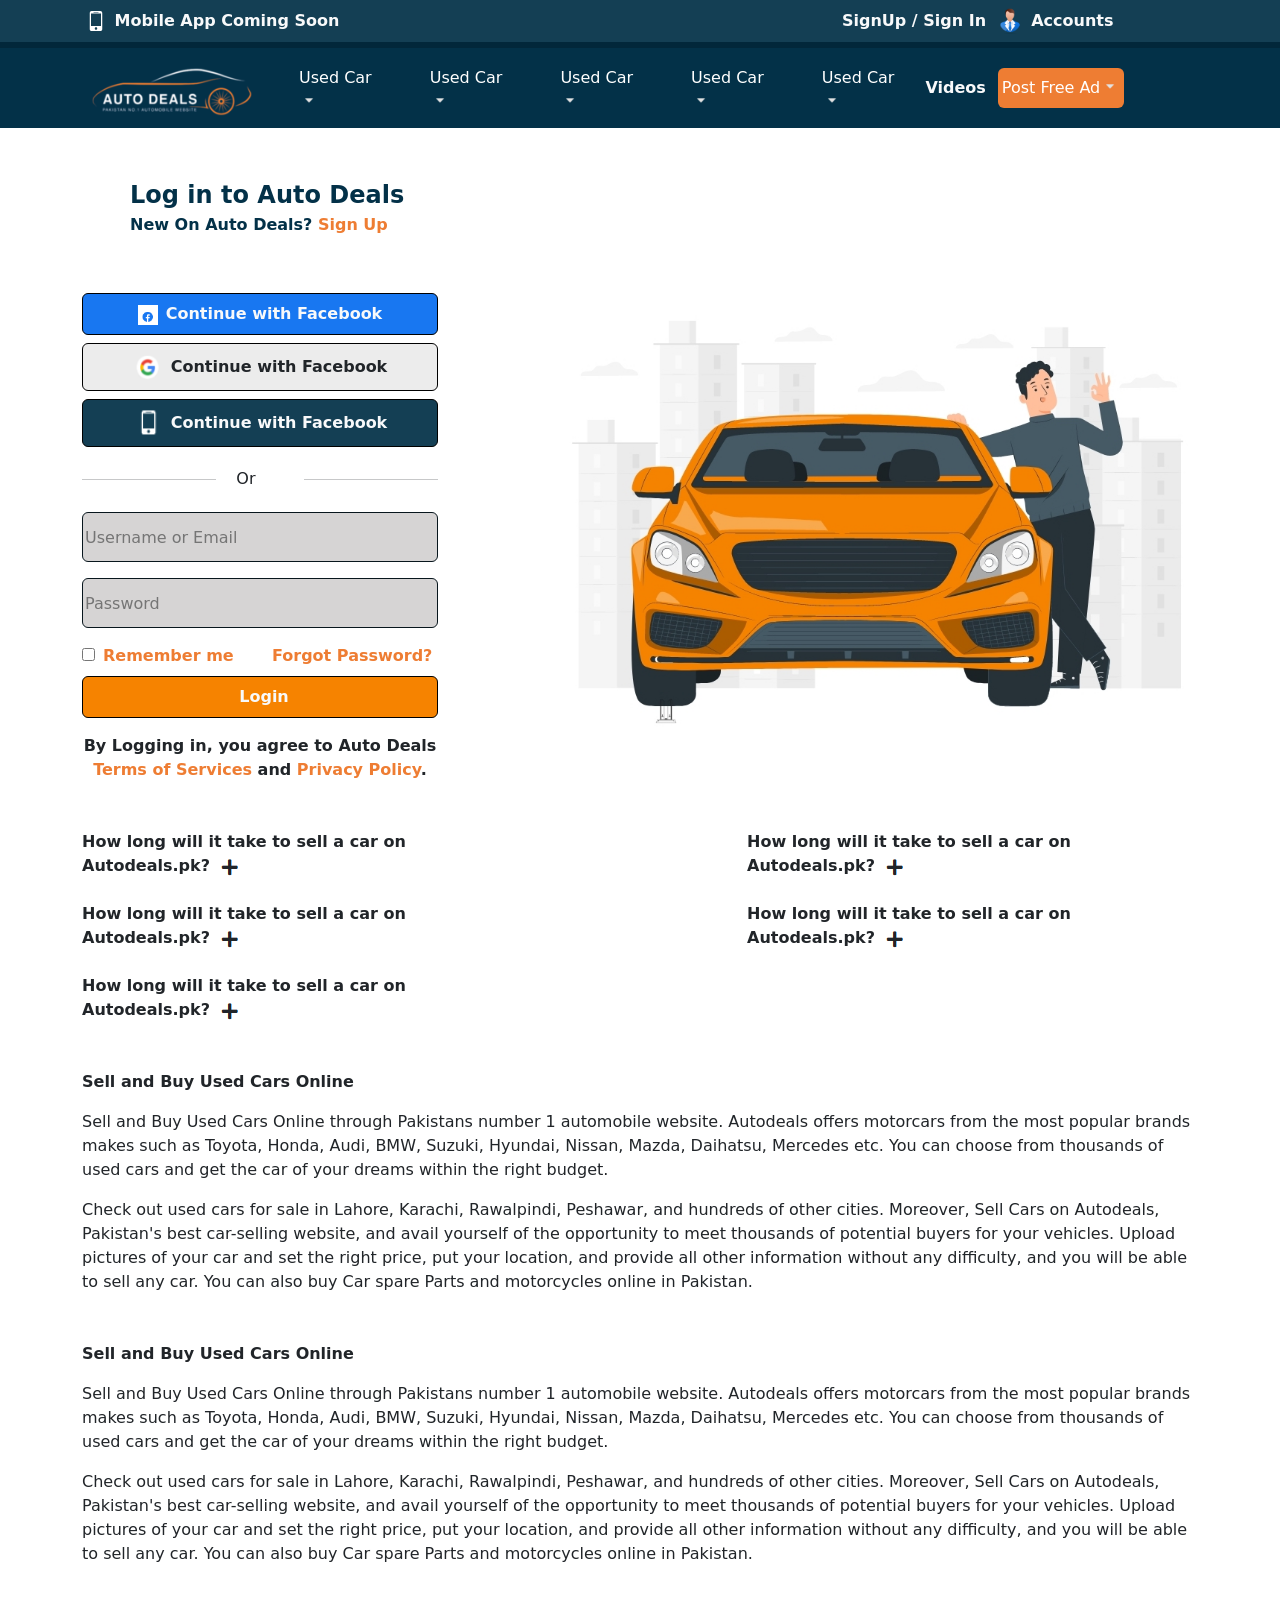
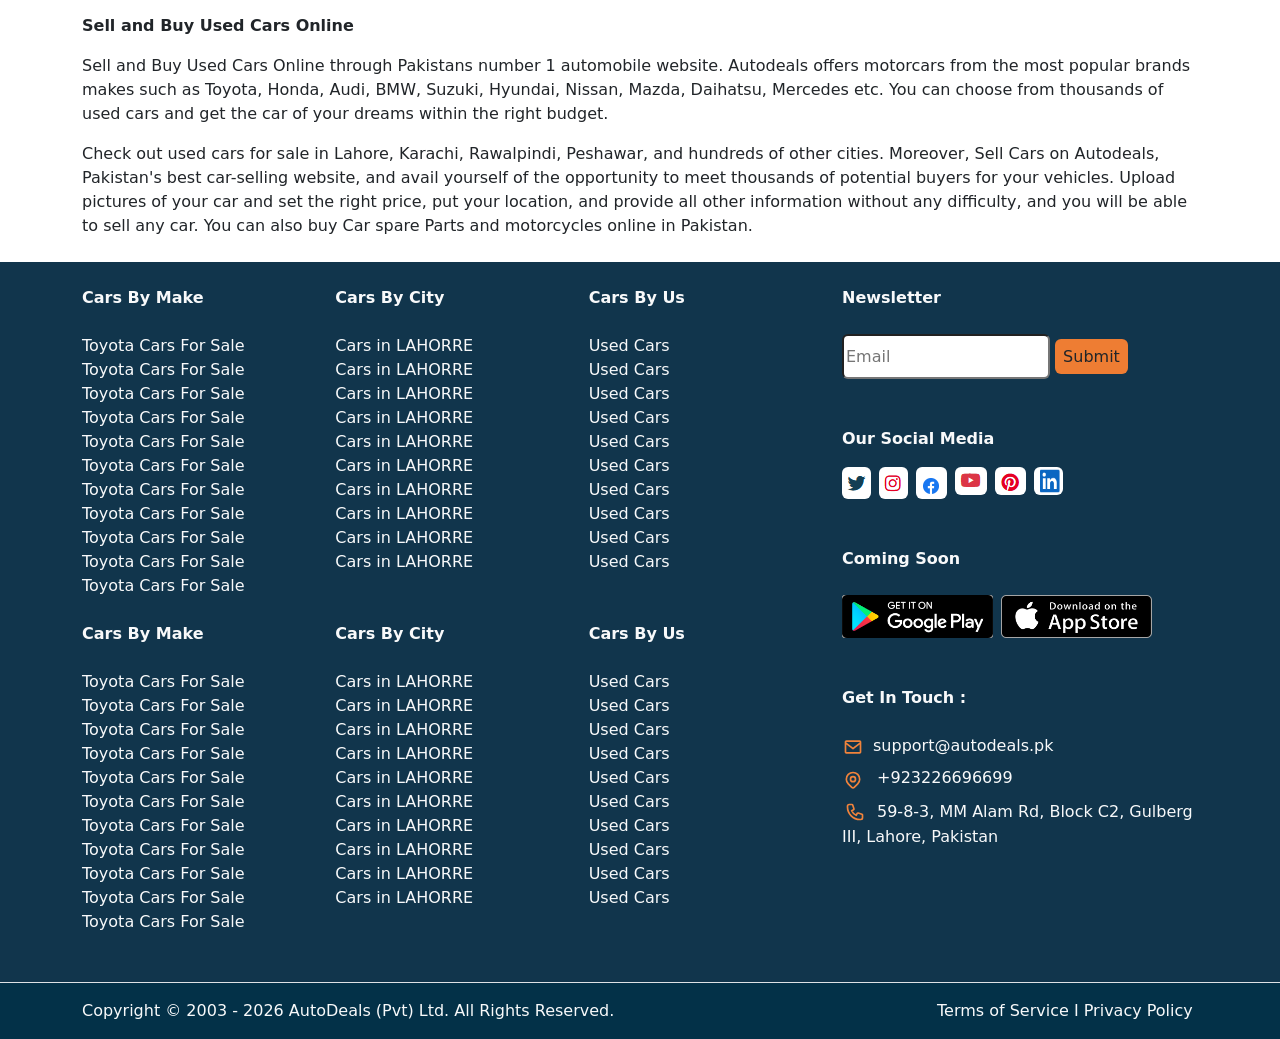
<file: Autodeals.pk/signup.html>
<!DOCTYPE html>
<html lang="en">

<head>
    <meta charset="UTF-8">
    <meta name="viewport" content="width=device-width, initial-scale=1.0">
    <title>signup</title>
    <link href="https://cdn.jsdelivr.net/npm/bootstrap@5.3.8/dist/css/bootstrap.min.css" rel="stylesheet"
        integrity="sha384-sRIl4kxILFvY47J16cr9ZwB07vP4J8+LH7qKQnuqkuIAvNWLzeN8tE5YBujZqJLB" crossorigin="anonymous">
    <link rel="stylesheet" href="used car search.css">
</head>

<body>
    <div class="w-100 mw-100 primarycolor topbar">
        <div class="container py-2">
            <div class="row d-flex justify-content-between align-items-center ">
                <div class="col-4 align-items-start">
                    <div class="row">
                        <div class=""><img src="images/mobile.png" alt=""><span
                                class="text-light fw-semibold hovertext">
                                Mobile App Coming Soon</span></div>

                    </div>
                </div>
                <div class="col-4 align-items-end">
                    <div class="row">
                        <div class="justify-content-end"><span class="text-light fw-semibold hovertext">SignUp / Sign
                                In</span>
                            <img class="menimgk" src="images/men.png" alt=""> <span
                                class="text-light fw-semibold">Accounts</span>
                        </div>
                    </div>
                </div>
            </div>
        </div>
    </div>
    <div class="w-100 mw-100 primarycolor-100  paddingwalay">
        <div class="container justify-content-between">
            <div class="row d-flex align-items-center">
                <div class="col-2"><a href="index.html"><img src="images/logo.png" alt=""></a></div>

                <div class="col-10">
                    <div class="row g-1 ">
                        <div class="col-auto">
                            <div class="dropbtn">Used Car<img class="arrowimg" src="images/arrowdown.png" alt="">
                            </div>

                            <div class="dropmenu">

                                <div class="dropmenucontent">
                                    <div style="flex-direction: column; " class="firstcol">
                                        <div class="searchtt">
                                            <div class="searchtext"> <img class="searchicon" src="images/searh icon.png"
                                                    alt="">Find
                                                Used
                                                Cars </div>
                                            <div class="searchtext2">Search from over 60k options</div>
                                        </div>
                                        <hr>
                                        <div class="searchtt">
                                            <div class="searchtext"><img src="images/star.png" alt="">Featured Cars For
                                                Sale
                                            </div>
                                            <div class="searchtext2">View Used Featured Cars</div>
                                        </div>
                                        <hr>
                                        <div>
                                            <div class="searchtt">
                                                <div class="searchtext"><img class="sellingtag"
                                                        src="images/sellingtag.png" alt="">Sell
                                                    Your Cars
                                                </div>
                                                <div class="searchtext2">Post a free ad and sell your car</div>
                                            </div>
                                            <hr>
                                            <div class="searchtt">
                                                <div class="searchtext"><img class="sheet" src="images/sheet.png"
                                                        alt="">Auction
                                                    Sheet
                                                </div>
                                                <div class="searchtext2">Verify Japenese Auction Sheet</div>
                                            </div>
                                        </div>

                                    </div>

                                    <hr>
                                    <div style="flex-direction: column; " class="secondcol">
                                        <div class="searchtt">
                                            <div class="searchtext"> <img class="searchicon" src="images/searh icon.png"
                                                    alt="">Find
                                                Used
                                                Cars </div>
                                            <div class="searchtext2">Search from over 60k options</div>
                                        </div>
                                        <hr>
                                        <div class="searchtt">
                                            <div class="searchtext"><img src="images/star.png" alt="">Featured Cars For
                                                Sale
                                            </div>
                                            <div class="searchtext2">View Used Featured Cars</div>
                                        </div>
                                        <hr>
                                        <div>
                                            <div class="searchtt">
                                                <div class="searchtext"><img class="sellingtag"
                                                        src="images/sellingtag.png" alt="">Sell
                                                    Your Cars
                                                </div>
                                                <div class="searchtext2">Post a free ad and sell your car</div>
                                            </div>
                                            <hr>
                                            <div class="searchtt">
                                                <div class="searchtext"><img src="images/man.png" alt="">Auction Sheet
                                                </div>
                                                <div class="searchtext2">Verify Japenese Auction Sheet</div>
                                            </div>
                                        </div>

                                    </div>

                                    <hr>
                                    <div class="thirdcol">
                                        <div class="searchtext"><img src="images/car.png" alt="">Popular Makers</div>
                                        <ul style="list-style: none;">
                                            <li class="parag"><img class="caricons" src="images/toyota.png"
                                                    alt="">Toyota
                                            </li>
                                            <hr>
                                            <li class="parag"><img class="caricons" src="images/suzuki.png"
                                                    alt="">suzuki
                                            </li>
                                            <hr>
                                            <li class="parag"><img class="caricons" src="images/honda.png" alt="">honda
                                            </li>
                                            <hr>
                                            <li class="parag"><img class="caricons" src="images/kia.png" alt="">kia</li>
                                            <hr>
                                            <li class="parag"><img class="caricons" src="images/Nissan.png"
                                                    alt="">Nissan
                                            </li>
                                            <hr>
                                            <li class="parag"><img class="caricons" src="images/daihatsu.png"
                                                    alt="">Daihatsu
                                            </li>
                                        </ul>

                                    </div>

                                    <hr>
                                    <div class="fourthcol">
                                        <div class="searchtext"><img src="images/loc.png" alt="">Popular cities</div>
                                        <ul style="list-style: none;">
                                            <li class="parag1"><img class="imgicon" src="images/minarepk.png"
                                                    alt="">Lahore
                                            </li>
                                            <hr>
                                            <li class="parag1"><img class="imgicon" src="images/mizarepk.png"
                                                    alt="">Karachi
                                            </li>
                                            <hr>
                                            <li class="parag1"><img class="imgicon" src="images/faisalmasjid.png"
                                                    alt="">Islamabad</li>
                                            <hr>
                                            <li class="parag1"><img class="imgicon" src="images/peshawar.png"
                                                    alt="">Peshawer
                                            </li>
                                            <hr>
                                            <li class="parag1"><img class="imgicon" src="images/sialkot.png"
                                                    alt="">Sialkot
                                            </li>
                                            <hr>
                                            <li class="parag1"><img class="imgicon" src="images/gujranwala.png"
                                                    alt="">Gujranwala</li>
                                        </ul>
                                    </div>

                                </div>

                            </div>

                        </div>
                        <div class="col-auto">
                            <div class="dropbtn">Used Car<img class="arrowimg" src="images/arrowdown.png" alt="">
                            </div>

                            <div class="dropmenu">

                                <div class="dropmenucontent">
                                    <div style="flex-direction: column; " class="firstcol">
                                        <div class="searchtt">
                                            <div class="searchtext"> <img class="searchicon" src="images/searh icon.png"
                                                    alt="">Find
                                                Used
                                                Cars </div>
                                            <div class="searchtext2">Search from over 60k options</div>
                                        </div>
                                        <hr>
                                        <div class="searchtt">
                                            <div class="searchtext"><img src="images/star.png" alt="">Featured Cars For
                                                Sale
                                            </div>
                                            <div class="searchtext2">View Used Featured Cars</div>
                                        </div>
                                        <hr>
                                        <div>
                                            <div class="searchtt">
                                                <div class="searchtext"><img class="sellingtag"
                                                        src="images/sellingtag.png" alt="">Sell
                                                    Your Cars
                                                </div>
                                                <div class="searchtext2">Post a free ad and sell your car</div>
                                            </div>
                                            <hr>
                                            <div class="searchtt">
                                                <div class="searchtext"><img class="sheet" src="images/sheet.png"
                                                        alt="">Auction
                                                    Sheet
                                                </div>
                                                <div class="searchtext2">Verify Japenese Auction Sheet</div>
                                            </div>
                                        </div>

                                    </div>

                                    <hr>
                                    <div style="flex-direction: column; " class="secondcol">
                                        <div class="searchtt">
                                            <div class="searchtext"> <img class="searchicon" src="images/searh icon.png"
                                                    alt="">Find
                                                Used
                                                Cars </div>
                                            <div class="searchtext2">Search from over 60k options</div>
                                        </div>
                                        <hr>
                                        <div class="searchtt">
                                            <div class="searchtext"><img src="images/star.png" alt="">Featured Cars For
                                                Sale
                                            </div>
                                            <div class="searchtext2">View Used Featured Cars</div>
                                        </div>
                                        <hr>
                                        <div>
                                            <div class="searchtt">
                                                <div class="searchtext"><img class="sellingtag"
                                                        src="images/sellingtag.png" alt="">Sell
                                                    Your Cars
                                                </div>
                                                <div class="searchtext2">Post a free ad and sell your car</div>
                                            </div>
                                            <hr>
                                            <div class="searchtt">
                                                <div class="searchtext"><img src="images/man.png" alt="">Auction Sheet
                                                </div>
                                                <div class="searchtext2">Verify Japenese Auction Sheet</div>
                                            </div>
                                        </div>

                                    </div>

                                    <hr>
                                    <div class="thirdcol">
                                        <div class="searchtext"><img src="images/car.png" alt="">Popular Makers</div>
                                        <ul style="list-style: none;">
                                            <li class="parag"><img class="caricons" src="images/toyota.png"
                                                    alt="">Toyota
                                            </li>
                                            <hr>
                                            <li class="parag"><img class="caricons" src="images/suzuki.png"
                                                    alt="">suzuki
                                            </li>
                                            <hr>
                                            <li class="parag"><img class="caricons" src="images/honda.png" alt="">honda
                                            </li>
                                            <hr>
                                            <li class="parag"><img class="caricons" src="images/kia.png" alt="">kia</li>
                                            <hr>
                                            <li class="parag"><img class="caricons" src="images/Nissan.png"
                                                    alt="">Nissan
                                            </li>
                                            <hr>
                                            <li class="parag"><img class="caricons" src="images/daihatsu.png"
                                                    alt="">Daihatsu
                                            </li>
                                        </ul>

                                    </div>

                                    <hr>
                                    <div class="fourthcol">
                                        <div class="searchtext"><img src="images/loc.png" alt="">Popular cities</div>
                                        <ul style="list-style: none;">
                                            <li class="parag1"><img class="imgicon" src="images/minarepk.png"
                                                    alt="">Lahore
                                            </li>
                                            <hr>
                                            <li class="parag1"><img class="imgicon" src="images/mizarepk.png"
                                                    alt="">Karachi
                                            </li>
                                            <hr>
                                            <li class="parag1"><img class="imgicon" src="images/faisalmasjid.png"
                                                    alt="">Islamabad</li>
                                            <hr>
                                            <li class="parag1"><img class="imgicon" src="images/peshawar.png"
                                                    alt="">Peshawer
                                            </li>
                                            <hr>
                                            <li class="parag1"><img class="imgicon" src="images/sialkot.png"
                                                    alt="">Sialkot
                                            </li>
                                            <hr>
                                            <li class="parag1"><img class="imgicon" src="images/gujranwala.png"
                                                    alt="">Gujranwala</li>
                                        </ul>
                                    </div>

                                </div>

                            </div>

                        </div>
                        <div class="col-auto">
                            <div class="dropbtn">Used Car<img class="arrowimg" src="images/arrowdown.png" alt="">
                            </div>

                            <div class="dropmenu">

                                <div class="dropmenucontent">
                                    <div style="flex-direction: column; " class="firstcol">
                                        <div class="searchtt">
                                            <div class="searchtext"> <img class="searchicon" src="images/searh icon.png"
                                                    alt="">Find
                                                Used
                                                Cars </div>
                                            <div class="searchtext2">Search from over 60k options</div>
                                        </div>
                                        <hr>
                                        <div class="searchtt">
                                            <div class="searchtext"><img src="images/star.png" alt="">Featured Cars For
                                                Sale
                                            </div>
                                            <div class="searchtext2">View Used Featured Cars</div>
                                        </div>
                                        <hr>
                                        <div>
                                            <div class="searchtt">
                                                <div class="searchtext"><img class="sellingtag"
                                                        src="images/sellingtag.png" alt="">Sell
                                                    Your Cars
                                                </div>
                                                <div class="searchtext2">Post a free ad and sell your car</div>
                                            </div>
                                            <hr>
                                            <div class="searchtt">
                                                <div class="searchtext"><img class="sheet" src="images/sheet.png"
                                                        alt="">Auction
                                                    Sheet
                                                </div>
                                                <div class="searchtext2">Verify Japenese Auction Sheet</div>
                                            </div>
                                        </div>

                                    </div>

                                    <hr>
                                    <div style="flex-direction: column; " class="secondcol">
                                        <div class="searchtt">
                                            <div class="searchtext"> <img class="searchicon" src="images/searh icon.png"
                                                    alt="">Find
                                                Used
                                                Cars </div>
                                            <div class="searchtext2">Search from over 60k options</div>
                                        </div>
                                        <hr>
                                        <div class="searchtt">
                                            <div class="searchtext"><img src="images/star.png" alt="">Featured Cars For
                                                Sale
                                            </div>
                                            <div class="searchtext2">View Used Featured Cars</div>
                                        </div>
                                        <hr>
                                        <div>
                                            <div class="searchtt">
                                                <div class="searchtext"><img class="sellingtag"
                                                        src="images/sellingtag.png" alt="">Sell
                                                    Your Cars
                                                </div>
                                                <div class="searchtext2">Post a free ad and sell your car</div>
                                            </div>
                                            <hr>
                                            <div class="searchtt">
                                                <div class="searchtext"><img src="images/man.png" alt="">Auction Sheet
                                                </div>
                                                <div class="searchtext2">Verify Japenese Auction Sheet</div>
                                            </div>
                                        </div>

                                    </div>

                                    <hr>
                                    <div class="thirdcol">
                                        <div class="searchtext"><img src="images/car.png" alt="">Popular Makers</div>
                                        <ul style="list-style: none;">
                                            <li class="parag"><img class="caricons" src="images/toyota.png"
                                                    alt="">Toyota
                                            </li>
                                            <hr>
                                            <li class="parag"><img class="caricons" src="images/suzuki.png"
                                                    alt="">suzuki
                                            </li>
                                            <hr>
                                            <li class="parag"><img class="caricons" src="images/honda.png" alt="">honda
                                            </li>
                                            <hr>
                                            <li class="parag"><img class="caricons" src="images/kia.png" alt="">kia</li>
                                            <hr>
                                            <li class="parag"><img class="caricons" src="images/Nissan.png"
                                                    alt="">Nissan
                                            </li>
                                            <hr>
                                            <li class="parag"><img class="caricons" src="images/daihatsu.png"
                                                    alt="">Daihatsu
                                            </li>
                                        </ul>

                                    </div>

                                    <hr>
                                    <div class="fourthcol">
                                        <div class="searchtext"><img src="images/loc.png" alt="">Popular cities</div>
                                        <ul style="list-style: none;">
                                            <li class="parag1"><img class="imgicon" src="images/minarepk.png"
                                                    alt="">Lahore
                                            </li>
                                            <hr>
                                            <li class="parag1"><img class="imgicon" src="images/mizarepk.png"
                                                    alt="">Karachi
                                            </li>
                                            <hr>
                                            <li class="parag1"><img class="imgicon" src="images/faisalmasjid.png"
                                                    alt="">Islamabad</li>
                                            <hr>
                                            <li class="parag1"><img class="imgicon" src="images/peshawar.png"
                                                    alt="">Peshawer
                                            </li>
                                            <hr>
                                            <li class="parag1"><img class="imgicon" src="images/sialkot.png"
                                                    alt="">Sialkot
                                            </li>
                                            <hr>
                                            <li class="parag1"><img class="imgicon" src="images/gujranwala.png"
                                                    alt="">Gujranwala</li>
                                        </ul>
                                    </div>

                                </div>

                            </div>

                        </div>
                        <div class="col-auto">
                            <div class="dropbtn">Used Car<img class="arrowimg" src="images/arrowdown.png" alt="">
                            </div>

                            <div class="dropmenu">

                                <div class="dropmenucontent">
                                    <div style="flex-direction: column; " class="firstcol">
                                        <div class="searchtt">
                                            <div class="searchtext"> <img class="searchicon" src="images/searh icon.png"
                                                    alt="">Find
                                                Used
                                                Cars </div>
                                            <div class="searchtext2">Search from over 60k options</div>
                                        </div>
                                        <hr>
                                        <div class="searchtt">
                                            <div class="searchtext"><img src="images/star.png" alt="">Featured Cars For
                                                Sale
                                            </div>
                                            <div class="searchtext2">View Used Featured Cars</div>
                                        </div>
                                        <hr>
                                        <div>
                                            <div class="searchtt">
                                                <div class="searchtext"><img class="sellingtag"
                                                        src="images/sellingtag.png" alt="">Sell
                                                    Your Cars
                                                </div>
                                                <div class="searchtext2">Post a free ad and sell your car</div>
                                            </div>
                                            <hr>
                                            <div class="searchtt">
                                                <div class="searchtext"><img class="sheet" src="images/sheet.png"
                                                        alt="">Auction
                                                    Sheet
                                                </div>
                                                <div class="searchtext2">Verify Japenese Auction Sheet</div>
                                            </div>
                                        </div>

                                    </div>

                                    <hr>
                                    <div style="flex-direction: column; " class="secondcol">
                                        <div class="searchtt">
                                            <div class="searchtext"> <img class="searchicon" src="images/searh icon.png"
                                                    alt="">Find
                                                Used
                                                Cars </div>
                                            <div class="searchtext2">Search from over 60k options</div>
                                        </div>
                                        <hr>
                                        <div class="searchtt">
                                            <div class="searchtext"><img src="images/star.png" alt="">Featured Cars For
                                                Sale
                                            </div>
                                            <div class="searchtext2">View Used Featured Cars</div>
                                        </div>
                                        <hr>
                                        <div>
                                            <div class="searchtt">
                                                <div class="searchtext"><img class="sellingtag"
                                                        src="images/sellingtag.png" alt="">Sell
                                                    Your Cars
                                                </div>
                                                <div class="searchtext2">Post a free ad and sell your car</div>
                                            </div>
                                            <hr>
                                            <div class="searchtt">
                                                <div class="searchtext"><img src="images/man.png" alt="">Auction Sheet
                                                </div>
                                                <div class="searchtext2">Verify Japenese Auction Sheet</div>
                                            </div>
                                        </div>

                                    </div>

                                    <hr>
                                    <div class="thirdcol">
                                        <div class="searchtext"><img src="images/car.png" alt="">Popular Makers</div>
                                        <ul style="list-style: none;">
                                            <li class="parag"><img class="caricons" src="images/toyota.png"
                                                    alt="">Toyota
                                            </li>
                                            <hr>
                                            <li class="parag"><img class="caricons" src="images/suzuki.png"
                                                    alt="">suzuki
                                            </li>
                                            <hr>
                                            <li class="parag"><img class="caricons" src="images/honda.png" alt="">honda
                                            </li>
                                            <hr>
                                            <li class="parag"><img class="caricons" src="images/kia.png" alt="">kia</li>
                                            <hr>
                                            <li class="parag"><img class="caricons" src="images/Nissan.png"
                                                    alt="">Nissan
                                            </li>
                                            <hr>
                                            <li class="parag"><img class="caricons" src="images/daihatsu.png"
                                                    alt="">Daihatsu
                                            </li>
                                        </ul>

                                    </div>

                                    <hr>
                                    <div class="fourthcol">
                                        <div class="searchtext"><img src="images/loc.png" alt="">Popular cities</div>
                                        <ul style="list-style: none;">
                                            <li class="parag1"><img class="imgicon" src="images/minarepk.png"
                                                    alt="">Lahore
                                            </li>
                                            <hr>
                                            <li class="parag1"><img class="imgicon" src="images/mizarepk.png"
                                                    alt="">Karachi
                                            </li>
                                            <hr>
                                            <li class="parag1"><img class="imgicon" src="images/faisalmasjid.png"
                                                    alt="">Islamabad</li>
                                            <hr>
                                            <li class="parag1"><img class="imgicon" src="images/peshawar.png"
                                                    alt="">Peshawer
                                            </li>
                                            <hr>
                                            <li class="parag1"><img class="imgicon" src="images/sialkot.png"
                                                    alt="">Sialkot
                                            </li>
                                            <hr>
                                            <li class="parag1"><img class="imgicon" src="images/gujranwala.png"
                                                    alt="">Gujranwala</li>
                                        </ul>
                                    </div>

                                </div>

                            </div>

                        </div>
                        <div class="col-auto">
                            <div class="dropbtn">Used Car<img class="arrowimg" src="images/arrowdown.png" alt="">
                            </div>

                            <div class="dropmenu">

                                <div class="dropmenucontent">
                                    <div style="flex-direction: column; " class="firstcol">
                                        <div class="searchtt">
                                            <div class="searchtext"> <img class="searchicon" src="images/searh icon.png"
                                                    alt="">Find
                                                Used
                                                Cars </div>
                                            <div class="searchtext2">Search from over 60k options</div>
                                        </div>
                                        <hr>
                                        <div class="searchtt">
                                            <div class="searchtext"><img src="images/star.png" alt="">Featured Cars For
                                                Sale
                                            </div>
                                            <div class="searchtext2">View Used Featured Cars</div>
                                        </div>
                                        <hr>
                                        <div>
                                            <div class="searchtt">
                                                <div class="searchtext"><img class="sellingtag"
                                                        src="images/sellingtag.png" alt="">Sell
                                                    Your Cars
                                                </div>
                                                <div class="searchtext2">Post a free ad and sell your car</div>
                                            </div>
                                            <hr>
                                            <div class="searchtt">
                                                <div class="searchtext"><img class="sheet" src="images/sheet.png"
                                                        alt="">Auction
                                                    Sheet
                                                </div>
                                                <div class="searchtext2">Verify Japenese Auction Sheet</div>
                                            </div>
                                        </div>

                                    </div>

                                    <hr>
                                    <div style="flex-direction: column; " class="secondcol">
                                        <div class="searchtt">
                                            <div class="searchtext"> <img class="searchicon" src="images/searh icon.png"
                                                    alt="">Find
                                                Used
                                                Cars </div>
                                            <div class="searchtext2">Search from over 60k options</div>
                                        </div>
                                        <hr>
                                        <div class="searchtt">
                                            <div class="searchtext"><img src="images/star.png" alt="">Featured Cars For
                                                Sale
                                            </div>
                                            <div class="searchtext2">View Used Featured Cars</div>
                                        </div>
                                        <hr>
                                        <div>
                                            <div class="searchtt">
                                                <div class="searchtext"><img class="sellingtag"
                                                        src="images/sellingtag.png" alt="">Sell
                                                    Your Cars
                                                </div>
                                                <div class="searchtext2">Post a free ad and sell your car</div>
                                            </div>
                                            <hr>
                                            <div class="searchtt">
                                                <div class="searchtext"><img src="images/man.png" alt="">Auction Sheet
                                                </div>
                                                <div class="searchtext2">Verify Japenese Auction Sheet</div>
                                            </div>
                                        </div>

                                    </div>

                                    <hr>
                                    <div class="thirdcol">
                                        <div class="searchtext"><img src="images/car.png" alt="">Popular Makers</div>
                                        <ul style="list-style: none;">
                                            <li class="parag"><img class="caricons" src="images/toyota.png"
                                                    alt="">Toyota
                                            </li>
                                            <hr>
                                            <li class="parag"><img class="caricons" src="images/suzuki.png"
                                                    alt="">suzuki
                                            </li>
                                            <hr>
                                            <li class="parag"><img class="caricons" src="images/honda.png" alt="">honda
                                            </li>
                                            <hr>
                                            <li class="parag"><img class="caricons" src="images/kia.png" alt="">kia</li>
                                            <hr>
                                            <li class="parag"><img class="caricons" src="images/Nissan.png"
                                                    alt="">Nissan
                                            </li>
                                            <hr>
                                            <li class="parag"><img class="caricons" src="images/daihatsu.png"
                                                    alt="">Daihatsu
                                            </li>
                                        </ul>

                                    </div>

                                    <hr>
                                    <div class="fourthcol">
                                        <div class="searchtext"><img src="images/loc.png" alt="">Popular cities</div>
                                        <ul style="list-style: none;">
                                            <li class="parag1"><img class="imgicon" src="images/minarepk.png"
                                                    alt="">Lahore
                                            </li>
                                            <hr>
                                            <li class="parag1"><img class="imgicon" src="images/mizarepk.png"
                                                    alt="">Karachi
                                            </li>
                                            <hr>
                                            <li class="parag1"><img class="imgicon" src="images/faisalmasjid.png"
                                                    alt="">Islamabad</li>
                                            <hr>
                                            <li class="parag1"><img class="imgicon" src="images/peshawar.png"
                                                    alt="">Peshawer
                                            </li>
                                            <hr>
                                            <li class="parag1"><img class="imgicon" src="images/sialkot.png"
                                                    alt="">Sialkot
                                            </li>
                                            <hr>
                                            <li class="parag1"><img class="imgicon" src="images/gujranwala.png"
                                                    alt="">Gujranwala</li>
                                        </ul>
                                    </div>

                                </div>

                            </div>

                        </div>
                        <div class="col-auto posfreeadd">
                            <div class="d-flex row align-items-center h-100">
                                <div class="text-light fw-semibold hovertext col-auto">Videos</div>
                                <div class="redbtn d-flex flex-row rounded-2 col-auto py-2 px-1 ">
                                    <span>Post Free Ad</span> <img class="arrowdownicon" src="images/arrowdown.png"
                                        alt="">

                                </div>
                            </div>
                            <div class="redbtncontent rounded-2 lh-2 py-3 ">
                                <ul class="list-unstyled ">
                                    <li><img src="images/orangecar.png" alt=""> Sell Your Car</li>
                                    <hr>
                                    <li><img src="images/orangebike.png" alt="">Sell your Bike</li>

                                </ul>

                            </div>
                        </div>
                    </div>
                </div>
            </div>
        </div>
    </div>
    <div class="container mt-5">
        <div class="primarycolortt fs-4 fw-bold ms-5">Log in to Auto Deals</div>
        <div class="primarycolortt fs-6 fw-semibold ms-5">New On Auto Deals? <span class="secondrycolor">Sign Up</span>
        </div>
    </div>
    <div class="container">
        <div class="row justify-content-between mt-5">
            <div class="col-4">
                <div class="d-flex justify-content-center align-items-center rounded-2 p-2 fbbox mt-2"
                    style="border: 1px solid black;">
                    <span>
                        <img src="images/facebook.png" alt="" style="width: 20px; height: 20px;">
                    </span>
                    <span class="ms-2 fw-bold text-light">Continue with Facebook</span>
                </div>
                <div class="d-flex justify-content-center align-items-center rounded-2 p-2 googlebox mt-2"
                    style="border: 1px solid black;">
                    <span>
                        <img src="images/logingoogle.png" alt="" style="width: 30px; height: 30px;">
                    </span>
                    <span class="ms-2 fw-bold text-dark">Continue with Facebook</span>
                </div>
                <div class="d-flex justify-content-center align-items-center rounded-2 p-2 primarycolor mt-2"
                    style="border: 1px solid black;">
                    <span>
                        <img src="images/mobile.png" alt="" style="width: 30px; height: 30px;">
                    </span>
                    <span class="ms-2 fw-bold text-light">Continue with Facebook</span>
                </div>
                <div class="row mt-3">
                    <div class="col-5">
                        <hr>
                    </div>
                    <div class="col-2 justify-content-center text-dark fs-6 pt-1 ps-2">Or</div>
                    <div class="col-5">
                        <hr>
                    </div>
                </div>
                <div class="mt-3"><input
                        style="width: 100%; height: 50px; background: #d6d4d4; border: 1pt solid #08161d;"
                        class="rounded-2" type="text" placeholder="Username or Email" name="" id=""></div>
                <div class="mt-3"><input
                        style="width: 100%; height: 50px; background: #d6d4d4; border: 1pt solid #08161d;"
                        class="rounded-2" type="text" placeholder="Password" name="" id="">
                </div>
                <div class="row mt-3">
                    <div class="col-6 secondrycolor fw-semibold"><span class="me-2"><input
                                type="checkbox"></span>Remember me</div>
                    <div class="col-6 secondrycolor fw-semibold">Forgot Password?</div>

                </div>
                <div class="d-flex justify-content-center align-items-center rounded-2 p-2 mt-2"
                    style="border: 1px solid black; background-color: #f68300;">

                    <span class="ms-2 fw-semibold text-light">Login</span>
                </div>
                <div class="fw-semibold mt-3 text-center">
                    By Logging in, you agree to Auto Deals
                    <span class="secondrycolor">Terms of Services</span> and
                    <span class="secondrycolor">Privacy Policy</span>.
                </div>
            </div>
            <div class="col-auto">
                <img width="635px" height="445px" src="images/loginpage.jpg" alt="">
            </div>
        </div>
    </div>
    <div class="container mt-5">
        <div class="row justify-content-between">
            <div class="col-5"><span class="fw-semibold">How long will it take to sell a car on
                    Autodeals.pk?</span><span class="ms-2"><img src="images/pluseicon.png" alt=""></span></div>
            <div class="col-5"><span class="fw-semibold">How long will it take to sell a car on
                    Autodeals.pk?</span><span class="ms-2"><img src="images/pluseicon.png" alt=""></span></div>
        </div>
        <div class="row mt-4 justify-content-between">
            <div class="col-5"><span class="fw-semibold">How long will it take to sell a car on
                    Autodeals.pk?</span><span class="ms-2"><img src="images/pluseicon.png" alt=""></span></div>
            <div class="col-5"><span class="fw-semibold">How long will it take to sell a car on
                    Autodeals.pk?</span><span class="ms-2"><img src="images/pluseicon.png" alt=""></span></div>
        </div>
        <div class="row mt-4 justify-content-between">
            <div class="col-5"><span class="fw-semibold">How long will it take to sell a car on
                    Autodeals.pk?</span><span class="ms-2" F><img src="images/pluseicon.png" alt=""></span></div>

        </div>
    </div>
    <div class="container mt-5 mb-4">
        <div class="fw-bold">Sell and Buy Used Cars Online</div>
        <div class="my-3">Sell and Buy Used Cars Online through Pakistans number 1 automobile website. Autodeals offers
            motorcars
            from the most popular brands makes such as Toyota, Honda, Audi, BMW, Suzuki, Hyundai, Nissan, Mazda,
            Daihatsu, Mercedes etc. You can choose from thousands of used cars and get the car of your dreams within the
            right budget.</div>
        <div>Check out used cars for sale in Lahore, Karachi, Rawalpindi, Peshawar, and hundreds of other cities.
            Moreover, Sell Cars on Autodeals, Pakistan's best car-selling website, and avail yourself of the opportunity
            to meet thousands of potential buyers for your vehicles. Upload pictures of your car and set the right
            price, put your location, and provide all other information without any difficulty, and you will be able to
            sell any car. You can also buy Car spare Parts and motorcycles online in Pakistan.</div>
    </div>
    <div class="container mt-5 mb-4">
        <div class="fw-bold">Sell and Buy Used Cars Online</div>
        <div class="my-3">Sell and Buy Used Cars Online through Pakistans number 1 automobile website. Autodeals offers
            motorcars
            from the most popular brands makes such as Toyota, Honda, Audi, BMW, Suzuki, Hyundai, Nissan, Mazda,
            Daihatsu, Mercedes etc. You can choose from thousands of used cars and get the car of your dreams within the
            right budget.</div>
        <div>Check out used cars for sale in Lahore, Karachi, Rawalpindi, Peshawar, and hundreds of other cities.
            Moreover, Sell Cars on Autodeals, Pakistan's best car-selling website, and avail yourself of the opportunity
            to meet thousands of potential buyers for your vehicles. Upload pictures of your car and set the right
            price, put your location, and provide all other information without any difficulty, and you will be able to
            sell any car. You can also buy Car spare Parts and motorcycles online in Pakistan.</div>
    </div>
    <div class="container mt-5 mb-4">
        <div class="fw-bold">Sell and Buy Used Cars Online</div>
        <div class="my-3">Sell and Buy Used Cars Online through Pakistans number 1 automobile website. Autodeals offers
            motorcars
            from the most popular brands makes such as Toyota, Honda, Audi, BMW, Suzuki, Hyundai, Nissan, Mazda,
            Daihatsu, Mercedes etc. You can choose from thousands of used cars and get the car of your dreams within the
            right budget.</div>
        <div>Check out used cars for sale in Lahore, Karachi, Rawalpindi, Peshawar, and hundreds of other cities.
            Moreover, Sell Cars on Autodeals, Pakistan's best car-selling website, and avail yourself of the opportunity
            to meet thousands of potential buyers for your vehicles. Upload pictures of your car and set the right
            price, put your location, and provide all other information without any difficulty, and you will be able to
            sell any car. You can also buy Car spare Parts and motorcycles online in Pakistan.</div>
    </div>
    <div class="secondry70 border-bottom pb-5">
        <div class="container">
            <div class="row pt-4">
                <div class="col-8">
                    <div class="row">
                        <div class="col-4 fw-bold text-light">Cars By Make</div>
                        <div class="col-4 fw-bold text-light">Cars By City</div>
                        <div class="col-4 fw-bold text-light">Cars By Us</div>
                    </div>
                    <div class="row mt-4">
                        <div class="col-4">
                            <div class="text-light">Toyota Cars For Sale</div>
                            <div class="text-light">Toyota Cars For Sale</div>
                            <div class="text-light">Toyota Cars For Sale</div>
                            <div class="text-light">Toyota Cars For Sale</div>
                            <div class="text-light">Toyota Cars For Sale</div>
                            <div class="text-light">Toyota Cars For Sale</div>
                            <div class="text-light">Toyota Cars For Sale</div>
                            <div class="text-light">Toyota Cars For Sale</div>
                            <div class="text-light">Toyota Cars For Sale</div>
                            <div class="text-light">Toyota Cars For Sale</div>
                            <div class="text-light">Toyota Cars For Sale</div>
                        </div>
                        <div class="col-4">
                            <div class="text-light">Cars in LAHORRE</div>
                            <div class="text-light">Cars in LAHORRE</div>
                            <div class="text-light">Cars in LAHORRE</div>
                            <div class="text-light">Cars in LAHORRE</div>
                            <div class="text-light">Cars in LAHORRE</div>
                            <div class="text-light">Cars in LAHORRE</div>
                            <div class="text-light">Cars in LAHORRE</div>
                            <div class="text-light">Cars in LAHORRE</div>
                            <div class="text-light">Cars in LAHORRE</div>
                            <div class="text-light ">Cars in LAHORRE</div>
                        </div>
                        <div class="col-4">
                            <div class="text-light ">Used Cars</div>
                            <div class="text-light ">Used Cars</div>
                            <div class="text-light ">Used Cars</div>
                            <div class="text-light ">Used Cars</div>
                            <div class="text-light ">Used Cars</div>
                            <div class="text-light ">Used Cars</div>
                            <div class="text-light ">Used Cars</div>
                            <div class="text-light ">Used Cars</div>
                            <div class="text-light ">Used Cars</div>
                            <div class="text-light ">Used Cars</div>
                        </div>
                    </div>
                    <div class="row mt-4">
                        <div class="col-4 fw-bold text-light">Cars By Make</div>
                        <div class="col-4 fw-bold text-light">Cars By City</div>
                        <div class="col-4 fw-bold text-light">Cars By Us</div>
                    </div>
                    <div class="row mt-4">
                        <div class="col-4">
                            <div class="text-light">Toyota Cars For Sale</div>
                            <div class="text-light">Toyota Cars For Sale</div>
                            <div class="text-light">Toyota Cars For Sale</div>
                            <div class="text-light">Toyota Cars For Sale</div>
                            <div class="text-light">Toyota Cars For Sale</div>
                            <div class="text-light">Toyota Cars For Sale</div>
                            <div class="text-light">Toyota Cars For Sale</div>
                            <div class="text-light">Toyota Cars For Sale</div>
                            <div class="text-light">Toyota Cars For Sale</div>
                            <div class="text-light">Toyota Cars For Sale</div>
                            <div class="text-light">Toyota Cars For Sale</div>
                        </div>
                        <div class="col-4">
                            <div class="text-light">Cars in LAHORRE</div>
                            <div class="text-light">Cars in LAHORRE</div>
                            <div class="text-light">Cars in LAHORRE</div>
                            <div class="text-light">Cars in LAHORRE</div>
                            <div class="text-light">Cars in LAHORRE</div>
                            <div class="text-light">Cars in LAHORRE</div>
                            <div class="text-light">Cars in LAHORRE</div>
                            <div class="text-light">Cars in LAHORRE</div>
                            <div class="text-light">Cars in LAHORRE</div>
                            <div class="text-light ">Cars in LAHORRE</div>
                        </div>
                        <div class="col-4">
                            <div class="text-light ">Used Cars</div>
                            <div class="text-light ">Used Cars</div>
                            <div class="text-light ">Used Cars</div>
                            <div class="text-light ">Used Cars</div>
                            <div class="text-light ">Used Cars</div>
                            <div class="text-light ">Used Cars</div>
                            <div class="text-light ">Used Cars</div>
                            <div class="text-light ">Used Cars</div>
                            <div class="text-light ">Used Cars</div>
                            <div class="text-light ">Used Cars</div>
                        </div>
                    </div>
                </div>
                <div class="col-4">
                    <div class="col-4 fw-bold text-light">Newsletter</div>
                    <div><input class="rounded-2 mt-4" style="width: 250; height: 45px;" type="text"
                            placeholder="Email"> <span class="rounded secondrycolorbg p-2">Submit</span></div>
                    <div class="mt-5 fw-bold text-light">Our Social Media</div>
                    <div class="mt-3 d-flex flex-row ">
                        <div><img class="rounded-2 me-2" src="images/twitter.png" alt=""></div>
                        <div><img class="rounded-2 me-2" src="images/insta.png" alt=""></div>
                        <div><img class="rounded-2 me-2" src="images/facebook.png" alt=""></div>
                        <div><img class="rounded-2 me-2" src="images/yt.png" alt=""></div>
                        <div><img class="rounded-2 me-2" src="images/pintrest.png" alt=""></div>
                        <div><img class="rounded-2" style="width: 29px; height: 28px;" src="images/linked.png" alt="">
                        </div>
                    </div>
                    <div class="fw-bold text-light mt-5">Coming Soon</div>
                    <div class="d-flex flex-row mt-4">
                        <div class="me-2"><img style="width: 151px; height: 43px;" src="images/gogleeeee.png" alt="">
                        </div>
                        <div><img style="width: 151px; height: 43px;" src="images/appeeeee.webp" alt=""></div>
                    </div>
                    <div class="fw-bold text-light mt-5">Get In Touch :
                    </div>
                    <div class="mt-4"><span><img class="me-2 " src="images/gmailorange.png" alt=""><span
                                class="text-light">support@autodeals.pk</span></span></div>
                    <div class=" mt-2"><span><img class="me-2" src="images/locorange.png" alt=""></span><span
                            class="text-light">
                            +923226696699</span></div>
                    <div class=" mt-2"><span><img class="me-2" src="images/callorange.png" alt=""></span><span
                            class="text-light">59-8-3, MM
                            Alam Rd, Block C2,
                            Gulberg III, Lahore,
                            Pakistan</span></div>
                </div>
            </div>
        </div>
    </div>
    <div class="primarycolor-100">
        <div class="container py-3">
            <div class="row justify-content-between">
                <div class="col-6">
                    <div class="text-light">Copyright © 2003 - 2026 AutoDeals (Pvt) Ltd. All Rights Reserved.</div>
                </div>
                <div class="col-3">
                    <div class="text-light">Terms of Service I Privacy Policy</div>
                </div>
            </div>
        </div>
    </div>









</body>

</html>
</file>
<file: Autodeals.pk/used car search.css>
:root {
    --primary100: #033148;
    --primary50: #143f54;
    --secondry100: #ee7d33;
    --secondry70: #02273a;
    --thirly: #b5b5b5;
    --primary10: #086796;
}

.secondry70 {
    background: #11354c;
}

.dropbtn:hover+.dropmenu {
    display: block;
}

.dropbtn {
    display: flex;
    flex-direction: column;
    position: relative;
    color: white;
    padding: 18px 27px;
}

.dropbtn:hover {
    background-color: white;
    color: #033148;
}

.arrowimg {
    max-width: 20px;
}

.dropmenu {
    display: none;
    position: absolute;
    background-color: white;
    color: #033148;
    z-index: 100;
}

.dropbtn:hover+.dropmenu {
    display: block;
}

.dropmenucontent {
    display: flex;
    justify-content: center;
    margin: 30px 30px 10px 15px;
}

.firstcol {
    margin-right: 20px;
}

.searchtt {
    display: flex;
    flex-direction: column;
    line-height: 40px;
}

.searchtext {
    font-family: Arial, Helvetica, sans-serif;
    color: black;
    font-weight: 700;
    font-size: large;
}

.searchtext2 {
    font-family: Arial, Helvetica, sans-serif;
    color: black;
    font-weight: 400;
    font-size: x-small;
    padding-left: 25px;

}

.searchicon {
    width: 25px;
    height: 25px;
}

.sellingtag {
    max-width: 20px;
}

.sheet {
    max-width: 25px;

}

.secondcol {
    margin-left: 20px;
    margin-right: 20px;

}

.thirdcol {
    margin-left: 20px;
    margin-right: 20px;
}

.caricons {
    max-width: 30px;
    margin-right: 30px;
}

.parag {
    font-family: Arial, Helvetica, sans-serif;
    color: black;
    font-weight: 600;
    font-size: medium;
}

.fourthcol {
    margin-left: 20px;
    margin-right: 20px;
}

.imgicon {
    max-width: 30px;
    margin-right: 15px;
}

.parag1 {
    font-family: Arial, Helvetica, sans-serif;
    color: black;
    font-weight: 600;
    font-size: medium;
}

.dropmenu:hover {
    display: inline-block;
}

.primarycolor {
    background-color: var(--primary50);
}

.menimgk {
    width: 35px;
}

.hovertext:hover {
    color: var(--secondry100) !important;
}

.navbarcolor {
    background-color: var(--primary100);
}

.topbar {
    border-bottom: 6px solid #02273a;
}

.primarycolor-100 {
    background-color: var(--primary100);
}

.paddingwalay {
    border-bottom: 1pt solid white;
}

.redbtn {
    background-color: var(--secondry100);
    color: white;
}

.redbtncontent {
    display: none;
    z-index: 200;
    color: var(--secondry100);
    background-color: white;
    border: 3px solid #ee7d33;
    width: 150px;
    position: absolute;
}

.posfreeadd:has(.redbtn:hover) .redbtncontent {
    display: block;
}

.arrowdownicon {
    height: 20px;
}

.posfreeadd {
    position: relative;
}

.secondrycolor {
    color: var(--secondry100);
}

.iconsbg {
    border: 1px solid rgb(85, 83, 83);
}

.iconsbg:hover {
    background-color: var(--secondry100);
}

.updatedop {
    width: 200px;
    height: 40px;
}

.updatedop:hover {
    border-color: var(--secondry100);
}

.iconsbg:hover {
    background-color: var(--secondry100);
}

.colfour {
    border: 1px solid var(--thirly);
}

.primarycolor-70 {
    color: var(--primary10);
}

.cng {
    height: 40px;
}

.markx {
    width: 247px;
}

.thirly {
    color: var(--thirly);
}

.detailcardbtn {
    background: var(--primary100);
    margin-right: 5px;
}

.card-content {
    border: 1pt solid var(--thirly);
    border-radius: 5px;
    padding-bottom: 10px;
}

.thirlybg {
    background-color: #f1f1f1;
}

.secondrycolorbg {
    background-color: var(--secondry100);
}

.primarycolortt {
    color: var(--primary100);
}

.fbbox {
    background-color: #1877f1;
}

.googlebox {
    background-color: #ececec;
}

.huyandihover:hover {
    border: 1px solid #ee7d33 !important;
}
</file>
